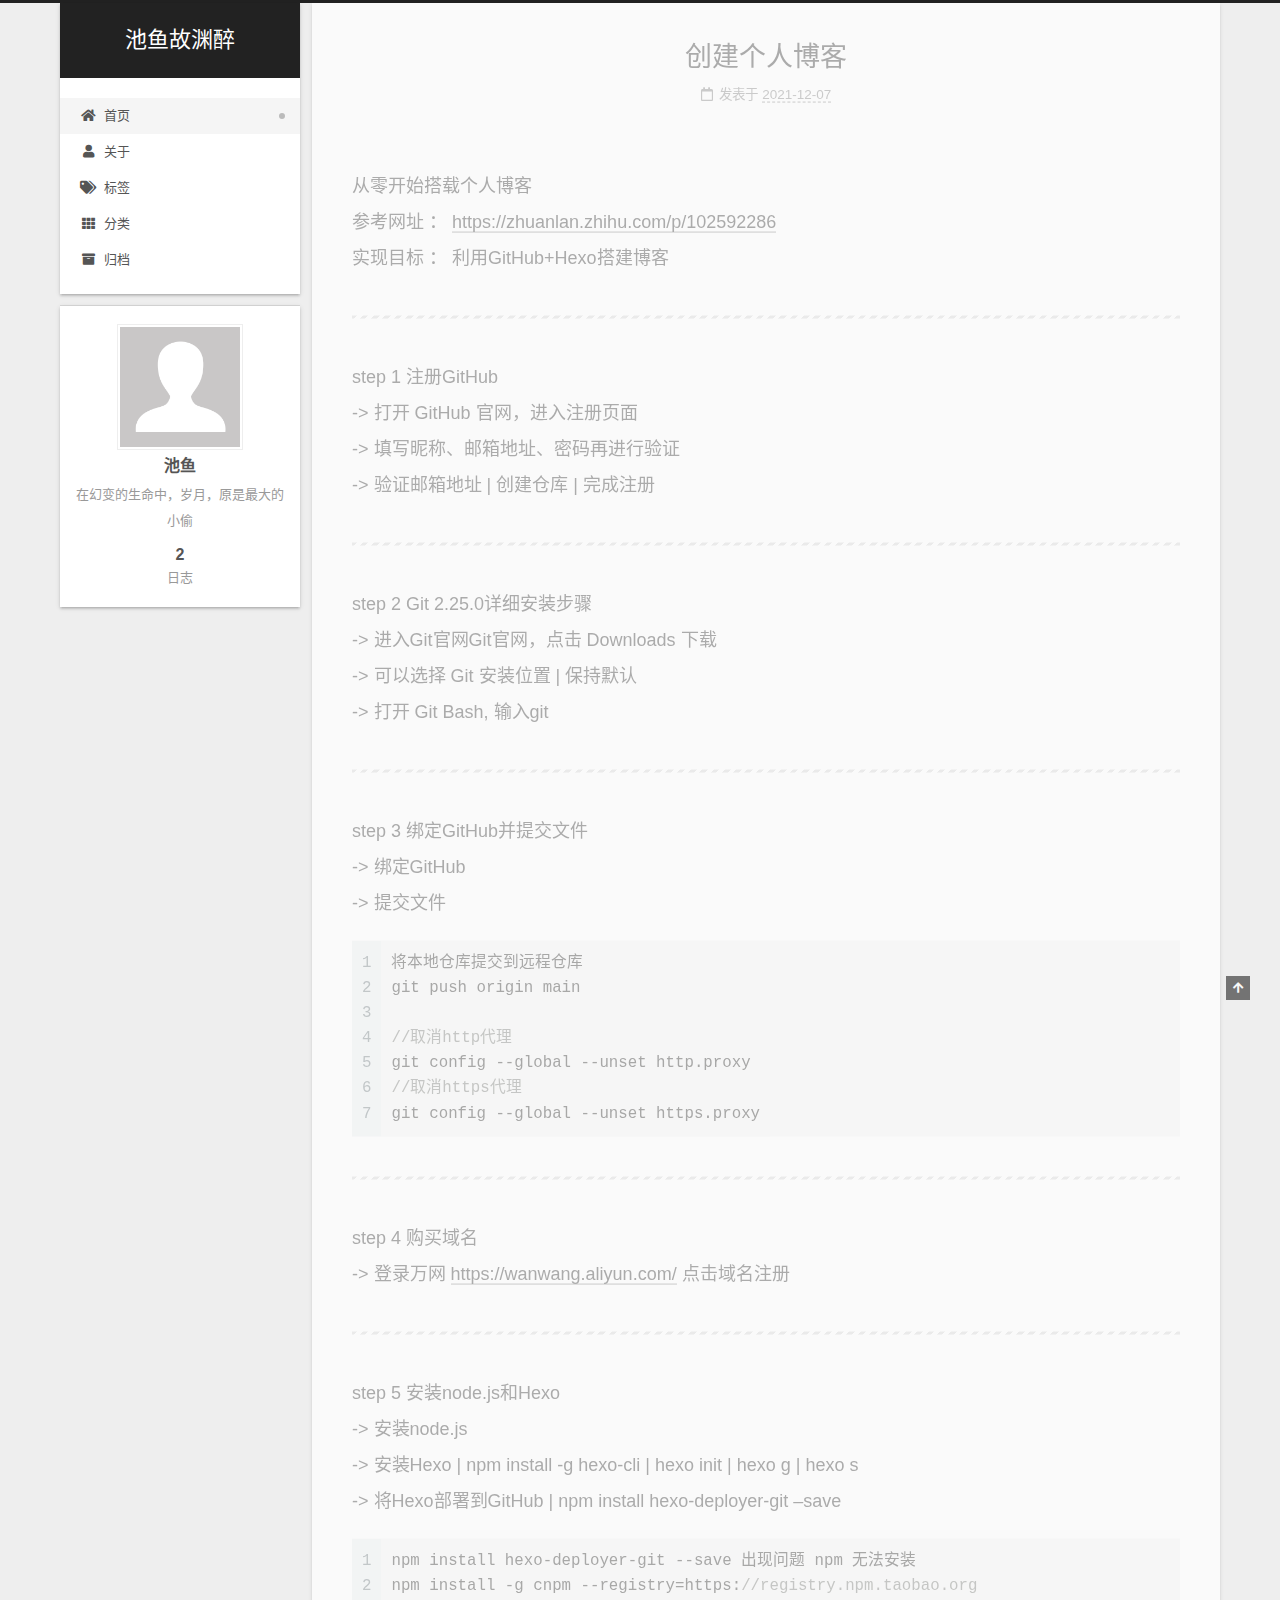
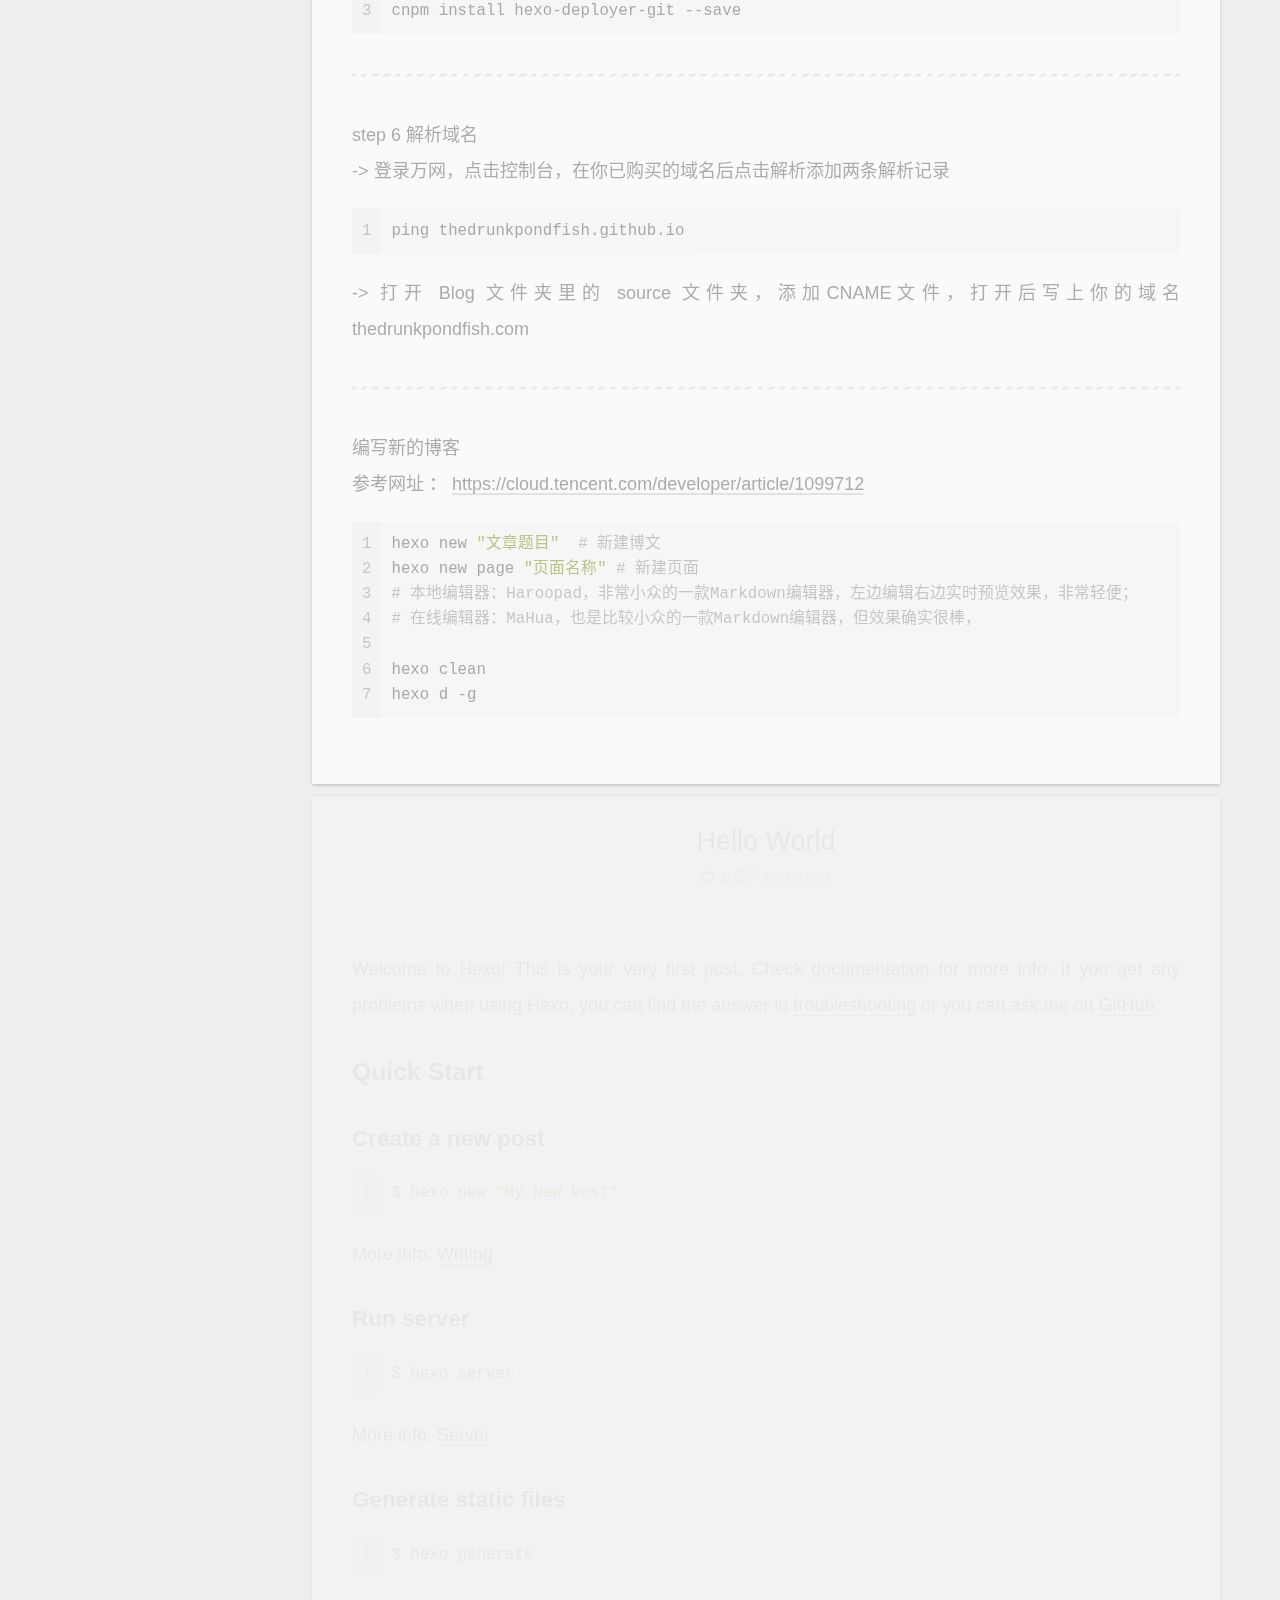
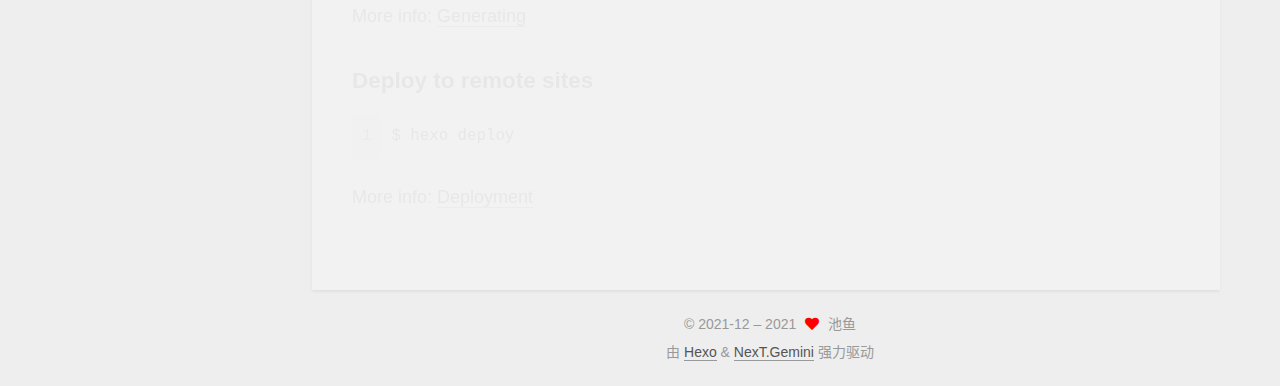
<file: index.html>
<!DOCTYPE html>
<html lang="zh-CN">
<head>
  <meta charset="UTF-8">
<meta name="viewport" content="width=device-width, initial-scale=1, maximum-scale=2">
<meta name="theme-color" content="#222">
<meta name="generator" content="Hexo 5.4.0">
  <link rel="apple-touch-icon" sizes="180x180" href="/images/apple-touch-icon-next.png">
  <link rel="icon" type="image/png" sizes="32x32" href="/images/favicon-32x32-next.png">
  <link rel="icon" type="image/png" sizes="16x16" href="/images/favicon-16x16-next.png">
  <link rel="mask-icon" href="/images/logo.svg" color="#222">

<link rel="stylesheet" href="/css/main.css">


<link rel="stylesheet" href="/lib/font-awesome/css/all.min.css">

<script id="hexo-configurations">
    var NexT = window.NexT || {};
    var CONFIG = {"hostname":"example.com","root":"/","scheme":"Gemini","version":"7.8.0","exturl":false,"sidebar":{"position":"left","display":"post","padding":18,"offset":12,"onmobile":false},"copycode":{"enable":false,"show_result":false,"style":null},"back2top":{"enable":true,"sidebar":false,"scrollpercent":false},"bookmark":{"enable":false,"color":"#222","save":"auto"},"fancybox":false,"mediumzoom":false,"lazyload":false,"pangu":false,"comments":{"style":"tabs","active":null,"storage":true,"lazyload":false,"nav":null},"algolia":{"hits":{"per_page":10},"labels":{"input_placeholder":"Search for Posts","hits_empty":"We didn't find any results for the search: ${query}","hits_stats":"${hits} results found in ${time} ms"}},"localsearch":{"enable":false,"trigger":"auto","top_n_per_article":1,"unescape":false,"preload":false},"motion":{"enable":true,"async":false,"transition":{"post_block":"fadeIn","post_header":"slideDownIn","post_body":"slideDownIn","coll_header":"slideLeftIn","sidebar":"slideUpIn"}}};
  </script>

  <meta name="description" content="在幻变的生命中，岁月，原是最大的小偷">
<meta property="og:type" content="website">
<meta property="og:title" content="池鱼故渊醉">
<meta property="og:url" content="http://example.com/index.html">
<meta property="og:site_name" content="池鱼故渊醉">
<meta property="og:description" content="在幻变的生命中，岁月，原是最大的小偷">
<meta property="og:locale" content="zh_CN">
<meta property="article:author" content="池鱼">
<meta name="twitter:card" content="summary">

<link rel="canonical" href="http://example.com/">


<script id="page-configurations">
  // https://hexo.io/docs/variables.html
  CONFIG.page = {
    sidebar: "",
    isHome : true,
    isPost : false,
    lang   : 'zh-CN'
  };
</script>

  <title>池鱼故渊醉</title>
  






  <noscript>
  <style>
  .use-motion .brand,
  .use-motion .menu-item,
  .sidebar-inner,
  .use-motion .post-block,
  .use-motion .pagination,
  .use-motion .comments,
  .use-motion .post-header,
  .use-motion .post-body,
  .use-motion .collection-header { opacity: initial; }

  .use-motion .site-title,
  .use-motion .site-subtitle {
    opacity: initial;
    top: initial;
  }

  .use-motion .logo-line-before i { left: initial; }
  .use-motion .logo-line-after i { right: initial; }
  </style>
</noscript>

</head>

<body itemscope itemtype="http://schema.org/WebPage">
  <div class="container use-motion">
    <div class="headband"></div>

    <header class="header" itemscope itemtype="http://schema.org/WPHeader">
      <div class="header-inner"><div class="site-brand-container">
  <div class="site-nav-toggle">
    <div class="toggle" aria-label="切换导航栏">
      <span class="toggle-line toggle-line-first"></span>
      <span class="toggle-line toggle-line-middle"></span>
      <span class="toggle-line toggle-line-last"></span>
    </div>
  </div>

  <div class="site-meta">

    <a href="/" class="brand" rel="start">
      <span class="logo-line-before"><i></i></span>
      <h1 class="site-title">池鱼故渊醉</h1>
      <span class="logo-line-after"><i></i></span>
    </a>
  </div>

  <div class="site-nav-right">
    <div class="toggle popup-trigger">
    </div>
  </div>
</div>




<nav class="site-nav">
  <ul id="menu" class="main-menu menu">
        <li class="menu-item menu-item-home">

    <a href="/" rel="section"><i class="fa fa-home fa-fw"></i>首页</a>

  </li>
        <li class="menu-item menu-item-about">

    <a href="/about/" rel="section"><i class="fa fa-user fa-fw"></i>关于</a>

  </li>
        <li class="menu-item menu-item-tags">

    <a href="/tags/" rel="section"><i class="fa fa-tags fa-fw"></i>标签</a>

  </li>
        <li class="menu-item menu-item-categories">

    <a href="/categories/" rel="section"><i class="fa fa-th fa-fw"></i>分类</a>

  </li>
        <li class="menu-item menu-item-archives">

    <a href="/archives/" rel="section"><i class="fa fa-archive fa-fw"></i>归档</a>

  </li>
  </ul>
</nav>




</div>
    </header>

    
  <div class="back-to-top">
    <i class="fa fa-arrow-up"></i>
    <span>0%</span>
  </div>


    <main class="main">
      <div class="main-inner">
        <div class="content-wrap">
          

          <div class="content index posts-expand">
            
      
  
  
  <article itemscope itemtype="http://schema.org/Article" class="post-block" lang="zh-CN">
    <link itemprop="mainEntityOfPage" href="http://example.com/2021/12/07/%E5%88%9B%E5%BB%BA%E4%B8%AA%E4%BA%BA%E5%8D%9A%E5%AE%A2/">

    <span hidden itemprop="author" itemscope itemtype="http://schema.org/Person">
      <meta itemprop="image" content="/images/avatar.gif">
      <meta itemprop="name" content="池鱼">
      <meta itemprop="description" content="在幻变的生命中，岁月，原是最大的小偷">
    </span>

    <span hidden itemprop="publisher" itemscope itemtype="http://schema.org/Organization">
      <meta itemprop="name" content="池鱼故渊醉">
    </span>
      <header class="post-header">
        <h2 class="post-title" itemprop="name headline">
          
            <a href="/2021/12/07/%E5%88%9B%E5%BB%BA%E4%B8%AA%E4%BA%BA%E5%8D%9A%E5%AE%A2/" class="post-title-link" itemprop="url">创建个人博客</a>
        </h2>

        <div class="post-meta">
            <span class="post-meta-item">
              <span class="post-meta-item-icon">
                <i class="far fa-calendar"></i>
              </span>
              <span class="post-meta-item-text">发表于</span>
              

              <time title="创建时间：2021-12-07 17:40:39 / 修改时间：19:12:18" itemprop="dateCreated datePublished" datetime="2021-12-07T17:40:39+08:00">2021-12-07</time>
            </span>

          

        </div>
      </header>

    
    
    
    <div class="post-body" itemprop="articleBody">

      
          <p>从零开始搭载个人博客<br>参考网址 ： <a target="_blank" rel="noopener" href="https://zhuanlan.zhihu.com/p/102592286">https://zhuanlan.zhihu.com/p/102592286</a><br>实现目标 ： 利用GitHub+Hexo搭建博客</p>
<hr>
<p>step 1 注册GitHub<br>-&gt; 打开 GitHub 官网，进入注册页面<br>-&gt; 填写昵称、邮箱地址、密码再进行验证<br>-&gt; 验证邮箱地址 | 创建仓库 | 完成注册</p>
<hr>
<p>step 2 Git 2.25.0详细安装步骤<br>-&gt; 进入Git官网Git官网，点击 Downloads 下载<br>-&gt; 可以选择 Git 安装位置 | 保持默认<br>-&gt; 打开 Git Bash, 输入git</p>
<hr>
<p>step 3 绑定GitHub并提交文件<br>-&gt; 绑定GitHub<br>-&gt; 提交文件</p>
<figure class="highlight cpp"><table><tr><td class="gutter"><pre><span class="line">1</span><br><span class="line">2</span><br><span class="line">3</span><br><span class="line">4</span><br><span class="line">5</span><br><span class="line">6</span><br><span class="line">7</span><br></pre></td><td class="code"><pre><span class="line">将本地仓库提交到远程仓库</span><br><span class="line">git push origin main</span><br><span class="line"></span><br><span class="line"><span class="comment">//取消http代理</span></span><br><span class="line">git config --global --unset http.proxy</span><br><span class="line"><span class="comment">//取消https代理</span></span><br><span class="line">git config --global --unset https.proxy</span><br></pre></td></tr></table></figure>

<hr>
<p>step 4 购买域名<br>-&gt; 登录万网 <a target="_blank" rel="noopener" href="https://wanwang.aliyun.com/">https://wanwang.aliyun.com/</a> 点击域名注册</p>
<hr>
<p>step 5 安装node.js和Hexo<br>-&gt; 安装node.js<br>-&gt; 安装Hexo | npm install -g hexo-cli | hexo init | hexo g | hexo s<br>-&gt; 将Hexo部署到GitHub | npm install hexo-deployer-git –save</p>
<figure class="highlight cpp"><table><tr><td class="gutter"><pre><span class="line">1</span><br><span class="line">2</span><br><span class="line">3</span><br></pre></td><td class="code"><pre><span class="line">npm install hexo-deployer-git --save 出现问题 npm 无法安装</span><br><span class="line">npm install -g cnpm --registry=https:<span class="comment">//registry.npm.taobao.org</span></span><br><span class="line">cnpm install hexo-deployer-git --save</span><br></pre></td></tr></table></figure>


<hr>
<p>step 6 解析域名<br>-&gt; 登录万网，点击控制台，在你已购买的域名后点击解析添加两条解析记录</p>
<figure class="highlight cpp"><table><tr><td class="gutter"><pre><span class="line">1</span><br></pre></td><td class="code"><pre><span class="line">ping thedrunkpondfish.github.io</span><br></pre></td></tr></table></figure>
<p>-&gt; 打开 Blog 文件夹里的 source 文件夹，添加CNAME文件，打开后写上你的域名 thedrunkpondfish.com</p>
<hr>
<p>编写新的博客<br>参考网址 ： <a target="_blank" rel="noopener" href="https://cloud.tencent.com/developer/article/1099712">https://cloud.tencent.com/developer/article/1099712</a></p>
<figure class="highlight python"><table><tr><td class="gutter"><pre><span class="line">1</span><br><span class="line">2</span><br><span class="line">3</span><br><span class="line">4</span><br><span class="line">5</span><br><span class="line">6</span><br><span class="line">7</span><br></pre></td><td class="code"><pre><span class="line">hexo new <span class="string">&quot;文章题目&quot;</span>  <span class="comment"># 新建博文</span></span><br><span class="line">hexo new page <span class="string">&quot;页面名称&quot;</span> <span class="comment"># 新建页面</span></span><br><span class="line"><span class="comment"># 本地编辑器：Haroopad，非常小众的一款Markdown编辑器，左边编辑右边实时预览效果，非常轻便；</span></span><br><span class="line"><span class="comment"># 在线编辑器：MaHua，也是比较小众的一款Markdown编辑器，但效果确实很棒，</span></span><br><span class="line"></span><br><span class="line">hexo clean</span><br><span class="line">hexo d -g</span><br></pre></td></tr></table></figure>
      
    </div>

    
    
    
      <footer class="post-footer">
        <div class="post-eof"></div>
      </footer>
  </article>
  
  
  

      
  
  
  <article itemscope itemtype="http://schema.org/Article" class="post-block" lang="zh-CN">
    <link itemprop="mainEntityOfPage" href="http://example.com/2021/12/03/hello-world/">

    <span hidden itemprop="author" itemscope itemtype="http://schema.org/Person">
      <meta itemprop="image" content="/images/avatar.gif">
      <meta itemprop="name" content="池鱼">
      <meta itemprop="description" content="在幻变的生命中，岁月，原是最大的小偷">
    </span>

    <span hidden itemprop="publisher" itemscope itemtype="http://schema.org/Organization">
      <meta itemprop="name" content="池鱼故渊醉">
    </span>
      <header class="post-header">
        <h2 class="post-title" itemprop="name headline">
          
            <a href="/2021/12/03/hello-world/" class="post-title-link" itemprop="url">Hello World</a>
        </h2>

        <div class="post-meta">
            <span class="post-meta-item">
              <span class="post-meta-item-icon">
                <i class="far fa-calendar"></i>
              </span>
              <span class="post-meta-item-text">发表于</span>
              

              <time title="创建时间：2021-12-03 23:29:35 / 修改时间：23:28:07" itemprop="dateCreated datePublished" datetime="2021-12-03T23:29:35+08:00">2021-12-03</time>
            </span>

          

        </div>
      </header>

    
    
    
    <div class="post-body" itemprop="articleBody">

      
          <p>Welcome to <a target="_blank" rel="noopener" href="https://hexo.io/">Hexo</a>! This is your very first post. Check <a target="_blank" rel="noopener" href="https://hexo.io/docs/">documentation</a> for more info. If you get any problems when using Hexo, you can find the answer in <a target="_blank" rel="noopener" href="https://hexo.io/docs/troubleshooting.html">troubleshooting</a> or you can ask me on <a target="_blank" rel="noopener" href="https://github.com/hexojs/hexo/issues">GitHub</a>.</p>
<h2 id="Quick-Start"><a href="#Quick-Start" class="headerlink" title="Quick Start"></a>Quick Start</h2><h3 id="Create-a-new-post"><a href="#Create-a-new-post" class="headerlink" title="Create a new post"></a>Create a new post</h3><figure class="highlight bash"><table><tr><td class="gutter"><pre><span class="line">1</span><br></pre></td><td class="code"><pre><span class="line">$ hexo new <span class="string">&quot;My New Post&quot;</span></span><br></pre></td></tr></table></figure>

<p>More info: <a target="_blank" rel="noopener" href="https://hexo.io/docs/writing.html">Writing</a></p>
<h3 id="Run-server"><a href="#Run-server" class="headerlink" title="Run server"></a>Run server</h3><figure class="highlight bash"><table><tr><td class="gutter"><pre><span class="line">1</span><br></pre></td><td class="code"><pre><span class="line">$ hexo server</span><br></pre></td></tr></table></figure>

<p>More info: <a target="_blank" rel="noopener" href="https://hexo.io/docs/server.html">Server</a></p>
<h3 id="Generate-static-files"><a href="#Generate-static-files" class="headerlink" title="Generate static files"></a>Generate static files</h3><figure class="highlight bash"><table><tr><td class="gutter"><pre><span class="line">1</span><br></pre></td><td class="code"><pre><span class="line">$ hexo generate</span><br></pre></td></tr></table></figure>

<p>More info: <a target="_blank" rel="noopener" href="https://hexo.io/docs/generating.html">Generating</a></p>
<h3 id="Deploy-to-remote-sites"><a href="#Deploy-to-remote-sites" class="headerlink" title="Deploy to remote sites"></a>Deploy to remote sites</h3><figure class="highlight bash"><table><tr><td class="gutter"><pre><span class="line">1</span><br></pre></td><td class="code"><pre><span class="line">$ hexo deploy</span><br></pre></td></tr></table></figure>

<p>More info: <a target="_blank" rel="noopener" href="https://hexo.io/docs/one-command-deployment.html">Deployment</a></p>

      
    </div>

    
    
    
      <footer class="post-footer">
        <div class="post-eof"></div>
      </footer>
  </article>
  
  
  


  



          </div>
          

<script>
  window.addEventListener('tabs:register', () => {
    let { activeClass } = CONFIG.comments;
    if (CONFIG.comments.storage) {
      activeClass = localStorage.getItem('comments_active') || activeClass;
    }
    if (activeClass) {
      let activeTab = document.querySelector(`a[href="#comment-${activeClass}"]`);
      if (activeTab) {
        activeTab.click();
      }
    }
  });
  if (CONFIG.comments.storage) {
    window.addEventListener('tabs:click', event => {
      if (!event.target.matches('.tabs-comment .tab-content .tab-pane')) return;
      let commentClass = event.target.classList[1];
      localStorage.setItem('comments_active', commentClass);
    });
  }
</script>

        </div>
          
  
  <div class="toggle sidebar-toggle">
    <span class="toggle-line toggle-line-first"></span>
    <span class="toggle-line toggle-line-middle"></span>
    <span class="toggle-line toggle-line-last"></span>
  </div>

  <aside class="sidebar">
    <div class="sidebar-inner">

      <ul class="sidebar-nav motion-element">
        <li class="sidebar-nav-toc">
          文章目录
        </li>
        <li class="sidebar-nav-overview">
          站点概览
        </li>
      </ul>

      <!--noindex-->
      <div class="post-toc-wrap sidebar-panel">
      </div>
      <!--/noindex-->

      <div class="site-overview-wrap sidebar-panel">
        <div class="site-author motion-element" itemprop="author" itemscope itemtype="http://schema.org/Person">
    <img class="site-author-image" itemprop="image" alt="池鱼"
      src="/images/avatar.gif">
  <p class="site-author-name" itemprop="name">池鱼</p>
  <div class="site-description" itemprop="description">在幻变的生命中，岁月，原是最大的小偷</div>
</div>
<div class="site-state-wrap motion-element">
  <nav class="site-state">
      <div class="site-state-item site-state-posts">
          <a href="/archives/">
        
          <span class="site-state-item-count">2</span>
          <span class="site-state-item-name">日志</span>
        </a>
      </div>
  </nav>
</div>



      </div>

    </div>
  </aside>
  <div id="sidebar-dimmer"></div>


      </div>
    </main>

    <footer class="footer">
      <div class="footer-inner">
        

        

<div class="copyright">
  
  &copy; 2021-12 – 
  <span itemprop="copyrightYear">2021</span>
  <span class="with-love">
    <i class="fa fa-heart"></i>
  </span>
  <span class="author" itemprop="copyrightHolder">池鱼</span>
</div>
  <div class="powered-by">由 <a href="https://hexo.io/" class="theme-link" rel="noopener" target="_blank">Hexo</a> & <a href="https://theme-next.org/" class="theme-link" rel="noopener" target="_blank">NexT.Gemini</a> 强力驱动
  </div>

        








      </div>
    </footer>
  </div>

  
  <script src="/lib/anime.min.js"></script>
  <script src="/lib/velocity/velocity.min.js"></script>
  <script src="/lib/velocity/velocity.ui.min.js"></script>

<script src="/js/utils.js"></script>

<script src="/js/motion.js"></script>


<script src="/js/schemes/pisces.js"></script>


<script src="/js/next-boot.js"></script>




  















  

  

</body>
</html>
</file>
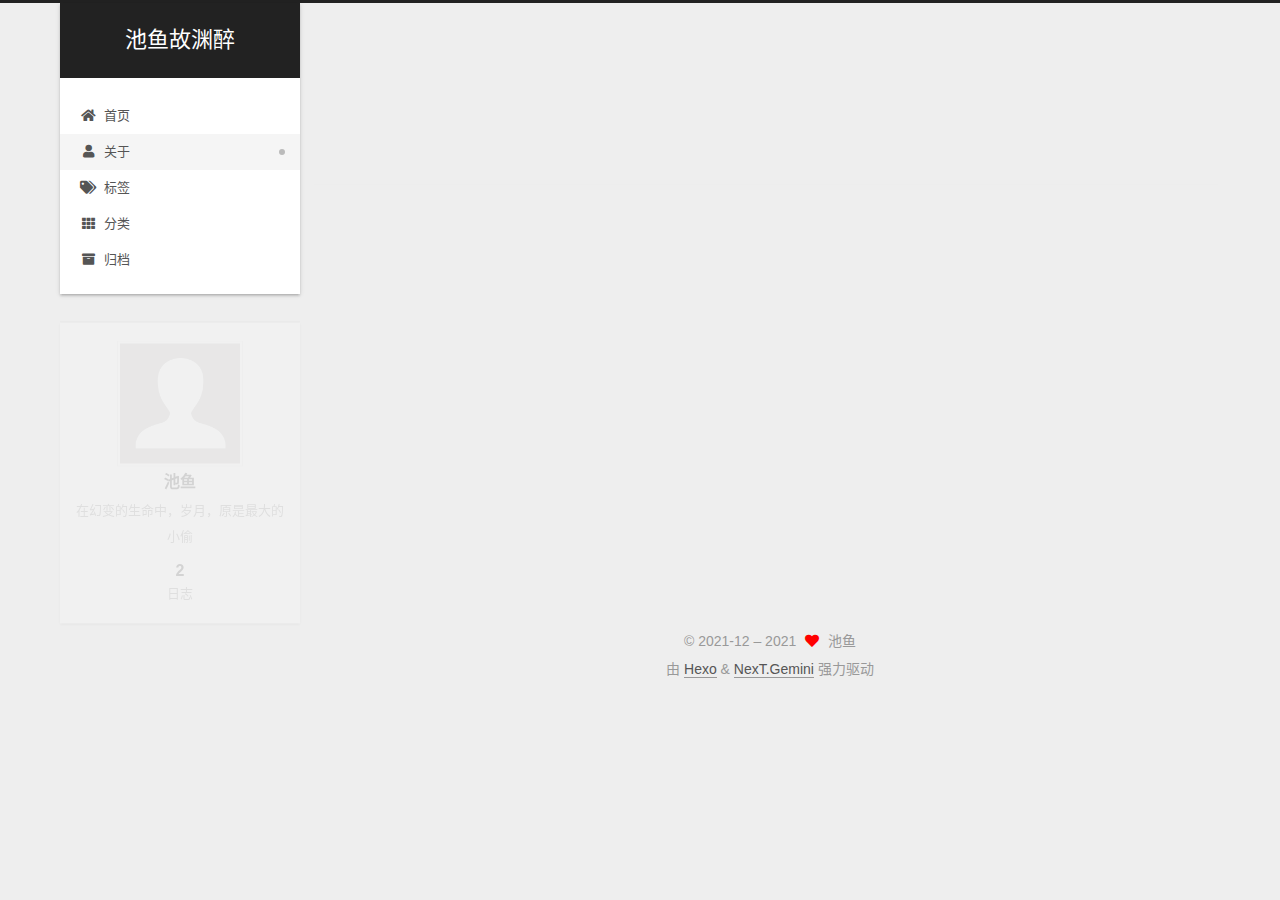
<file: about/index.html>
<!DOCTYPE html>
<html lang="zh-CN">
<head>
  <meta charset="UTF-8">
<meta name="viewport" content="width=device-width, initial-scale=1, maximum-scale=2">
<meta name="theme-color" content="#222">
<meta name="generator" content="Hexo 5.4.0">
  <link rel="apple-touch-icon" sizes="180x180" href="/images/apple-touch-icon-next.png">
  <link rel="icon" type="image/png" sizes="32x32" href="/images/favicon-32x32-next.png">
  <link rel="icon" type="image/png" sizes="16x16" href="/images/favicon-16x16-next.png">
  <link rel="mask-icon" href="/images/logo.svg" color="#222">

<link rel="stylesheet" href="/css/main.css">


<link rel="stylesheet" href="/lib/font-awesome/css/all.min.css">

<script id="hexo-configurations">
    var NexT = window.NexT || {};
    var CONFIG = {"hostname":"example.com","root":"/","scheme":"Gemini","version":"7.8.0","exturl":false,"sidebar":{"position":"left","display":"post","padding":18,"offset":12,"onmobile":false},"copycode":{"enable":false,"show_result":false,"style":null},"back2top":{"enable":true,"sidebar":false,"scrollpercent":false},"bookmark":{"enable":false,"color":"#222","save":"auto"},"fancybox":false,"mediumzoom":false,"lazyload":false,"pangu":false,"comments":{"style":"tabs","active":null,"storage":true,"lazyload":false,"nav":null},"algolia":{"hits":{"per_page":10},"labels":{"input_placeholder":"Search for Posts","hits_empty":"We didn't find any results for the search: ${query}","hits_stats":"${hits} results found in ${time} ms"}},"localsearch":{"enable":false,"trigger":"auto","top_n_per_article":1,"unescape":false,"preload":false},"motion":{"enable":true,"async":false,"transition":{"post_block":"fadeIn","post_header":"slideDownIn","post_body":"slideDownIn","coll_header":"slideLeftIn","sidebar":"slideUpIn"}}};
  </script>

  <meta name="description" content="在幻变的生命中，岁月，原是最大的小偷">
<meta property="og:type" content="website">
<meta property="og:title" content="关于">
<meta property="og:url" content="http://example.com/about/index.html">
<meta property="og:site_name" content="池鱼故渊醉">
<meta property="og:description" content="在幻变的生命中，岁月，原是最大的小偷">
<meta property="og:locale" content="zh_CN">
<meta property="article:published_time" content="2020-02-10T14:07:08.000Z">
<meta property="article:modified_time" content="2021-12-07T12:53:06.676Z">
<meta property="article:author" content="池鱼">
<meta name="twitter:card" content="summary">

<link rel="canonical" href="http://example.com/about/">


<script id="page-configurations">
  // https://hexo.io/docs/variables.html
  CONFIG.page = {
    sidebar: "",
    isHome : false,
    isPost : false,
    lang   : 'zh-CN'
  };
</script>

  <title>关于 | 池鱼故渊醉
</title>
  






  <noscript>
  <style>
  .use-motion .brand,
  .use-motion .menu-item,
  .sidebar-inner,
  .use-motion .post-block,
  .use-motion .pagination,
  .use-motion .comments,
  .use-motion .post-header,
  .use-motion .post-body,
  .use-motion .collection-header { opacity: initial; }

  .use-motion .site-title,
  .use-motion .site-subtitle {
    opacity: initial;
    top: initial;
  }

  .use-motion .logo-line-before i { left: initial; }
  .use-motion .logo-line-after i { right: initial; }
  </style>
</noscript>

</head>

<body itemscope itemtype="http://schema.org/WebPage">
  <div class="container use-motion">
    <div class="headband"></div>

    <header class="header" itemscope itemtype="http://schema.org/WPHeader">
      <div class="header-inner"><div class="site-brand-container">
  <div class="site-nav-toggle">
    <div class="toggle" aria-label="切换导航栏">
      <span class="toggle-line toggle-line-first"></span>
      <span class="toggle-line toggle-line-middle"></span>
      <span class="toggle-line toggle-line-last"></span>
    </div>
  </div>

  <div class="site-meta">

    <a href="/" class="brand" rel="start">
      <span class="logo-line-before"><i></i></span>
      <h1 class="site-title">池鱼故渊醉</h1>
      <span class="logo-line-after"><i></i></span>
    </a>
  </div>

  <div class="site-nav-right">
    <div class="toggle popup-trigger">
    </div>
  </div>
</div>




<nav class="site-nav">
  <ul id="menu" class="main-menu menu">
        <li class="menu-item menu-item-home">

    <a href="/" rel="section"><i class="fa fa-home fa-fw"></i>首页</a>

  </li>
        <li class="menu-item menu-item-about">

    <a href="/about/" rel="section"><i class="fa fa-user fa-fw"></i>关于</a>

  </li>
        <li class="menu-item menu-item-tags">

    <a href="/tags/" rel="section"><i class="fa fa-tags fa-fw"></i>标签</a>

  </li>
        <li class="menu-item menu-item-categories">

    <a href="/categories/" rel="section"><i class="fa fa-th fa-fw"></i>分类</a>

  </li>
        <li class="menu-item menu-item-archives">

    <a href="/archives/" rel="section"><i class="fa fa-archive fa-fw"></i>归档</a>

  </li>
  </ul>
</nav>




</div>
    </header>

    
  <div class="back-to-top">
    <i class="fa fa-arrow-up"></i>
    <span>0%</span>
  </div>


    <main class="main">
      <div class="main-inner">
        <div class="content-wrap">
          
  
  

          <div class="content page posts-expand">
            

    
    
    
    <div class="post-block" lang="zh-CN">
      <header class="post-header">

<h1 class="post-title" itemprop="name headline">关于
</h1>

<div class="post-meta">
  

</div>

</header>

      
      
      
      <div class="post-body">
          
      </div>
      
      
      
    </div>
    

    
    
    


          </div>
          

<script>
  window.addEventListener('tabs:register', () => {
    let { activeClass } = CONFIG.comments;
    if (CONFIG.comments.storage) {
      activeClass = localStorage.getItem('comments_active') || activeClass;
    }
    if (activeClass) {
      let activeTab = document.querySelector(`a[href="#comment-${activeClass}"]`);
      if (activeTab) {
        activeTab.click();
      }
    }
  });
  if (CONFIG.comments.storage) {
    window.addEventListener('tabs:click', event => {
      if (!event.target.matches('.tabs-comment .tab-content .tab-pane')) return;
      let commentClass = event.target.classList[1];
      localStorage.setItem('comments_active', commentClass);
    });
  }
</script>

        </div>
          
  
  <div class="toggle sidebar-toggle">
    <span class="toggle-line toggle-line-first"></span>
    <span class="toggle-line toggle-line-middle"></span>
    <span class="toggle-line toggle-line-last"></span>
  </div>

  <aside class="sidebar">
    <div class="sidebar-inner">

      <ul class="sidebar-nav motion-element">
        <li class="sidebar-nav-toc">
          文章目录
        </li>
        <li class="sidebar-nav-overview">
          站点概览
        </li>
      </ul>

      <!--noindex-->
      <div class="post-toc-wrap sidebar-panel">
      </div>
      <!--/noindex-->

      <div class="site-overview-wrap sidebar-panel">
        <div class="site-author motion-element" itemprop="author" itemscope itemtype="http://schema.org/Person">
    <img class="site-author-image" itemprop="image" alt="池鱼"
      src="/images/avatar.gif">
  <p class="site-author-name" itemprop="name">池鱼</p>
  <div class="site-description" itemprop="description">在幻变的生命中，岁月，原是最大的小偷</div>
</div>
<div class="site-state-wrap motion-element">
  <nav class="site-state">
      <div class="site-state-item site-state-posts">
          <a href="/archives/">
        
          <span class="site-state-item-count">2</span>
          <span class="site-state-item-name">日志</span>
        </a>
      </div>
  </nav>
</div>



      </div>

    </div>
  </aside>
  <div id="sidebar-dimmer"></div>


      </div>
    </main>

    <footer class="footer">
      <div class="footer-inner">
        

        

<div class="copyright">
  
  &copy; 2021-12 – 
  <span itemprop="copyrightYear">2021</span>
  <span class="with-love">
    <i class="fa fa-heart"></i>
  </span>
  <span class="author" itemprop="copyrightHolder">池鱼</span>
</div>
  <div class="powered-by">由 <a href="https://hexo.io/" class="theme-link" rel="noopener" target="_blank">Hexo</a> & <a href="https://theme-next.org/" class="theme-link" rel="noopener" target="_blank">NexT.Gemini</a> 强力驱动
  </div>

        








      </div>
    </footer>
  </div>

  
  <script src="/lib/anime.min.js"></script>
  <script src="/lib/velocity/velocity.min.js"></script>
  <script src="/lib/velocity/velocity.ui.min.js"></script>

<script src="/js/utils.js"></script>

<script src="/js/motion.js"></script>


<script src="/js/schemes/pisces.js"></script>


<script src="/js/next-boot.js"></script>




  















  

  

</body>
</html>
</file>
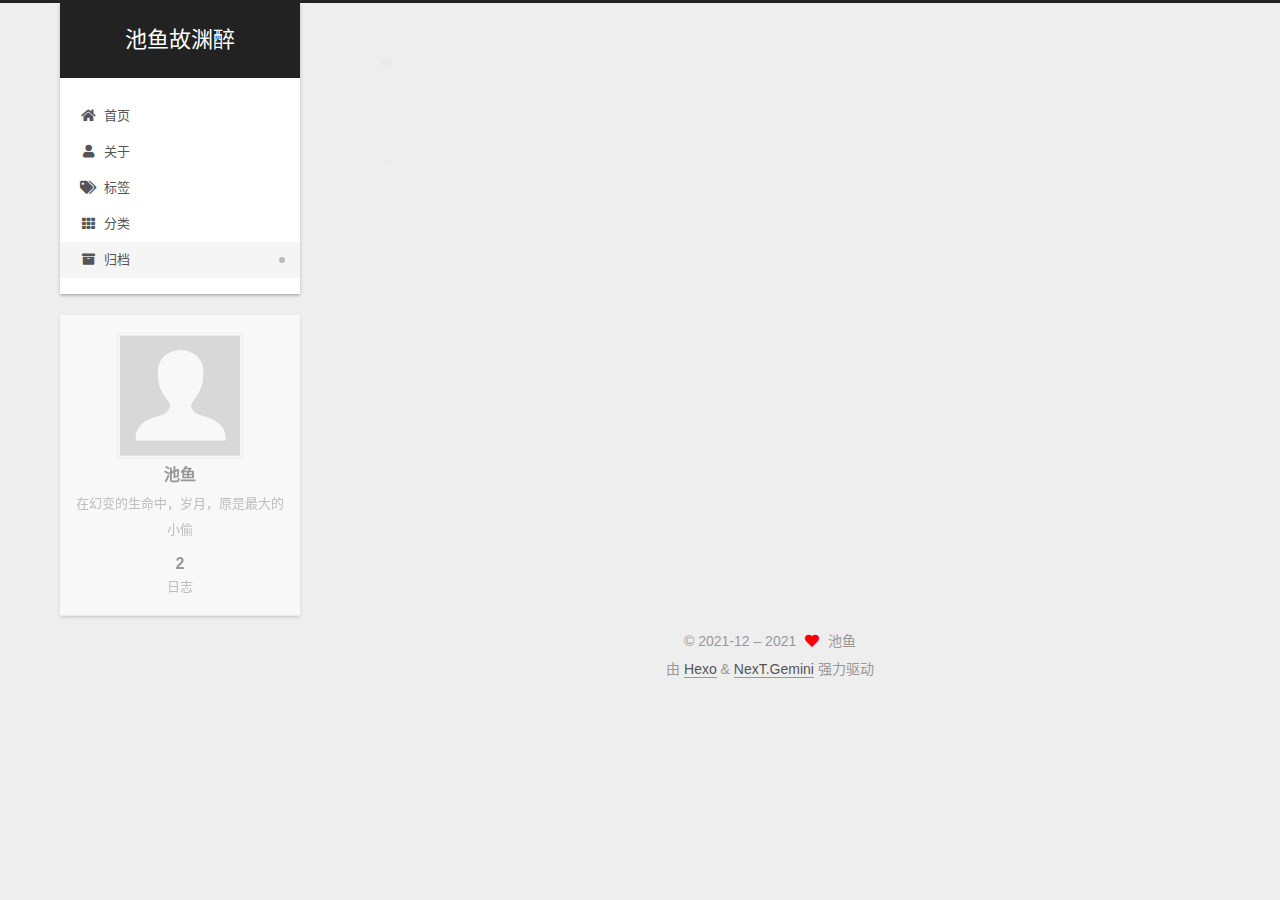
<file: archives/index.html>
<!DOCTYPE html>
<html lang="zh-CN">
<head>
  <meta charset="UTF-8">
<meta name="viewport" content="width=device-width, initial-scale=1, maximum-scale=2">
<meta name="theme-color" content="#222">
<meta name="generator" content="Hexo 5.4.0">
  <link rel="apple-touch-icon" sizes="180x180" href="/images/apple-touch-icon-next.png">
  <link rel="icon" type="image/png" sizes="32x32" href="/images/favicon-32x32-next.png">
  <link rel="icon" type="image/png" sizes="16x16" href="/images/favicon-16x16-next.png">
  <link rel="mask-icon" href="/images/logo.svg" color="#222">

<link rel="stylesheet" href="/css/main.css">


<link rel="stylesheet" href="/lib/font-awesome/css/all.min.css">

<script id="hexo-configurations">
    var NexT = window.NexT || {};
    var CONFIG = {"hostname":"example.com","root":"/","scheme":"Gemini","version":"7.8.0","exturl":false,"sidebar":{"position":"left","display":"post","padding":18,"offset":12,"onmobile":false},"copycode":{"enable":false,"show_result":false,"style":null},"back2top":{"enable":true,"sidebar":false,"scrollpercent":false},"bookmark":{"enable":false,"color":"#222","save":"auto"},"fancybox":false,"mediumzoom":false,"lazyload":false,"pangu":false,"comments":{"style":"tabs","active":null,"storage":true,"lazyload":false,"nav":null},"algolia":{"hits":{"per_page":10},"labels":{"input_placeholder":"Search for Posts","hits_empty":"We didn't find any results for the search: ${query}","hits_stats":"${hits} results found in ${time} ms"}},"localsearch":{"enable":false,"trigger":"auto","top_n_per_article":1,"unescape":false,"preload":false},"motion":{"enable":true,"async":false,"transition":{"post_block":"fadeIn","post_header":"slideDownIn","post_body":"slideDownIn","coll_header":"slideLeftIn","sidebar":"slideUpIn"}}};
  </script>

  <meta name="description" content="在幻变的生命中，岁月，原是最大的小偷">
<meta property="og:type" content="website">
<meta property="og:title" content="池鱼故渊醉">
<meta property="og:url" content="http://example.com/archives/index.html">
<meta property="og:site_name" content="池鱼故渊醉">
<meta property="og:description" content="在幻变的生命中，岁月，原是最大的小偷">
<meta property="og:locale" content="zh_CN">
<meta property="article:author" content="池鱼">
<meta name="twitter:card" content="summary">

<link rel="canonical" href="http://example.com/archives/">


<script id="page-configurations">
  // https://hexo.io/docs/variables.html
  CONFIG.page = {
    sidebar: "",
    isHome : false,
    isPost : false,
    lang   : 'zh-CN'
  };
</script>

  <title>归档 | 池鱼故渊醉</title>
  






  <noscript>
  <style>
  .use-motion .brand,
  .use-motion .menu-item,
  .sidebar-inner,
  .use-motion .post-block,
  .use-motion .pagination,
  .use-motion .comments,
  .use-motion .post-header,
  .use-motion .post-body,
  .use-motion .collection-header { opacity: initial; }

  .use-motion .site-title,
  .use-motion .site-subtitle {
    opacity: initial;
    top: initial;
  }

  .use-motion .logo-line-before i { left: initial; }
  .use-motion .logo-line-after i { right: initial; }
  </style>
</noscript>

</head>

<body itemscope itemtype="http://schema.org/WebPage">
  <div class="container use-motion">
    <div class="headband"></div>

    <header class="header" itemscope itemtype="http://schema.org/WPHeader">
      <div class="header-inner"><div class="site-brand-container">
  <div class="site-nav-toggle">
    <div class="toggle" aria-label="切换导航栏">
      <span class="toggle-line toggle-line-first"></span>
      <span class="toggle-line toggle-line-middle"></span>
      <span class="toggle-line toggle-line-last"></span>
    </div>
  </div>

  <div class="site-meta">

    <a href="/" class="brand" rel="start">
      <span class="logo-line-before"><i></i></span>
      <h1 class="site-title">池鱼故渊醉</h1>
      <span class="logo-line-after"><i></i></span>
    </a>
  </div>

  <div class="site-nav-right">
    <div class="toggle popup-trigger">
    </div>
  </div>
</div>




<nav class="site-nav">
  <ul id="menu" class="main-menu menu">
        <li class="menu-item menu-item-home">

    <a href="/" rel="section"><i class="fa fa-home fa-fw"></i>首页</a>

  </li>
        <li class="menu-item menu-item-about">

    <a href="/about/" rel="section"><i class="fa fa-user fa-fw"></i>关于</a>

  </li>
        <li class="menu-item menu-item-tags">

    <a href="/tags/" rel="section"><i class="fa fa-tags fa-fw"></i>标签</a>

  </li>
        <li class="menu-item menu-item-categories">

    <a href="/categories/" rel="section"><i class="fa fa-th fa-fw"></i>分类</a>

  </li>
        <li class="menu-item menu-item-archives">

    <a href="/archives/" rel="section"><i class="fa fa-archive fa-fw"></i>归档</a>

  </li>
  </ul>
</nav>




</div>
    </header>

    
  <div class="back-to-top">
    <i class="fa fa-arrow-up"></i>
    <span>0%</span>
  </div>


    <main class="main">
      <div class="main-inner">
        <div class="content-wrap">
          

          <div class="content archive">
            

  
  
  
  <div class="post-block">
    <div class="posts-collapse">
      <div class="collection-title">
        <span class="collection-header">嗯..! 目前共计 2 篇日志。 继续努力。</span>
      </div>

      
    <div class="collection-year">
      <span class="collection-header">2021</span>
    </div>

  <article itemscope itemtype="http://schema.org/Article">
    <header class="post-header">

      <div class="post-meta">
        <time itemprop="dateCreated"
              datetime="2021-12-07T17:40:39+08:00"
              content="2021-12-07">
          12-07
        </time>
      </div>

      <div class="post-title">
          <a class="post-title-link" href="/2021/12/07/%E5%88%9B%E5%BB%BA%E4%B8%AA%E4%BA%BA%E5%8D%9A%E5%AE%A2/" itemprop="url">
            <span itemprop="name">创建个人博客</span>
          </a>
      </div>

    </header>
  </article>

  <article itemscope itemtype="http://schema.org/Article">
    <header class="post-header">

      <div class="post-meta">
        <time itemprop="dateCreated"
              datetime="2021-12-03T23:29:35+08:00"
              content="2021-12-03">
          12-03
        </time>
      </div>

      <div class="post-title">
          <a class="post-title-link" href="/2021/12/03/hello-world/" itemprop="url">
            <span itemprop="name">Hello World</span>
          </a>
      </div>

    </header>
  </article>


    </div>
  </div>
  
  
  

  



          </div>
          

<script>
  window.addEventListener('tabs:register', () => {
    let { activeClass } = CONFIG.comments;
    if (CONFIG.comments.storage) {
      activeClass = localStorage.getItem('comments_active') || activeClass;
    }
    if (activeClass) {
      let activeTab = document.querySelector(`a[href="#comment-${activeClass}"]`);
      if (activeTab) {
        activeTab.click();
      }
    }
  });
  if (CONFIG.comments.storage) {
    window.addEventListener('tabs:click', event => {
      if (!event.target.matches('.tabs-comment .tab-content .tab-pane')) return;
      let commentClass = event.target.classList[1];
      localStorage.setItem('comments_active', commentClass);
    });
  }
</script>

        </div>
          
  
  <div class="toggle sidebar-toggle">
    <span class="toggle-line toggle-line-first"></span>
    <span class="toggle-line toggle-line-middle"></span>
    <span class="toggle-line toggle-line-last"></span>
  </div>

  <aside class="sidebar">
    <div class="sidebar-inner">

      <ul class="sidebar-nav motion-element">
        <li class="sidebar-nav-toc">
          文章目录
        </li>
        <li class="sidebar-nav-overview">
          站点概览
        </li>
      </ul>

      <!--noindex-->
      <div class="post-toc-wrap sidebar-panel">
      </div>
      <!--/noindex-->

      <div class="site-overview-wrap sidebar-panel">
        <div class="site-author motion-element" itemprop="author" itemscope itemtype="http://schema.org/Person">
    <img class="site-author-image" itemprop="image" alt="池鱼"
      src="/images/avatar.gif">
  <p class="site-author-name" itemprop="name">池鱼</p>
  <div class="site-description" itemprop="description">在幻变的生命中，岁月，原是最大的小偷</div>
</div>
<div class="site-state-wrap motion-element">
  <nav class="site-state">
      <div class="site-state-item site-state-posts">
          <a href="/archives/">
        
          <span class="site-state-item-count">2</span>
          <span class="site-state-item-name">日志</span>
        </a>
      </div>
  </nav>
</div>



      </div>

    </div>
  </aside>
  <div id="sidebar-dimmer"></div>


      </div>
    </main>

    <footer class="footer">
      <div class="footer-inner">
        

        

<div class="copyright">
  
  &copy; 2021-12 – 
  <span itemprop="copyrightYear">2021</span>
  <span class="with-love">
    <i class="fa fa-heart"></i>
  </span>
  <span class="author" itemprop="copyrightHolder">池鱼</span>
</div>
  <div class="powered-by">由 <a href="https://hexo.io/" class="theme-link" rel="noopener" target="_blank">Hexo</a> & <a href="https://theme-next.org/" class="theme-link" rel="noopener" target="_blank">NexT.Gemini</a> 强力驱动
  </div>

        








      </div>
    </footer>
  </div>

  
  <script src="/lib/anime.min.js"></script>
  <script src="/lib/velocity/velocity.min.js"></script>
  <script src="/lib/velocity/velocity.ui.min.js"></script>

<script src="/js/utils.js"></script>

<script src="/js/motion.js"></script>


<script src="/js/schemes/pisces.js"></script>


<script src="/js/next-boot.js"></script>




  















  

  

</body>
</html>
</file>
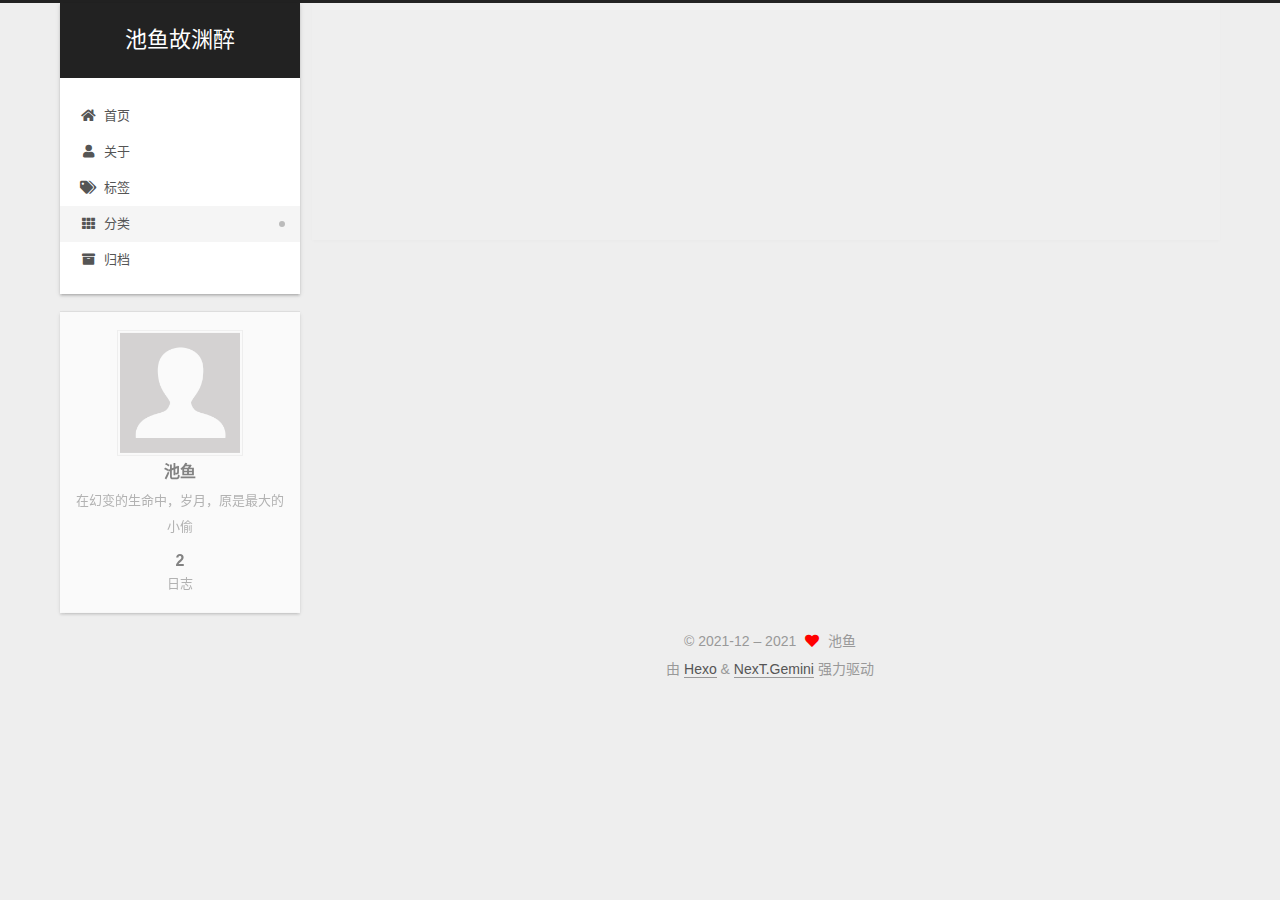
<file: categories/index.html>
<!DOCTYPE html>
<html lang="zh-CN">
<head>
  <meta charset="UTF-8">
<meta name="viewport" content="width=device-width, initial-scale=1, maximum-scale=2">
<meta name="theme-color" content="#222">
<meta name="generator" content="Hexo 5.4.0">
  <link rel="apple-touch-icon" sizes="180x180" href="/images/apple-touch-icon-next.png">
  <link rel="icon" type="image/png" sizes="32x32" href="/images/favicon-32x32-next.png">
  <link rel="icon" type="image/png" sizes="16x16" href="/images/favicon-16x16-next.png">
  <link rel="mask-icon" href="/images/logo.svg" color="#222">

<link rel="stylesheet" href="/css/main.css">


<link rel="stylesheet" href="/lib/font-awesome/css/all.min.css">

<script id="hexo-configurations">
    var NexT = window.NexT || {};
    var CONFIG = {"hostname":"example.com","root":"/","scheme":"Gemini","version":"7.8.0","exturl":false,"sidebar":{"position":"left","display":"post","padding":18,"offset":12,"onmobile":false},"copycode":{"enable":false,"show_result":false,"style":null},"back2top":{"enable":true,"sidebar":false,"scrollpercent":false},"bookmark":{"enable":false,"color":"#222","save":"auto"},"fancybox":false,"mediumzoom":false,"lazyload":false,"pangu":false,"comments":{"style":"tabs","active":null,"storage":true,"lazyload":false,"nav":null},"algolia":{"hits":{"per_page":10},"labels":{"input_placeholder":"Search for Posts","hits_empty":"We didn't find any results for the search: ${query}","hits_stats":"${hits} results found in ${time} ms"}},"localsearch":{"enable":false,"trigger":"auto","top_n_per_article":1,"unescape":false,"preload":false},"motion":{"enable":true,"async":false,"transition":{"post_block":"fadeIn","post_header":"slideDownIn","post_body":"slideDownIn","coll_header":"slideLeftIn","sidebar":"slideUpIn"}}};
  </script>

  <meta name="description" content="在幻变的生命中，岁月，原是最大的小偷">
<meta property="og:type" content="website">
<meta property="og:title" content="分类">
<meta property="og:url" content="http://example.com/categories/index.html">
<meta property="og:site_name" content="池鱼故渊醉">
<meta property="og:description" content="在幻变的生命中，岁月，原是最大的小偷">
<meta property="og:locale" content="zh_CN">
<meta property="article:published_time" content="2020-02-10T14:07:08.000Z">
<meta property="article:modified_time" content="2021-12-07T12:52:31.077Z">
<meta property="article:author" content="池鱼">
<meta name="twitter:card" content="summary">

<link rel="canonical" href="http://example.com/categories/">


<script id="page-configurations">
  // https://hexo.io/docs/variables.html
  CONFIG.page = {
    sidebar: "",
    isHome : false,
    isPost : false,
    lang   : 'zh-CN'
  };
</script>

  <title>分类 | 池鱼故渊醉
</title>
  






  <noscript>
  <style>
  .use-motion .brand,
  .use-motion .menu-item,
  .sidebar-inner,
  .use-motion .post-block,
  .use-motion .pagination,
  .use-motion .comments,
  .use-motion .post-header,
  .use-motion .post-body,
  .use-motion .collection-header { opacity: initial; }

  .use-motion .site-title,
  .use-motion .site-subtitle {
    opacity: initial;
    top: initial;
  }

  .use-motion .logo-line-before i { left: initial; }
  .use-motion .logo-line-after i { right: initial; }
  </style>
</noscript>

</head>

<body itemscope itemtype="http://schema.org/WebPage">
  <div class="container use-motion">
    <div class="headband"></div>

    <header class="header" itemscope itemtype="http://schema.org/WPHeader">
      <div class="header-inner"><div class="site-brand-container">
  <div class="site-nav-toggle">
    <div class="toggle" aria-label="切换导航栏">
      <span class="toggle-line toggle-line-first"></span>
      <span class="toggle-line toggle-line-middle"></span>
      <span class="toggle-line toggle-line-last"></span>
    </div>
  </div>

  <div class="site-meta">

    <a href="/" class="brand" rel="start">
      <span class="logo-line-before"><i></i></span>
      <h1 class="site-title">池鱼故渊醉</h1>
      <span class="logo-line-after"><i></i></span>
    </a>
  </div>

  <div class="site-nav-right">
    <div class="toggle popup-trigger">
    </div>
  </div>
</div>




<nav class="site-nav">
  <ul id="menu" class="main-menu menu">
        <li class="menu-item menu-item-home">

    <a href="/" rel="section"><i class="fa fa-home fa-fw"></i>首页</a>

  </li>
        <li class="menu-item menu-item-about">

    <a href="/about/" rel="section"><i class="fa fa-user fa-fw"></i>关于</a>

  </li>
        <li class="menu-item menu-item-tags">

    <a href="/tags/" rel="section"><i class="fa fa-tags fa-fw"></i>标签</a>

  </li>
        <li class="menu-item menu-item-categories">

    <a href="/categories/" rel="section"><i class="fa fa-th fa-fw"></i>分类</a>

  </li>
        <li class="menu-item menu-item-archives">

    <a href="/archives/" rel="section"><i class="fa fa-archive fa-fw"></i>归档</a>

  </li>
  </ul>
</nav>




</div>
    </header>

    
  <div class="back-to-top">
    <i class="fa fa-arrow-up"></i>
    <span>0%</span>
  </div>


    <main class="main">
      <div class="main-inner">
        <div class="content-wrap">
          
  
  

          <div class="content page posts-expand">
            

    
    
    
    <div class="post-block" lang="zh-CN">
      <header class="post-header">

<h1 class="post-title" itemprop="name headline">分类
</h1>

<div class="post-meta">
  

</div>

</header>

      
      
      
      <div class="post-body">
          <div class="category-all-page">
            <div class="category-all-title">
              暂无分类
            </div>
            <div class="category-all">
              
            </div>
          </div>
        
      </div>
      
      
      
    </div>
    

    
    
    


          </div>
          

<script>
  window.addEventListener('tabs:register', () => {
    let { activeClass } = CONFIG.comments;
    if (CONFIG.comments.storage) {
      activeClass = localStorage.getItem('comments_active') || activeClass;
    }
    if (activeClass) {
      let activeTab = document.querySelector(`a[href="#comment-${activeClass}"]`);
      if (activeTab) {
        activeTab.click();
      }
    }
  });
  if (CONFIG.comments.storage) {
    window.addEventListener('tabs:click', event => {
      if (!event.target.matches('.tabs-comment .tab-content .tab-pane')) return;
      let commentClass = event.target.classList[1];
      localStorage.setItem('comments_active', commentClass);
    });
  }
</script>

        </div>
          
  
  <div class="toggle sidebar-toggle">
    <span class="toggle-line toggle-line-first"></span>
    <span class="toggle-line toggle-line-middle"></span>
    <span class="toggle-line toggle-line-last"></span>
  </div>

  <aside class="sidebar">
    <div class="sidebar-inner">

      <ul class="sidebar-nav motion-element">
        <li class="sidebar-nav-toc">
          文章目录
        </li>
        <li class="sidebar-nav-overview">
          站点概览
        </li>
      </ul>

      <!--noindex-->
      <div class="post-toc-wrap sidebar-panel">
      </div>
      <!--/noindex-->

      <div class="site-overview-wrap sidebar-panel">
        <div class="site-author motion-element" itemprop="author" itemscope itemtype="http://schema.org/Person">
    <img class="site-author-image" itemprop="image" alt="池鱼"
      src="/images/avatar.gif">
  <p class="site-author-name" itemprop="name">池鱼</p>
  <div class="site-description" itemprop="description">在幻变的生命中，岁月，原是最大的小偷</div>
</div>
<div class="site-state-wrap motion-element">
  <nav class="site-state">
      <div class="site-state-item site-state-posts">
          <a href="/archives/">
        
          <span class="site-state-item-count">2</span>
          <span class="site-state-item-name">日志</span>
        </a>
      </div>
  </nav>
</div>



      </div>

    </div>
  </aside>
  <div id="sidebar-dimmer"></div>


      </div>
    </main>

    <footer class="footer">
      <div class="footer-inner">
        

        

<div class="copyright">
  
  &copy; 2021-12 – 
  <span itemprop="copyrightYear">2021</span>
  <span class="with-love">
    <i class="fa fa-heart"></i>
  </span>
  <span class="author" itemprop="copyrightHolder">池鱼</span>
</div>
  <div class="powered-by">由 <a href="https://hexo.io/" class="theme-link" rel="noopener" target="_blank">Hexo</a> & <a href="https://theme-next.org/" class="theme-link" rel="noopener" target="_blank">NexT.Gemini</a> 强力驱动
  </div>

        








      </div>
    </footer>
  </div>

  
  <script src="/lib/anime.min.js"></script>
  <script src="/lib/velocity/velocity.min.js"></script>
  <script src="/lib/velocity/velocity.ui.min.js"></script>

<script src="/js/utils.js"></script>

<script src="/js/motion.js"></script>


<script src="/js/schemes/pisces.js"></script>


<script src="/js/next-boot.js"></script>




  















  

  

</body>
</html>
</file>
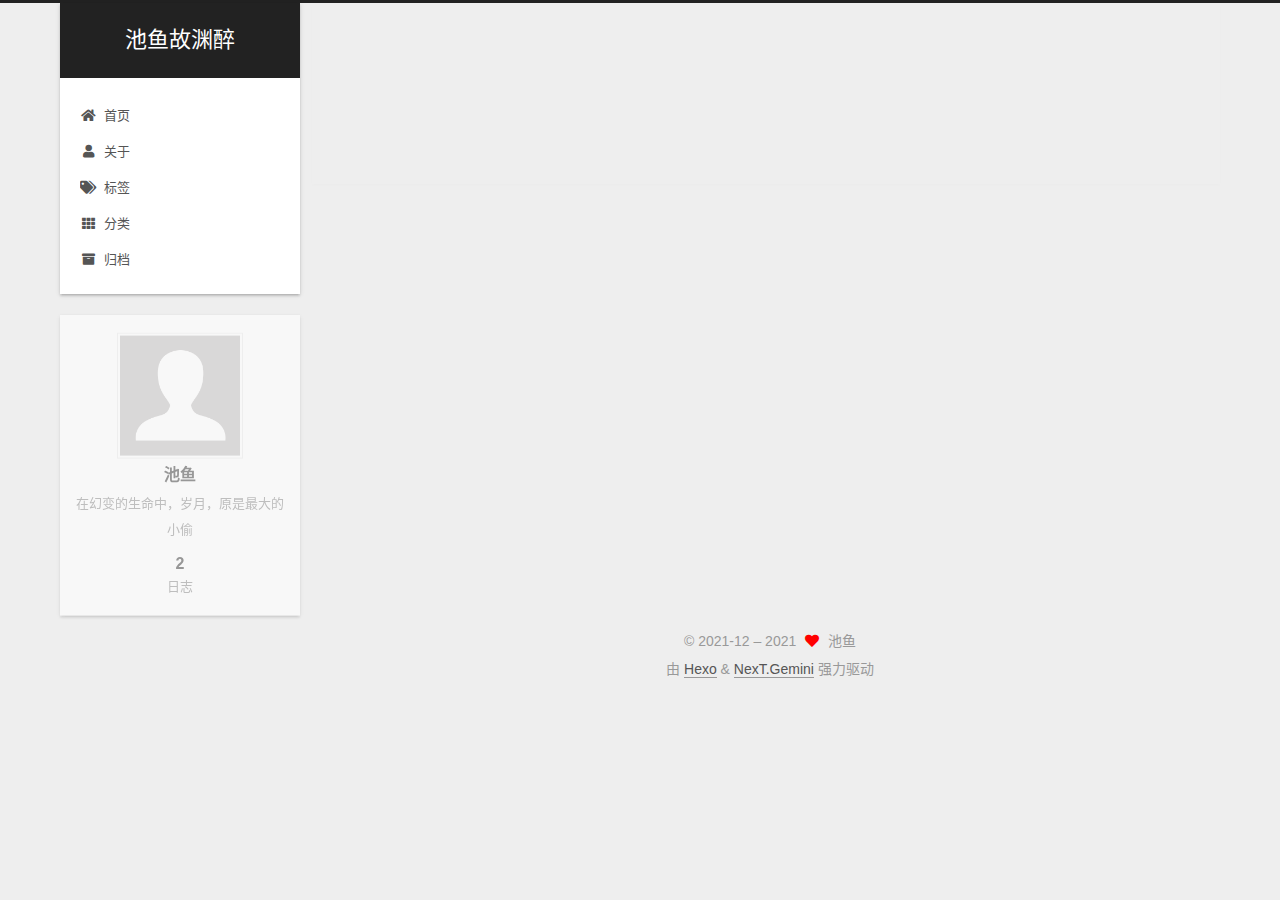
<file: resources/index.html>
<!DOCTYPE html>
<html lang="zh-CN">
<head>
  <meta charset="UTF-8">
<meta name="viewport" content="width=device-width, initial-scale=1, maximum-scale=2">
<meta name="theme-color" content="#222">
<meta name="generator" content="Hexo 5.4.0">
  <link rel="apple-touch-icon" sizes="180x180" href="/images/apple-touch-icon-next.png">
  <link rel="icon" type="image/png" sizes="32x32" href="/images/favicon-32x32-next.png">
  <link rel="icon" type="image/png" sizes="16x16" href="/images/favicon-16x16-next.png">
  <link rel="mask-icon" href="/images/logo.svg" color="#222">

<link rel="stylesheet" href="/css/main.css">


<link rel="stylesheet" href="/lib/font-awesome/css/all.min.css">

<script id="hexo-configurations">
    var NexT = window.NexT || {};
    var CONFIG = {"hostname":"example.com","root":"/","scheme":"Gemini","version":"7.8.0","exturl":false,"sidebar":{"position":"left","display":"post","padding":18,"offset":12,"onmobile":false},"copycode":{"enable":false,"show_result":false,"style":null},"back2top":{"enable":true,"sidebar":false,"scrollpercent":false},"bookmark":{"enable":false,"color":"#222","save":"auto"},"fancybox":false,"mediumzoom":false,"lazyload":false,"pangu":false,"comments":{"style":"tabs","active":null,"storage":true,"lazyload":false,"nav":null},"algolia":{"hits":{"per_page":10},"labels":{"input_placeholder":"Search for Posts","hits_empty":"We didn't find any results for the search: ${query}","hits_stats":"${hits} results found in ${time} ms"}},"localsearch":{"enable":false,"trigger":"auto","top_n_per_article":1,"unescape":false,"preload":false},"motion":{"enable":true,"async":false,"transition":{"post_block":"fadeIn","post_header":"slideDownIn","post_body":"slideDownIn","coll_header":"slideLeftIn","sidebar":"slideUpIn"}}};
  </script>

  <meta name="description" content="在幻变的生命中，岁月，原是最大的小偷">
<meta property="og:type" content="website">
<meta property="og:title" content="资源">
<meta property="og:url" content="http://example.com/resources/index.html">
<meta property="og:site_name" content="池鱼故渊醉">
<meta property="og:description" content="在幻变的生命中，岁月，原是最大的小偷">
<meta property="og:locale" content="zh_CN">
<meta property="article:published_time" content="2020-02-10T14:07:08.000Z">
<meta property="article:modified_time" content="2021-12-07T12:53:24.757Z">
<meta property="article:author" content="池鱼">
<meta name="twitter:card" content="summary">

<link rel="canonical" href="http://example.com/resources/">


<script id="page-configurations">
  // https://hexo.io/docs/variables.html
  CONFIG.page = {
    sidebar: "",
    isHome : false,
    isPost : false,
    lang   : 'zh-CN'
  };
</script>

  <title>资源 | 池鱼故渊醉
</title>
  






  <noscript>
  <style>
  .use-motion .brand,
  .use-motion .menu-item,
  .sidebar-inner,
  .use-motion .post-block,
  .use-motion .pagination,
  .use-motion .comments,
  .use-motion .post-header,
  .use-motion .post-body,
  .use-motion .collection-header { opacity: initial; }

  .use-motion .site-title,
  .use-motion .site-subtitle {
    opacity: initial;
    top: initial;
  }

  .use-motion .logo-line-before i { left: initial; }
  .use-motion .logo-line-after i { right: initial; }
  </style>
</noscript>

</head>

<body itemscope itemtype="http://schema.org/WebPage">
  <div class="container use-motion">
    <div class="headband"></div>

    <header class="header" itemscope itemtype="http://schema.org/WPHeader">
      <div class="header-inner"><div class="site-brand-container">
  <div class="site-nav-toggle">
    <div class="toggle" aria-label="切换导航栏">
      <span class="toggle-line toggle-line-first"></span>
      <span class="toggle-line toggle-line-middle"></span>
      <span class="toggle-line toggle-line-last"></span>
    </div>
  </div>

  <div class="site-meta">

    <a href="/" class="brand" rel="start">
      <span class="logo-line-before"><i></i></span>
      <h1 class="site-title">池鱼故渊醉</h1>
      <span class="logo-line-after"><i></i></span>
    </a>
  </div>

  <div class="site-nav-right">
    <div class="toggle popup-trigger">
    </div>
  </div>
</div>




<nav class="site-nav">
  <ul id="menu" class="main-menu menu">
        <li class="menu-item menu-item-home">

    <a href="/" rel="section"><i class="fa fa-home fa-fw"></i>首页</a>

  </li>
        <li class="menu-item menu-item-about">

    <a href="/about/" rel="section"><i class="fa fa-user fa-fw"></i>关于</a>

  </li>
        <li class="menu-item menu-item-tags">

    <a href="/tags/" rel="section"><i class="fa fa-tags fa-fw"></i>标签</a>

  </li>
        <li class="menu-item menu-item-categories">

    <a href="/categories/" rel="section"><i class="fa fa-th fa-fw"></i>分类</a>

  </li>
        <li class="menu-item menu-item-archives">

    <a href="/archives/" rel="section"><i class="fa fa-archive fa-fw"></i>归档</a>

  </li>
  </ul>
</nav>




</div>
    </header>

    
  <div class="back-to-top">
    <i class="fa fa-arrow-up"></i>
    <span>0%</span>
  </div>


    <main class="main">
      <div class="main-inner">
        <div class="content-wrap">
          
  
  

          <div class="content page posts-expand">
            

    
    
    
    <div class="post-block" lang="zh-CN">
      <header class="post-header">

<h1 class="post-title" itemprop="name headline">资源
</h1>

<div class="post-meta">
  

</div>

</header>

      
      
      
      <div class="post-body">
          
      </div>
      
      
      
    </div>
    

    
    
    


          </div>
          

<script>
  window.addEventListener('tabs:register', () => {
    let { activeClass } = CONFIG.comments;
    if (CONFIG.comments.storage) {
      activeClass = localStorage.getItem('comments_active') || activeClass;
    }
    if (activeClass) {
      let activeTab = document.querySelector(`a[href="#comment-${activeClass}"]`);
      if (activeTab) {
        activeTab.click();
      }
    }
  });
  if (CONFIG.comments.storage) {
    window.addEventListener('tabs:click', event => {
      if (!event.target.matches('.tabs-comment .tab-content .tab-pane')) return;
      let commentClass = event.target.classList[1];
      localStorage.setItem('comments_active', commentClass);
    });
  }
</script>

        </div>
          
  
  <div class="toggle sidebar-toggle">
    <span class="toggle-line toggle-line-first"></span>
    <span class="toggle-line toggle-line-middle"></span>
    <span class="toggle-line toggle-line-last"></span>
  </div>

  <aside class="sidebar">
    <div class="sidebar-inner">

      <ul class="sidebar-nav motion-element">
        <li class="sidebar-nav-toc">
          文章目录
        </li>
        <li class="sidebar-nav-overview">
          站点概览
        </li>
      </ul>

      <!--noindex-->
      <div class="post-toc-wrap sidebar-panel">
      </div>
      <!--/noindex-->

      <div class="site-overview-wrap sidebar-panel">
        <div class="site-author motion-element" itemprop="author" itemscope itemtype="http://schema.org/Person">
    <img class="site-author-image" itemprop="image" alt="池鱼"
      src="/images/avatar.gif">
  <p class="site-author-name" itemprop="name">池鱼</p>
  <div class="site-description" itemprop="description">在幻变的生命中，岁月，原是最大的小偷</div>
</div>
<div class="site-state-wrap motion-element">
  <nav class="site-state">
      <div class="site-state-item site-state-posts">
          <a href="/archives/">
        
          <span class="site-state-item-count">2</span>
          <span class="site-state-item-name">日志</span>
        </a>
      </div>
  </nav>
</div>



      </div>

    </div>
  </aside>
  <div id="sidebar-dimmer"></div>


      </div>
    </main>

    <footer class="footer">
      <div class="footer-inner">
        

        

<div class="copyright">
  
  &copy; 2021-12 – 
  <span itemprop="copyrightYear">2021</span>
  <span class="with-love">
    <i class="fa fa-heart"></i>
  </span>
  <span class="author" itemprop="copyrightHolder">池鱼</span>
</div>
  <div class="powered-by">由 <a href="https://hexo.io/" class="theme-link" rel="noopener" target="_blank">Hexo</a> & <a href="https://theme-next.org/" class="theme-link" rel="noopener" target="_blank">NexT.Gemini</a> 强力驱动
  </div>

        








      </div>
    </footer>
  </div>

  
  <script src="/lib/anime.min.js"></script>
  <script src="/lib/velocity/velocity.min.js"></script>
  <script src="/lib/velocity/velocity.ui.min.js"></script>

<script src="/js/utils.js"></script>

<script src="/js/motion.js"></script>


<script src="/js/schemes/pisces.js"></script>


<script src="/js/next-boot.js"></script>




  















  

  

</body>
</html>
</file>
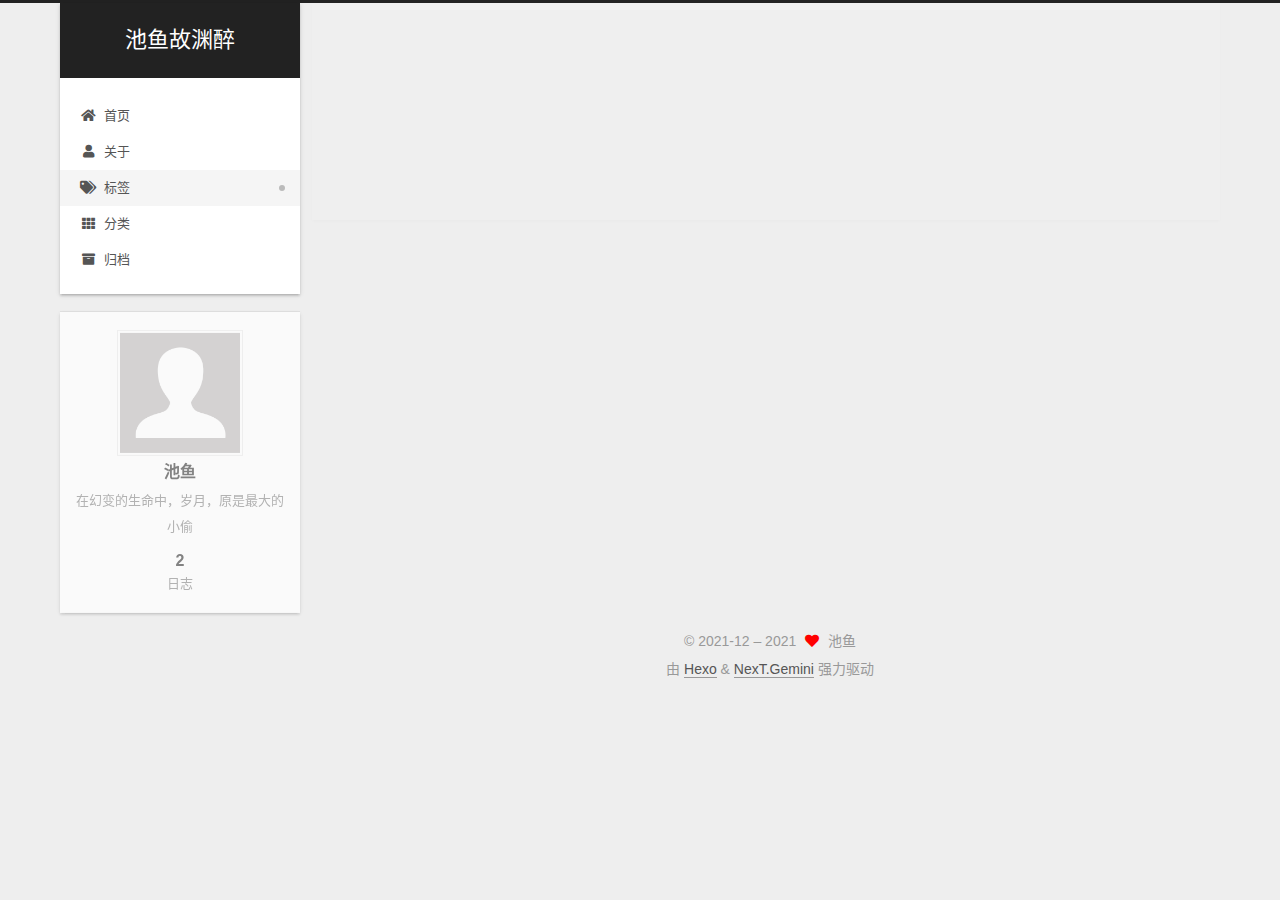
<file: tags/index.html>
<!DOCTYPE html>
<html lang="zh-CN">
<head>
  <meta charset="UTF-8">
<meta name="viewport" content="width=device-width, initial-scale=1, maximum-scale=2">
<meta name="theme-color" content="#222">
<meta name="generator" content="Hexo 5.4.0">
  <link rel="apple-touch-icon" sizes="180x180" href="/images/apple-touch-icon-next.png">
  <link rel="icon" type="image/png" sizes="32x32" href="/images/favicon-32x32-next.png">
  <link rel="icon" type="image/png" sizes="16x16" href="/images/favicon-16x16-next.png">
  <link rel="mask-icon" href="/images/logo.svg" color="#222">

<link rel="stylesheet" href="/css/main.css">


<link rel="stylesheet" href="/lib/font-awesome/css/all.min.css">

<script id="hexo-configurations">
    var NexT = window.NexT || {};
    var CONFIG = {"hostname":"example.com","root":"/","scheme":"Gemini","version":"7.8.0","exturl":false,"sidebar":{"position":"left","display":"post","padding":18,"offset":12,"onmobile":false},"copycode":{"enable":false,"show_result":false,"style":null},"back2top":{"enable":true,"sidebar":false,"scrollpercent":false},"bookmark":{"enable":false,"color":"#222","save":"auto"},"fancybox":false,"mediumzoom":false,"lazyload":false,"pangu":false,"comments":{"style":"tabs","active":null,"storage":true,"lazyload":false,"nav":null},"algolia":{"hits":{"per_page":10},"labels":{"input_placeholder":"Search for Posts","hits_empty":"We didn't find any results for the search: ${query}","hits_stats":"${hits} results found in ${time} ms"}},"localsearch":{"enable":false,"trigger":"auto","top_n_per_article":1,"unescape":false,"preload":false},"motion":{"enable":true,"async":false,"transition":{"post_block":"fadeIn","post_header":"slideDownIn","post_body":"slideDownIn","coll_header":"slideLeftIn","sidebar":"slideUpIn"}}};
  </script>

  <meta name="description" content="在幻变的生命中，岁月，原是最大的小偷">
<meta property="og:type" content="website">
<meta property="og:title" content="标签">
<meta property="og:url" content="http://example.com/tags/index.html">
<meta property="og:site_name" content="池鱼故渊醉">
<meta property="og:description" content="在幻变的生命中，岁月，原是最大的小偷">
<meta property="og:locale" content="zh_CN">
<meta property="article:published_time" content="2020-02-10T14:07:08.000Z">
<meta property="article:modified_time" content="2021-12-07T12:52:49.853Z">
<meta property="article:author" content="池鱼">
<meta name="twitter:card" content="summary">

<link rel="canonical" href="http://example.com/tags/">


<script id="page-configurations">
  // https://hexo.io/docs/variables.html
  CONFIG.page = {
    sidebar: "",
    isHome : false,
    isPost : false,
    lang   : 'zh-CN'
  };
</script>

  <title>标签 | 池鱼故渊醉
</title>
  






  <noscript>
  <style>
  .use-motion .brand,
  .use-motion .menu-item,
  .sidebar-inner,
  .use-motion .post-block,
  .use-motion .pagination,
  .use-motion .comments,
  .use-motion .post-header,
  .use-motion .post-body,
  .use-motion .collection-header { opacity: initial; }

  .use-motion .site-title,
  .use-motion .site-subtitle {
    opacity: initial;
    top: initial;
  }

  .use-motion .logo-line-before i { left: initial; }
  .use-motion .logo-line-after i { right: initial; }
  </style>
</noscript>

</head>

<body itemscope itemtype="http://schema.org/WebPage">
  <div class="container use-motion">
    <div class="headband"></div>

    <header class="header" itemscope itemtype="http://schema.org/WPHeader">
      <div class="header-inner"><div class="site-brand-container">
  <div class="site-nav-toggle">
    <div class="toggle" aria-label="切换导航栏">
      <span class="toggle-line toggle-line-first"></span>
      <span class="toggle-line toggle-line-middle"></span>
      <span class="toggle-line toggle-line-last"></span>
    </div>
  </div>

  <div class="site-meta">

    <a href="/" class="brand" rel="start">
      <span class="logo-line-before"><i></i></span>
      <h1 class="site-title">池鱼故渊醉</h1>
      <span class="logo-line-after"><i></i></span>
    </a>
  </div>

  <div class="site-nav-right">
    <div class="toggle popup-trigger">
    </div>
  </div>
</div>




<nav class="site-nav">
  <ul id="menu" class="main-menu menu">
        <li class="menu-item menu-item-home">

    <a href="/" rel="section"><i class="fa fa-home fa-fw"></i>首页</a>

  </li>
        <li class="menu-item menu-item-about">

    <a href="/about/" rel="section"><i class="fa fa-user fa-fw"></i>关于</a>

  </li>
        <li class="menu-item menu-item-tags">

    <a href="/tags/" rel="section"><i class="fa fa-tags fa-fw"></i>标签</a>

  </li>
        <li class="menu-item menu-item-categories">

    <a href="/categories/" rel="section"><i class="fa fa-th fa-fw"></i>分类</a>

  </li>
        <li class="menu-item menu-item-archives">

    <a href="/archives/" rel="section"><i class="fa fa-archive fa-fw"></i>归档</a>

  </li>
  </ul>
</nav>




</div>
    </header>

    
  <div class="back-to-top">
    <i class="fa fa-arrow-up"></i>
    <span>0%</span>
  </div>


    <main class="main">
      <div class="main-inner">
        <div class="content-wrap">
          
  
  

          <div class="content page posts-expand">
            

    
    
    
    <div class="post-block" lang="zh-CN">
      <header class="post-header">

<h1 class="post-title" itemprop="name headline">标签
</h1>

<div class="post-meta">
  

</div>

</header>

      
      
      
      <div class="post-body">
          <div class="tag-cloud">
            <div class="tag-cloud-title">
              暂无标签
            </div>
            <div class="tag-cloud-tags">
              
            </div>
          </div>
        
      </div>
      
      
      
    </div>
    

    
    
    


          </div>
          

<script>
  window.addEventListener('tabs:register', () => {
    let { activeClass } = CONFIG.comments;
    if (CONFIG.comments.storage) {
      activeClass = localStorage.getItem('comments_active') || activeClass;
    }
    if (activeClass) {
      let activeTab = document.querySelector(`a[href="#comment-${activeClass}"]`);
      if (activeTab) {
        activeTab.click();
      }
    }
  });
  if (CONFIG.comments.storage) {
    window.addEventListener('tabs:click', event => {
      if (!event.target.matches('.tabs-comment .tab-content .tab-pane')) return;
      let commentClass = event.target.classList[1];
      localStorage.setItem('comments_active', commentClass);
    });
  }
</script>

        </div>
          
  
  <div class="toggle sidebar-toggle">
    <span class="toggle-line toggle-line-first"></span>
    <span class="toggle-line toggle-line-middle"></span>
    <span class="toggle-line toggle-line-last"></span>
  </div>

  <aside class="sidebar">
    <div class="sidebar-inner">

      <ul class="sidebar-nav motion-element">
        <li class="sidebar-nav-toc">
          文章目录
        </li>
        <li class="sidebar-nav-overview">
          站点概览
        </li>
      </ul>

      <!--noindex-->
      <div class="post-toc-wrap sidebar-panel">
      </div>
      <!--/noindex-->

      <div class="site-overview-wrap sidebar-panel">
        <div class="site-author motion-element" itemprop="author" itemscope itemtype="http://schema.org/Person">
    <img class="site-author-image" itemprop="image" alt="池鱼"
      src="/images/avatar.gif">
  <p class="site-author-name" itemprop="name">池鱼</p>
  <div class="site-description" itemprop="description">在幻变的生命中，岁月，原是最大的小偷</div>
</div>
<div class="site-state-wrap motion-element">
  <nav class="site-state">
      <div class="site-state-item site-state-posts">
          <a href="/archives/">
        
          <span class="site-state-item-count">2</span>
          <span class="site-state-item-name">日志</span>
        </a>
      </div>
  </nav>
</div>



      </div>

    </div>
  </aside>
  <div id="sidebar-dimmer"></div>


      </div>
    </main>

    <footer class="footer">
      <div class="footer-inner">
        

        

<div class="copyright">
  
  &copy; 2021-12 – 
  <span itemprop="copyrightYear">2021</span>
  <span class="with-love">
    <i class="fa fa-heart"></i>
  </span>
  <span class="author" itemprop="copyrightHolder">池鱼</span>
</div>
  <div class="powered-by">由 <a href="https://hexo.io/" class="theme-link" rel="noopener" target="_blank">Hexo</a> & <a href="https://theme-next.org/" class="theme-link" rel="noopener" target="_blank">NexT.Gemini</a> 强力驱动
  </div>

        








      </div>
    </footer>
  </div>

  
  <script src="/lib/anime.min.js"></script>
  <script src="/lib/velocity/velocity.min.js"></script>
  <script src="/lib/velocity/velocity.ui.min.js"></script>

<script src="/js/utils.js"></script>

<script src="/js/motion.js"></script>


<script src="/js/schemes/pisces.js"></script>


<script src="/js/next-boot.js"></script>




  















  

  

</body>
</html>
</file>
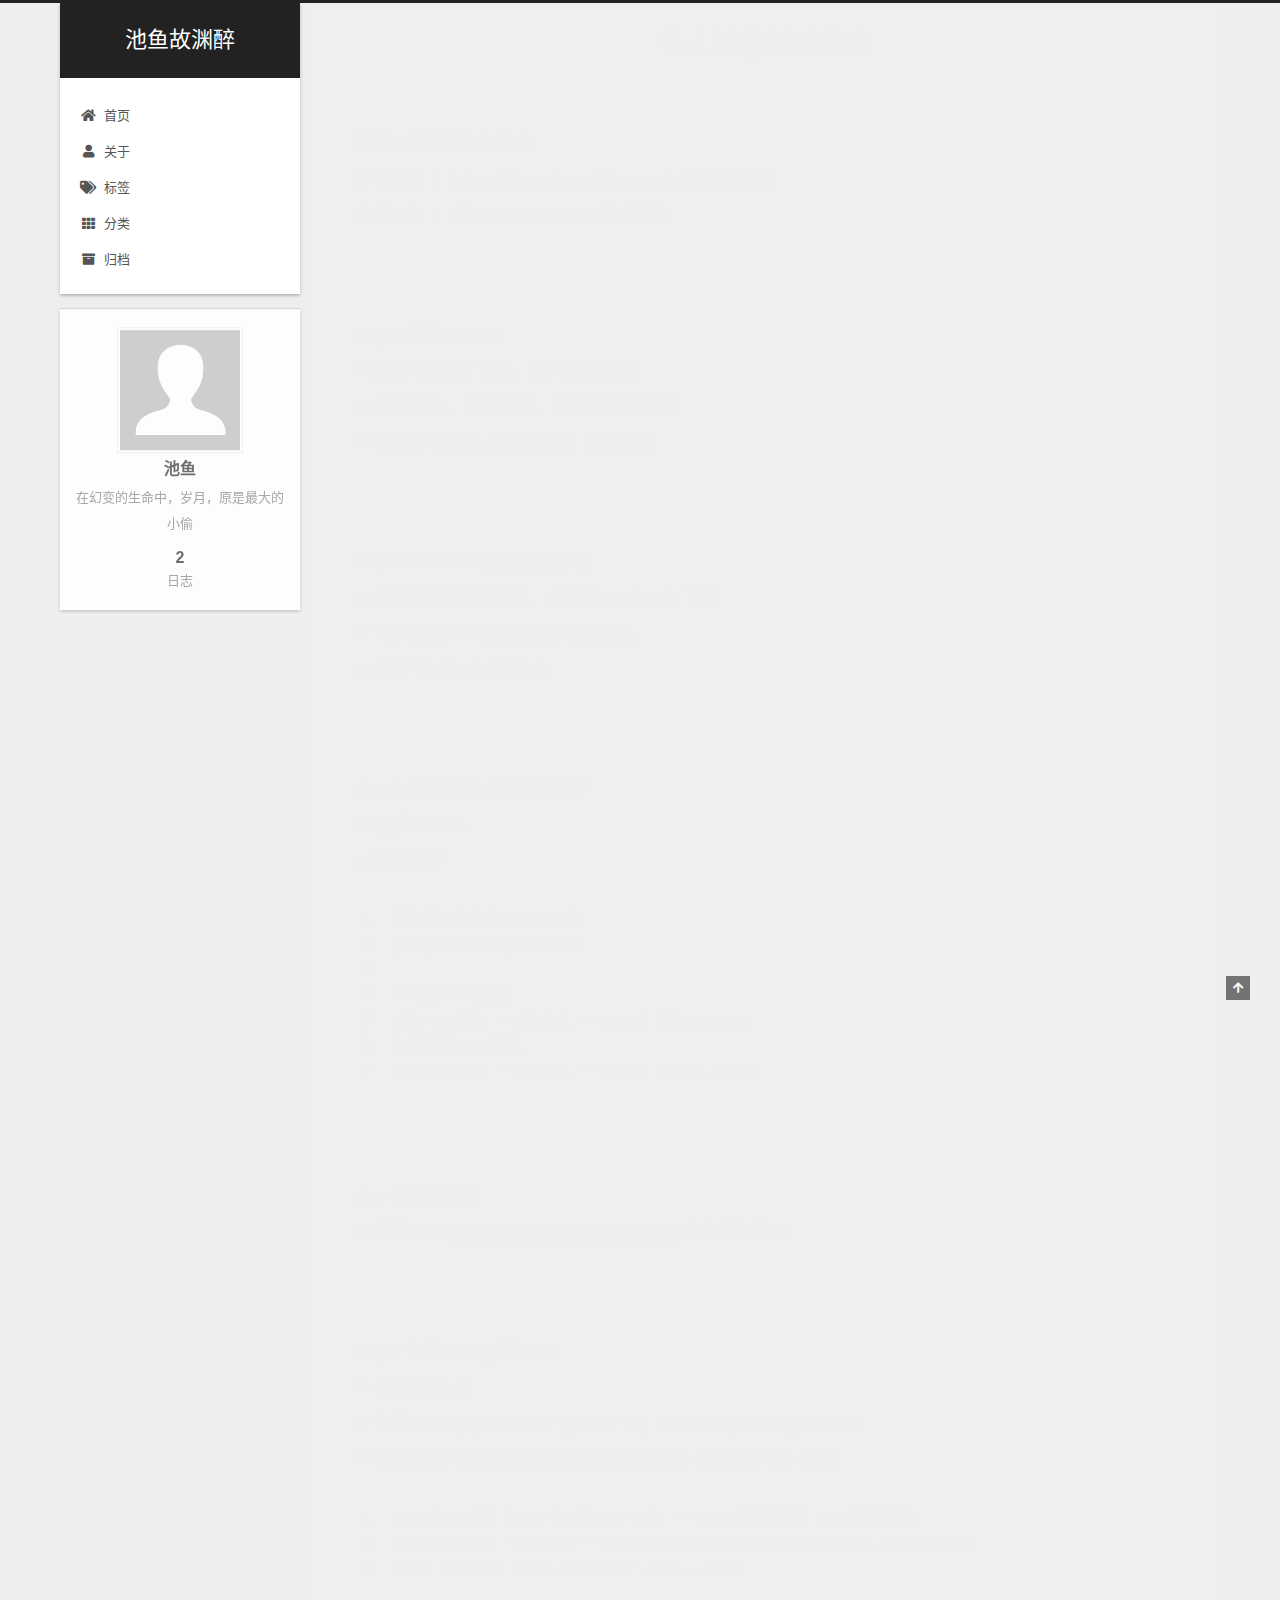
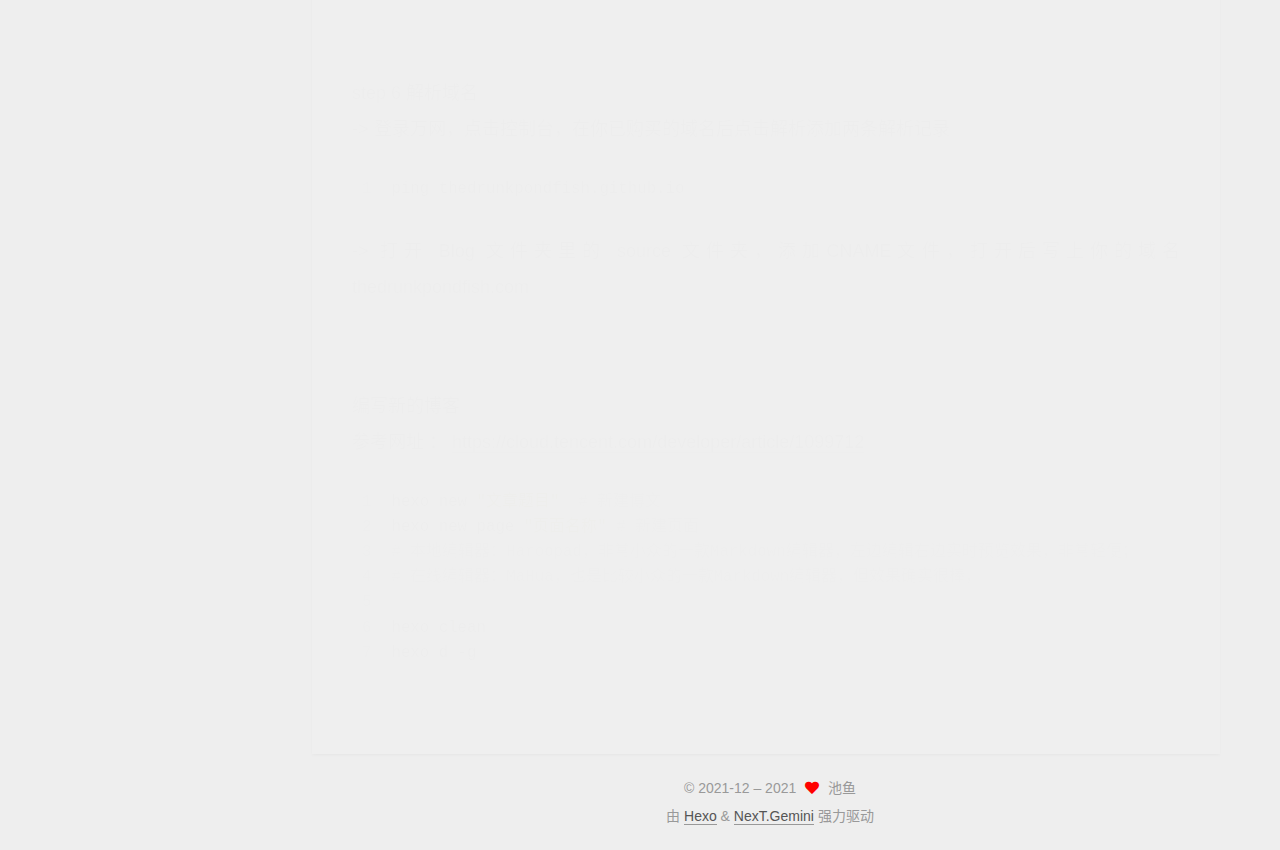
<file: 个人博客创建指南/index.html>
<!DOCTYPE html>
<html lang="zh-CN">
<head>
  <meta charset="UTF-8">
<meta name="viewport" content="width=device-width, initial-scale=1, maximum-scale=2">
<meta name="theme-color" content="#222">
<meta name="generator" content="Hexo 5.4.0">
  <link rel="apple-touch-icon" sizes="180x180" href="/images/apple-touch-icon-next.png">
  <link rel="icon" type="image/png" sizes="32x32" href="/images/favicon-32x32-next.png">
  <link rel="icon" type="image/png" sizes="16x16" href="/images/favicon-16x16-next.png">
  <link rel="mask-icon" href="/images/logo.svg" color="#222">

<link rel="stylesheet" href="/css/main.css">


<link rel="stylesheet" href="/lib/font-awesome/css/all.min.css">

<script id="hexo-configurations">
    var NexT = window.NexT || {};
    var CONFIG = {"hostname":"example.com","root":"/","scheme":"Gemini","version":"7.8.0","exturl":false,"sidebar":{"position":"left","display":"post","padding":18,"offset":12,"onmobile":false},"copycode":{"enable":false,"show_result":false,"style":null},"back2top":{"enable":true,"sidebar":false,"scrollpercent":false},"bookmark":{"enable":false,"color":"#222","save":"auto"},"fancybox":false,"mediumzoom":false,"lazyload":false,"pangu":false,"comments":{"style":"tabs","active":null,"storage":true,"lazyload":false,"nav":null},"algolia":{"hits":{"per_page":10},"labels":{"input_placeholder":"Search for Posts","hits_empty":"We didn't find any results for the search: ${query}","hits_stats":"${hits} results found in ${time} ms"}},"localsearch":{"enable":false,"trigger":"auto","top_n_per_article":1,"unescape":false,"preload":false},"motion":{"enable":true,"async":false,"transition":{"post_block":"fadeIn","post_header":"slideDownIn","post_body":"slideDownIn","coll_header":"slideLeftIn","sidebar":"slideUpIn"}}};
  </script>

  <meta name="description" content="从零开始搭载个人博客参考网址 ： https:&#x2F;&#x2F;zhuanlan.zhihu.com&#x2F;p&#x2F;102592286实现目标 ： 利用GitHub+Hexo搭建博客  step 1 注册GitHub-&gt; 打开 GitHub 官网，进入注册页面-&gt; 填写昵称、邮箱地址、密码再进行验证-&gt; 验证邮箱地址 | 创建仓库 | 完成注册  step 2 Git 2.25.0详细安装步骤-&gt;">
<meta property="og:type" content="website">
<meta property="og:title" content="个人博客创建指南">
<meta property="og:url" content="http://example.com/%E4%B8%AA%E4%BA%BA%E5%8D%9A%E5%AE%A2%E5%88%9B%E5%BB%BA%E6%8C%87%E5%8D%97/index.html">
<meta property="og:site_name" content="池鱼故渊醉">
<meta property="og:description" content="从零开始搭载个人博客参考网址 ： https:&#x2F;&#x2F;zhuanlan.zhihu.com&#x2F;p&#x2F;102592286实现目标 ： 利用GitHub+Hexo搭建博客  step 1 注册GitHub-&gt; 打开 GitHub 官网，进入注册页面-&gt; 填写昵称、邮箱地址、密码再进行验证-&gt; 验证邮箱地址 | 创建仓库 | 完成注册  step 2 Git 2.25.0详细安装步骤-&gt;">
<meta property="og:locale" content="zh_CN">
<meta property="article:published_time" content="2021-12-07T09:47:56.000Z">
<meta property="article:modified_time" content="2021-12-07T10:45:55.572Z">
<meta property="article:author" content="池鱼">
<meta name="twitter:card" content="summary">

<link rel="canonical" href="http://example.com/%E4%B8%AA%E4%BA%BA%E5%8D%9A%E5%AE%A2%E5%88%9B%E5%BB%BA%E6%8C%87%E5%8D%97/">


<script id="page-configurations">
  // https://hexo.io/docs/variables.html
  CONFIG.page = {
    sidebar: "",
    isHome : false,
    isPost : false,
    lang   : 'zh-CN'
  };
</script>

  <title>个人博客创建指南 | 池鱼故渊醉
</title>
  






  <noscript>
  <style>
  .use-motion .brand,
  .use-motion .menu-item,
  .sidebar-inner,
  .use-motion .post-block,
  .use-motion .pagination,
  .use-motion .comments,
  .use-motion .post-header,
  .use-motion .post-body,
  .use-motion .collection-header { opacity: initial; }

  .use-motion .site-title,
  .use-motion .site-subtitle {
    opacity: initial;
    top: initial;
  }

  .use-motion .logo-line-before i { left: initial; }
  .use-motion .logo-line-after i { right: initial; }
  </style>
</noscript>

</head>

<body itemscope itemtype="http://schema.org/WebPage">
  <div class="container use-motion">
    <div class="headband"></div>

    <header class="header" itemscope itemtype="http://schema.org/WPHeader">
      <div class="header-inner"><div class="site-brand-container">
  <div class="site-nav-toggle">
    <div class="toggle" aria-label="切换导航栏">
      <span class="toggle-line toggle-line-first"></span>
      <span class="toggle-line toggle-line-middle"></span>
      <span class="toggle-line toggle-line-last"></span>
    </div>
  </div>

  <div class="site-meta">

    <a href="/" class="brand" rel="start">
      <span class="logo-line-before"><i></i></span>
      <h1 class="site-title">池鱼故渊醉</h1>
      <span class="logo-line-after"><i></i></span>
    </a>
  </div>

  <div class="site-nav-right">
    <div class="toggle popup-trigger">
    </div>
  </div>
</div>




<nav class="site-nav">
  <ul id="menu" class="main-menu menu">
        <li class="menu-item menu-item-home">

    <a href="/" rel="section"><i class="fa fa-home fa-fw"></i>首页</a>

  </li>
        <li class="menu-item menu-item-about">

    <a href="/about/" rel="section"><i class="fa fa-user fa-fw"></i>关于</a>

  </li>
        <li class="menu-item menu-item-tags">

    <a href="/tags/" rel="section"><i class="fa fa-tags fa-fw"></i>标签</a>

  </li>
        <li class="menu-item menu-item-categories">

    <a href="/categories/" rel="section"><i class="fa fa-th fa-fw"></i>分类</a>

  </li>
        <li class="menu-item menu-item-archives">

    <a href="/archives/" rel="section"><i class="fa fa-archive fa-fw"></i>归档</a>

  </li>
  </ul>
</nav>




</div>
    </header>

    
  <div class="back-to-top">
    <i class="fa fa-arrow-up"></i>
    <span>0%</span>
  </div>


    <main class="main">
      <div class="main-inner">
        <div class="content-wrap">
          
  
  

          <div class="content page posts-expand">
            

    
    
    
    <div class="post-block" lang="zh-CN">
      <header class="post-header">

<h1 class="post-title" itemprop="name headline">个人博客创建指南
</h1>

<div class="post-meta">
  

</div>

</header>

      
      
      
      <div class="post-body">
          <p>从零开始搭载个人博客<br>参考网址 ： <a target="_blank" rel="noopener" href="https://zhuanlan.zhihu.com/p/102592286">https://zhuanlan.zhihu.com/p/102592286</a><br>实现目标 ： 利用GitHub+Hexo搭建博客</p>
<hr>
<p>step 1 注册GitHub<br>-&gt; 打开 GitHub 官网，进入注册页面<br>-&gt; 填写昵称、邮箱地址、密码再进行验证<br>-&gt; 验证邮箱地址 | 创建仓库 | 完成注册</p>
<hr>
<p>step 2 Git 2.25.0详细安装步骤<br>-&gt; 进入Git官网Git官网，点击 Downloads 下载<br>-&gt; 可以选择 Git 安装位置 | 保持默认<br>-&gt; 打开 Git Bash, 输入git</p>
<hr>
<p>step 3 绑定GitHub并提交文件<br>-&gt; 绑定GitHub<br>-&gt; 提交文件</p>
<figure class="highlight cpp"><table><tr><td class="gutter"><pre><span class="line">1</span><br><span class="line">2</span><br><span class="line">3</span><br><span class="line">4</span><br><span class="line">5</span><br><span class="line">6</span><br><span class="line">7</span><br></pre></td><td class="code"><pre><span class="line">将本地仓库提交到远程仓库</span><br><span class="line">git push origin main</span><br><span class="line"></span><br><span class="line"><span class="comment">//取消http代理</span></span><br><span class="line">git config --global --unset http.proxy</span><br><span class="line"><span class="comment">//取消https代理</span></span><br><span class="line">git config --global --unset https.proxy</span><br></pre></td></tr></table></figure>

<hr>
<p>step 4 购买域名<br>-&gt; 登录万网 <a target="_blank" rel="noopener" href="https://wanwang.aliyun.com/">https://wanwang.aliyun.com/</a> 点击域名注册</p>
<hr>
<p>step 5 安装node.js和Hexo<br>-&gt; 安装node.js<br>-&gt; 安装Hexo | npm install -g hexo-cli | hexo init | hexo g | hexo s<br>-&gt; 将Hexo部署到GitHub | npm install hexo-deployer-git –save</p>
<figure class="highlight cpp"><table><tr><td class="gutter"><pre><span class="line">1</span><br><span class="line">2</span><br><span class="line">3</span><br></pre></td><td class="code"><pre><span class="line">npm install hexo-deployer-git --save 出现问题 npm 无法安装</span><br><span class="line">npm install -g cnpm --registry=https:<span class="comment">//registry.npm.taobao.org</span></span><br><span class="line">cnpm install hexo-deployer-git --save</span><br></pre></td></tr></table></figure>


<hr>
<p>step 6 解析域名<br>-&gt; 登录万网，点击控制台，在你已购买的域名后点击解析添加两条解析记录</p>
<figure class="highlight cpp"><table><tr><td class="gutter"><pre><span class="line">1</span><br></pre></td><td class="code"><pre><span class="line">ping thedrunkpondfish.github.io</span><br></pre></td></tr></table></figure>
<p>-&gt; 打开 Blog 文件夹里的 source 文件夹，添加CNAME文件，打开后写上你的域名 thedrunkpondfish.com</p>
<hr>
<p>编写新的博客<br>参考网址 ： <a target="_blank" rel="noopener" href="https://cloud.tencent.com/developer/article/1099712">https://cloud.tencent.com/developer/article/1099712</a></p>
<figure class="highlight python"><table><tr><td class="gutter"><pre><span class="line">1</span><br><span class="line">2</span><br><span class="line">3</span><br><span class="line">4</span><br><span class="line">5</span><br><span class="line">6</span><br><span class="line">7</span><br></pre></td><td class="code"><pre><span class="line">hexo new <span class="string">&quot;文章题目&quot;</span>  <span class="comment"># 新建博文</span></span><br><span class="line">hexo new page <span class="string">&quot;页面名称&quot;</span> <span class="comment"># 新建页面</span></span><br><span class="line"><span class="comment"># 本地编辑器：Haroopad，非常小众的一款Markdown编辑器，左边编辑右边实时预览效果，非常轻便；</span></span><br><span class="line"><span class="comment"># 在线编辑器：MaHua，也是比较小众的一款Markdown编辑器，但效果确实很棒，</span></span><br><span class="line"></span><br><span class="line">hexo clean</span><br><span class="line">hexo d -g</span><br></pre></td></tr></table></figure>
      </div>
      
      
      
    </div>
    

    
    
    


          </div>
          

<script>
  window.addEventListener('tabs:register', () => {
    let { activeClass } = CONFIG.comments;
    if (CONFIG.comments.storage) {
      activeClass = localStorage.getItem('comments_active') || activeClass;
    }
    if (activeClass) {
      let activeTab = document.querySelector(`a[href="#comment-${activeClass}"]`);
      if (activeTab) {
        activeTab.click();
      }
    }
  });
  if (CONFIG.comments.storage) {
    window.addEventListener('tabs:click', event => {
      if (!event.target.matches('.tabs-comment .tab-content .tab-pane')) return;
      let commentClass = event.target.classList[1];
      localStorage.setItem('comments_active', commentClass);
    });
  }
</script>

        </div>
          
  
  <div class="toggle sidebar-toggle">
    <span class="toggle-line toggle-line-first"></span>
    <span class="toggle-line toggle-line-middle"></span>
    <span class="toggle-line toggle-line-last"></span>
  </div>

  <aside class="sidebar">
    <div class="sidebar-inner">

      <ul class="sidebar-nav motion-element">
        <li class="sidebar-nav-toc">
          文章目录
        </li>
        <li class="sidebar-nav-overview">
          站点概览
        </li>
      </ul>

      <!--noindex-->
      <div class="post-toc-wrap sidebar-panel">
      </div>
      <!--/noindex-->

      <div class="site-overview-wrap sidebar-panel">
        <div class="site-author motion-element" itemprop="author" itemscope itemtype="http://schema.org/Person">
    <img class="site-author-image" itemprop="image" alt="池鱼"
      src="/images/avatar.gif">
  <p class="site-author-name" itemprop="name">池鱼</p>
  <div class="site-description" itemprop="description">在幻变的生命中，岁月，原是最大的小偷</div>
</div>
<div class="site-state-wrap motion-element">
  <nav class="site-state">
      <div class="site-state-item site-state-posts">
          <a href="/archives/">
        
          <span class="site-state-item-count">2</span>
          <span class="site-state-item-name">日志</span>
        </a>
      </div>
  </nav>
</div>



      </div>

    </div>
  </aside>
  <div id="sidebar-dimmer"></div>


      </div>
    </main>

    <footer class="footer">
      <div class="footer-inner">
        

        

<div class="copyright">
  
  &copy; 2021-12 – 
  <span itemprop="copyrightYear">2021</span>
  <span class="with-love">
    <i class="fa fa-heart"></i>
  </span>
  <span class="author" itemprop="copyrightHolder">池鱼</span>
</div>
  <div class="powered-by">由 <a href="https://hexo.io/" class="theme-link" rel="noopener" target="_blank">Hexo</a> & <a href="https://theme-next.org/" class="theme-link" rel="noopener" target="_blank">NexT.Gemini</a> 强力驱动
  </div>

        








      </div>
    </footer>
  </div>

  
  <script src="/lib/anime.min.js"></script>
  <script src="/lib/velocity/velocity.min.js"></script>
  <script src="/lib/velocity/velocity.ui.min.js"></script>

<script src="/js/utils.js"></script>

<script src="/js/motion.js"></script>


<script src="/js/schemes/pisces.js"></script>


<script src="/js/next-boot.js"></script>




  















  

  

</body>
</html>
</file>
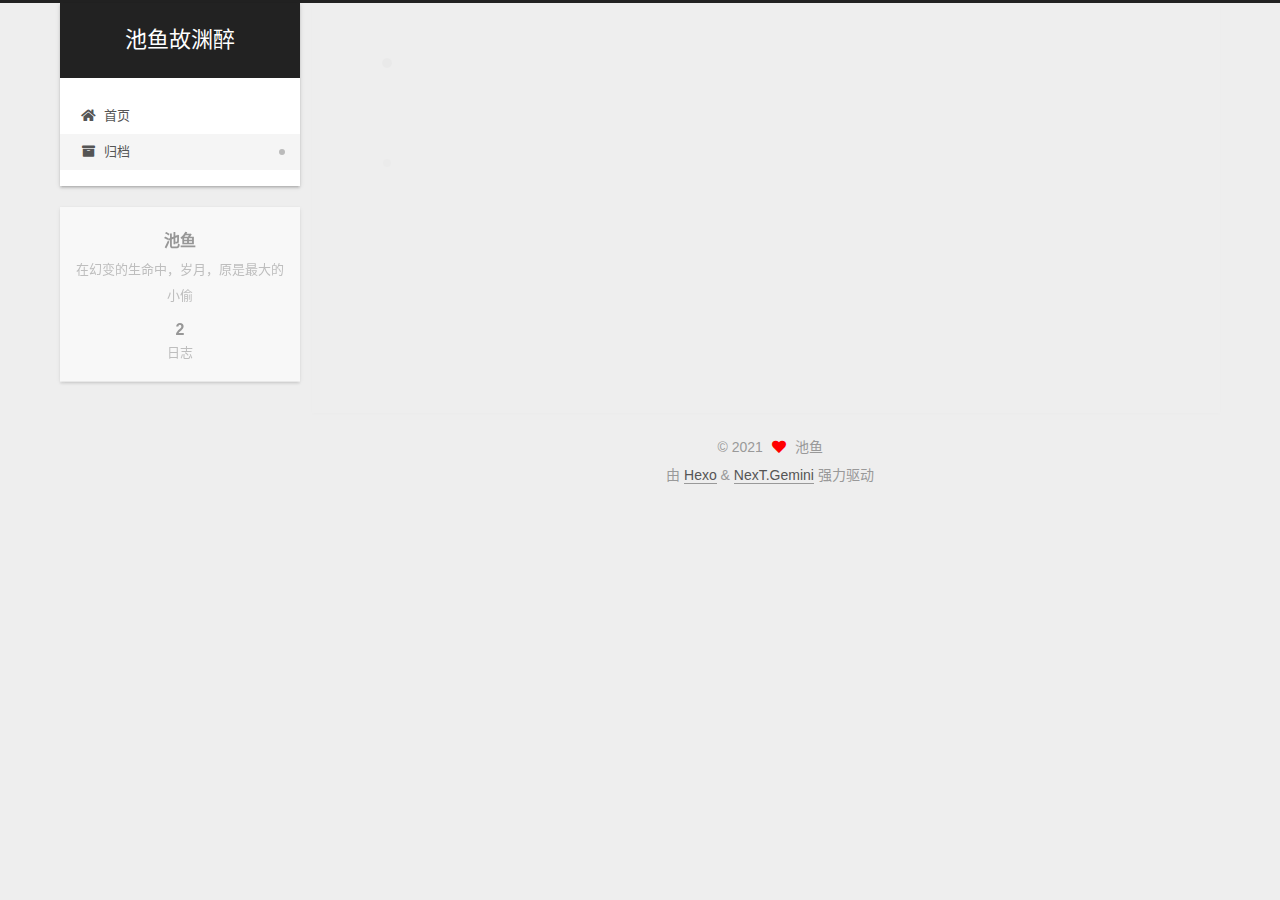
<file: archives/2021/index.html>
<!DOCTYPE html>
<html lang="zh-CN">
<head>
  <meta charset="UTF-8">
<meta name="viewport" content="width=device-width, initial-scale=1, maximum-scale=2">
<meta name="theme-color" content="#222">
<meta name="generator" content="Hexo 5.4.0">
  <link rel="apple-touch-icon" sizes="180x180" href="/images/apple-touch-icon-next.png">
  <link rel="icon" type="image/png" sizes="32x32" href="/images/favicon-32x32-next.png">
  <link rel="icon" type="image/png" sizes="16x16" href="/images/favicon-16x16-next.png">
  <link rel="mask-icon" href="/images/logo.svg" color="#222">

<link rel="stylesheet" href="/css/main.css">


<link rel="stylesheet" href="/lib/font-awesome/css/all.min.css">

<script id="hexo-configurations">
    var NexT = window.NexT || {};
    var CONFIG = {"hostname":"example.com","root":"/","scheme":"Gemini","version":"7.8.0","exturl":false,"sidebar":{"position":"left","display":"post","padding":18,"offset":12,"onmobile":false},"copycode":{"enable":false,"show_result":false,"style":null},"back2top":{"enable":true,"sidebar":false,"scrollpercent":false},"bookmark":{"enable":false,"color":"#222","save":"auto"},"fancybox":false,"mediumzoom":false,"lazyload":false,"pangu":false,"comments":{"style":"tabs","active":null,"storage":true,"lazyload":false,"nav":null},"algolia":{"hits":{"per_page":10},"labels":{"input_placeholder":"Search for Posts","hits_empty":"We didn't find any results for the search: ${query}","hits_stats":"${hits} results found in ${time} ms"}},"localsearch":{"enable":false,"trigger":"auto","top_n_per_article":1,"unescape":false,"preload":false},"motion":{"enable":true,"async":false,"transition":{"post_block":"fadeIn","post_header":"slideDownIn","post_body":"slideDownIn","coll_header":"slideLeftIn","sidebar":"slideUpIn"}}};
  </script>

  <meta name="description" content="在幻变的生命中，岁月，原是最大的小偷">
<meta property="og:type" content="website">
<meta property="og:title" content="池鱼故渊醉">
<meta property="og:url" content="http://example.com/archives/2021/index.html">
<meta property="og:site_name" content="池鱼故渊醉">
<meta property="og:description" content="在幻变的生命中，岁月，原是最大的小偷">
<meta property="og:locale" content="zh_CN">
<meta property="article:author" content="池鱼">
<meta name="twitter:card" content="summary">

<link rel="canonical" href="http://example.com/archives/2021/">


<script id="page-configurations">
  // https://hexo.io/docs/variables.html
  CONFIG.page = {
    sidebar: "",
    isHome : false,
    isPost : false,
    lang   : 'zh-CN'
  };
</script>

  <title>归档 | 池鱼故渊醉</title>
  






  <noscript>
  <style>
  .use-motion .brand,
  .use-motion .menu-item,
  .sidebar-inner,
  .use-motion .post-block,
  .use-motion .pagination,
  .use-motion .comments,
  .use-motion .post-header,
  .use-motion .post-body,
  .use-motion .collection-header { opacity: initial; }

  .use-motion .site-title,
  .use-motion .site-subtitle {
    opacity: initial;
    top: initial;
  }

  .use-motion .logo-line-before i { left: initial; }
  .use-motion .logo-line-after i { right: initial; }
  </style>
</noscript>

</head>

<body itemscope itemtype="http://schema.org/WebPage">
  <div class="container use-motion">
    <div class="headband"></div>

    <header class="header" itemscope itemtype="http://schema.org/WPHeader">
      <div class="header-inner"><div class="site-brand-container">
  <div class="site-nav-toggle">
    <div class="toggle" aria-label="切换导航栏">
      <span class="toggle-line toggle-line-first"></span>
      <span class="toggle-line toggle-line-middle"></span>
      <span class="toggle-line toggle-line-last"></span>
    </div>
  </div>

  <div class="site-meta">

    <a href="/" class="brand" rel="start">
      <span class="logo-line-before"><i></i></span>
      <h1 class="site-title">池鱼故渊醉</h1>
      <span class="logo-line-after"><i></i></span>
    </a>
  </div>

  <div class="site-nav-right">
    <div class="toggle popup-trigger">
    </div>
  </div>
</div>




<nav class="site-nav">
  <ul id="menu" class="main-menu menu">
        <li class="menu-item menu-item-home">

    <a href="/" rel="section"><i class="fa fa-home fa-fw"></i>首页</a>

  </li>
        <li class="menu-item menu-item-archives">

    <a href="/archives/" rel="section"><i class="fa fa-archive fa-fw"></i>归档</a>

  </li>
  </ul>
</nav>




</div>
    </header>

    
  <div class="back-to-top">
    <i class="fa fa-arrow-up"></i>
    <span>0%</span>
  </div>


    <main class="main">
      <div class="main-inner">
        <div class="content-wrap">
          

          <div class="content archive">
            

  
  
  
  <div class="post-block">
    <div class="posts-collapse">
      <div class="collection-title">
        <span class="collection-header">嗯..! 目前共计 2 篇日志。 继续努力。</span>
      </div>

      
    <div class="collection-year">
      <span class="collection-header">2021</span>
    </div>

  <article itemscope itemtype="http://schema.org/Article">
    <header class="post-header">

      <div class="post-meta">
        <time itemprop="dateCreated"
              datetime="2021-12-07T17:40:39+08:00"
              content="2021-12-07">
          12-07
        </time>
      </div>

      <div class="post-title">
          <a class="post-title-link" href="/2021/12/07/%E5%88%9B%E5%BB%BA%E4%B8%AA%E4%BA%BA%E5%8D%9A%E5%AE%A2/" itemprop="url">
            <span itemprop="name">创建个人博客</span>
          </a>
      </div>

    </header>
  </article>

  <article itemscope itemtype="http://schema.org/Article">
    <header class="post-header">

      <div class="post-meta">
        <time itemprop="dateCreated"
              datetime="2021-12-03T23:29:35+08:00"
              content="2021-12-03">
          12-03
        </time>
      </div>

      <div class="post-title">
          <a class="post-title-link" href="/2021/12/03/hello-world/" itemprop="url">
            <span itemprop="name">Hello World</span>
          </a>
      </div>

    </header>
  </article>


    </div>
  </div>
  
  
  

  



          </div>
          

<script>
  window.addEventListener('tabs:register', () => {
    let { activeClass } = CONFIG.comments;
    if (CONFIG.comments.storage) {
      activeClass = localStorage.getItem('comments_active') || activeClass;
    }
    if (activeClass) {
      let activeTab = document.querySelector(`a[href="#comment-${activeClass}"]`);
      if (activeTab) {
        activeTab.click();
      }
    }
  });
  if (CONFIG.comments.storage) {
    window.addEventListener('tabs:click', event => {
      if (!event.target.matches('.tabs-comment .tab-content .tab-pane')) return;
      let commentClass = event.target.classList[1];
      localStorage.setItem('comments_active', commentClass);
    });
  }
</script>

        </div>
          
  
  <div class="toggle sidebar-toggle">
    <span class="toggle-line toggle-line-first"></span>
    <span class="toggle-line toggle-line-middle"></span>
    <span class="toggle-line toggle-line-last"></span>
  </div>

  <aside class="sidebar">
    <div class="sidebar-inner">

      <ul class="sidebar-nav motion-element">
        <li class="sidebar-nav-toc">
          文章目录
        </li>
        <li class="sidebar-nav-overview">
          站点概览
        </li>
      </ul>

      <!--noindex-->
      <div class="post-toc-wrap sidebar-panel">
      </div>
      <!--/noindex-->

      <div class="site-overview-wrap sidebar-panel">
        <div class="site-author motion-element" itemprop="author" itemscope itemtype="http://schema.org/Person">
  <p class="site-author-name" itemprop="name">池鱼</p>
  <div class="site-description" itemprop="description">在幻变的生命中，岁月，原是最大的小偷</div>
</div>
<div class="site-state-wrap motion-element">
  <nav class="site-state">
      <div class="site-state-item site-state-posts">
          <a href="/archives/">
        
          <span class="site-state-item-count">2</span>
          <span class="site-state-item-name">日志</span>
        </a>
      </div>
  </nav>
</div>



      </div>

    </div>
  </aside>
  <div id="sidebar-dimmer"></div>


      </div>
    </main>

    <footer class="footer">
      <div class="footer-inner">
        

        

<div class="copyright">
  
  &copy; 
  <span itemprop="copyrightYear">2021</span>
  <span class="with-love">
    <i class="fa fa-heart"></i>
  </span>
  <span class="author" itemprop="copyrightHolder">池鱼</span>
</div>
  <div class="powered-by">由 <a href="https://hexo.io/" class="theme-link" rel="noopener" target="_blank">Hexo</a> & <a href="https://theme-next.org/" class="theme-link" rel="noopener" target="_blank">NexT.Gemini</a> 强力驱动
  </div>

        








      </div>
    </footer>
  </div>

  
  <script src="/lib/anime.min.js"></script>
  <script src="/lib/velocity/velocity.min.js"></script>
  <script src="/lib/velocity/velocity.ui.min.js"></script>

<script src="/js/utils.js"></script>

<script src="/js/motion.js"></script>


<script src="/js/schemes/pisces.js"></script>


<script src="/js/next-boot.js"></script>




  















  

  

</body>
</html>
</file>
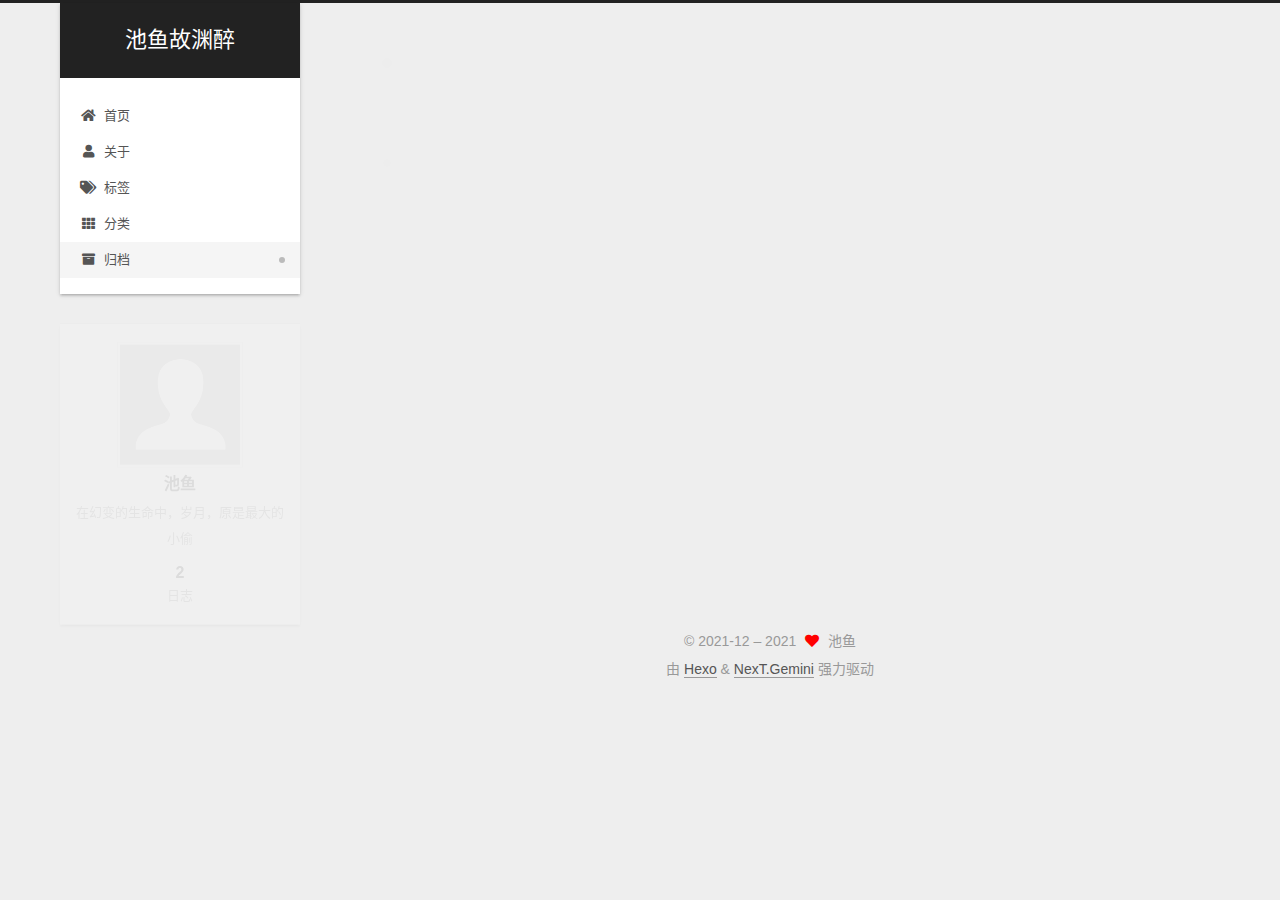
<file: archives/2021/12/index.html>
<!DOCTYPE html>
<html lang="zh-CN">
<head>
  <meta charset="UTF-8">
<meta name="viewport" content="width=device-width, initial-scale=1, maximum-scale=2">
<meta name="theme-color" content="#222">
<meta name="generator" content="Hexo 5.4.0">
  <link rel="apple-touch-icon" sizes="180x180" href="/images/apple-touch-icon-next.png">
  <link rel="icon" type="image/png" sizes="32x32" href="/images/favicon-32x32-next.png">
  <link rel="icon" type="image/png" sizes="16x16" href="/images/favicon-16x16-next.png">
  <link rel="mask-icon" href="/images/logo.svg" color="#222">

<link rel="stylesheet" href="/css/main.css">


<link rel="stylesheet" href="/lib/font-awesome/css/all.min.css">

<script id="hexo-configurations">
    var NexT = window.NexT || {};
    var CONFIG = {"hostname":"example.com","root":"/","scheme":"Gemini","version":"7.8.0","exturl":false,"sidebar":{"position":"left","display":"post","padding":18,"offset":12,"onmobile":false},"copycode":{"enable":false,"show_result":false,"style":null},"back2top":{"enable":true,"sidebar":false,"scrollpercent":false},"bookmark":{"enable":false,"color":"#222","save":"auto"},"fancybox":false,"mediumzoom":false,"lazyload":false,"pangu":false,"comments":{"style":"tabs","active":null,"storage":true,"lazyload":false,"nav":null},"algolia":{"hits":{"per_page":10},"labels":{"input_placeholder":"Search for Posts","hits_empty":"We didn't find any results for the search: ${query}","hits_stats":"${hits} results found in ${time} ms"}},"localsearch":{"enable":false,"trigger":"auto","top_n_per_article":1,"unescape":false,"preload":false},"motion":{"enable":true,"async":false,"transition":{"post_block":"fadeIn","post_header":"slideDownIn","post_body":"slideDownIn","coll_header":"slideLeftIn","sidebar":"slideUpIn"}}};
  </script>

  <meta name="description" content="在幻变的生命中，岁月，原是最大的小偷">
<meta property="og:type" content="website">
<meta property="og:title" content="池鱼故渊醉">
<meta property="og:url" content="http://example.com/archives/2021/12/index.html">
<meta property="og:site_name" content="池鱼故渊醉">
<meta property="og:description" content="在幻变的生命中，岁月，原是最大的小偷">
<meta property="og:locale" content="zh_CN">
<meta property="article:author" content="池鱼">
<meta name="twitter:card" content="summary">

<link rel="canonical" href="http://example.com/archives/2021/12/">


<script id="page-configurations">
  // https://hexo.io/docs/variables.html
  CONFIG.page = {
    sidebar: "",
    isHome : false,
    isPost : false,
    lang   : 'zh-CN'
  };
</script>

  <title>归档 | 池鱼故渊醉</title>
  






  <noscript>
  <style>
  .use-motion .brand,
  .use-motion .menu-item,
  .sidebar-inner,
  .use-motion .post-block,
  .use-motion .pagination,
  .use-motion .comments,
  .use-motion .post-header,
  .use-motion .post-body,
  .use-motion .collection-header { opacity: initial; }

  .use-motion .site-title,
  .use-motion .site-subtitle {
    opacity: initial;
    top: initial;
  }

  .use-motion .logo-line-before i { left: initial; }
  .use-motion .logo-line-after i { right: initial; }
  </style>
</noscript>

</head>

<body itemscope itemtype="http://schema.org/WebPage">
  <div class="container use-motion">
    <div class="headband"></div>

    <header class="header" itemscope itemtype="http://schema.org/WPHeader">
      <div class="header-inner"><div class="site-brand-container">
  <div class="site-nav-toggle">
    <div class="toggle" aria-label="切换导航栏">
      <span class="toggle-line toggle-line-first"></span>
      <span class="toggle-line toggle-line-middle"></span>
      <span class="toggle-line toggle-line-last"></span>
    </div>
  </div>

  <div class="site-meta">

    <a href="/" class="brand" rel="start">
      <span class="logo-line-before"><i></i></span>
      <h1 class="site-title">池鱼故渊醉</h1>
      <span class="logo-line-after"><i></i></span>
    </a>
  </div>

  <div class="site-nav-right">
    <div class="toggle popup-trigger">
    </div>
  </div>
</div>




<nav class="site-nav">
  <ul id="menu" class="main-menu menu">
        <li class="menu-item menu-item-home">

    <a href="/" rel="section"><i class="fa fa-home fa-fw"></i>首页</a>

  </li>
        <li class="menu-item menu-item-about">

    <a href="/about/" rel="section"><i class="fa fa-user fa-fw"></i>关于</a>

  </li>
        <li class="menu-item menu-item-tags">

    <a href="/tags/" rel="section"><i class="fa fa-tags fa-fw"></i>标签</a>

  </li>
        <li class="menu-item menu-item-categories">

    <a href="/categories/" rel="section"><i class="fa fa-th fa-fw"></i>分类</a>

  </li>
        <li class="menu-item menu-item-archives">

    <a href="/archives/" rel="section"><i class="fa fa-archive fa-fw"></i>归档</a>

  </li>
  </ul>
</nav>




</div>
    </header>

    
  <div class="back-to-top">
    <i class="fa fa-arrow-up"></i>
    <span>0%</span>
  </div>


    <main class="main">
      <div class="main-inner">
        <div class="content-wrap">
          

          <div class="content archive">
            

  
  
  
  <div class="post-block">
    <div class="posts-collapse">
      <div class="collection-title">
        <span class="collection-header">嗯..! 目前共计 2 篇日志。 继续努力。</span>
      </div>

      
    <div class="collection-year">
      <span class="collection-header">2021</span>
    </div>

  <article itemscope itemtype="http://schema.org/Article">
    <header class="post-header">

      <div class="post-meta">
        <time itemprop="dateCreated"
              datetime="2021-12-07T17:40:39+08:00"
              content="2021-12-07">
          12-07
        </time>
      </div>

      <div class="post-title">
          <a class="post-title-link" href="/2021/12/07/%E5%88%9B%E5%BB%BA%E4%B8%AA%E4%BA%BA%E5%8D%9A%E5%AE%A2/" itemprop="url">
            <span itemprop="name">创建个人博客</span>
          </a>
      </div>

    </header>
  </article>

  <article itemscope itemtype="http://schema.org/Article">
    <header class="post-header">

      <div class="post-meta">
        <time itemprop="dateCreated"
              datetime="2021-12-03T23:29:35+08:00"
              content="2021-12-03">
          12-03
        </time>
      </div>

      <div class="post-title">
          <a class="post-title-link" href="/2021/12/03/hello-world/" itemprop="url">
            <span itemprop="name">Hello World</span>
          </a>
      </div>

    </header>
  </article>


    </div>
  </div>
  
  
  

  



          </div>
          

<script>
  window.addEventListener('tabs:register', () => {
    let { activeClass } = CONFIG.comments;
    if (CONFIG.comments.storage) {
      activeClass = localStorage.getItem('comments_active') || activeClass;
    }
    if (activeClass) {
      let activeTab = document.querySelector(`a[href="#comment-${activeClass}"]`);
      if (activeTab) {
        activeTab.click();
      }
    }
  });
  if (CONFIG.comments.storage) {
    window.addEventListener('tabs:click', event => {
      if (!event.target.matches('.tabs-comment .tab-content .tab-pane')) return;
      let commentClass = event.target.classList[1];
      localStorage.setItem('comments_active', commentClass);
    });
  }
</script>

        </div>
          
  
  <div class="toggle sidebar-toggle">
    <span class="toggle-line toggle-line-first"></span>
    <span class="toggle-line toggle-line-middle"></span>
    <span class="toggle-line toggle-line-last"></span>
  </div>

  <aside class="sidebar">
    <div class="sidebar-inner">

      <ul class="sidebar-nav motion-element">
        <li class="sidebar-nav-toc">
          文章目录
        </li>
        <li class="sidebar-nav-overview">
          站点概览
        </li>
      </ul>

      <!--noindex-->
      <div class="post-toc-wrap sidebar-panel">
      </div>
      <!--/noindex-->

      <div class="site-overview-wrap sidebar-panel">
        <div class="site-author motion-element" itemprop="author" itemscope itemtype="http://schema.org/Person">
    <img class="site-author-image" itemprop="image" alt="池鱼"
      src="/images/avatar.gif">
  <p class="site-author-name" itemprop="name">池鱼</p>
  <div class="site-description" itemprop="description">在幻变的生命中，岁月，原是最大的小偷</div>
</div>
<div class="site-state-wrap motion-element">
  <nav class="site-state">
      <div class="site-state-item site-state-posts">
          <a href="/archives/">
        
          <span class="site-state-item-count">2</span>
          <span class="site-state-item-name">日志</span>
        </a>
      </div>
  </nav>
</div>



      </div>

    </div>
  </aside>
  <div id="sidebar-dimmer"></div>


      </div>
    </main>

    <footer class="footer">
      <div class="footer-inner">
        

        

<div class="copyright">
  
  &copy; 2021-12 – 
  <span itemprop="copyrightYear">2021</span>
  <span class="with-love">
    <i class="fa fa-heart"></i>
  </span>
  <span class="author" itemprop="copyrightHolder">池鱼</span>
</div>
  <div class="powered-by">由 <a href="https://hexo.io/" class="theme-link" rel="noopener" target="_blank">Hexo</a> & <a href="https://theme-next.org/" class="theme-link" rel="noopener" target="_blank">NexT.Gemini</a> 强力驱动
  </div>

        








      </div>
    </footer>
  </div>

  
  <script src="/lib/anime.min.js"></script>
  <script src="/lib/velocity/velocity.min.js"></script>
  <script src="/lib/velocity/velocity.ui.min.js"></script>

<script src="/js/utils.js"></script>

<script src="/js/motion.js"></script>


<script src="/js/schemes/pisces.js"></script>


<script src="/js/next-boot.js"></script>




  















  

  

</body>
</html>
</file>
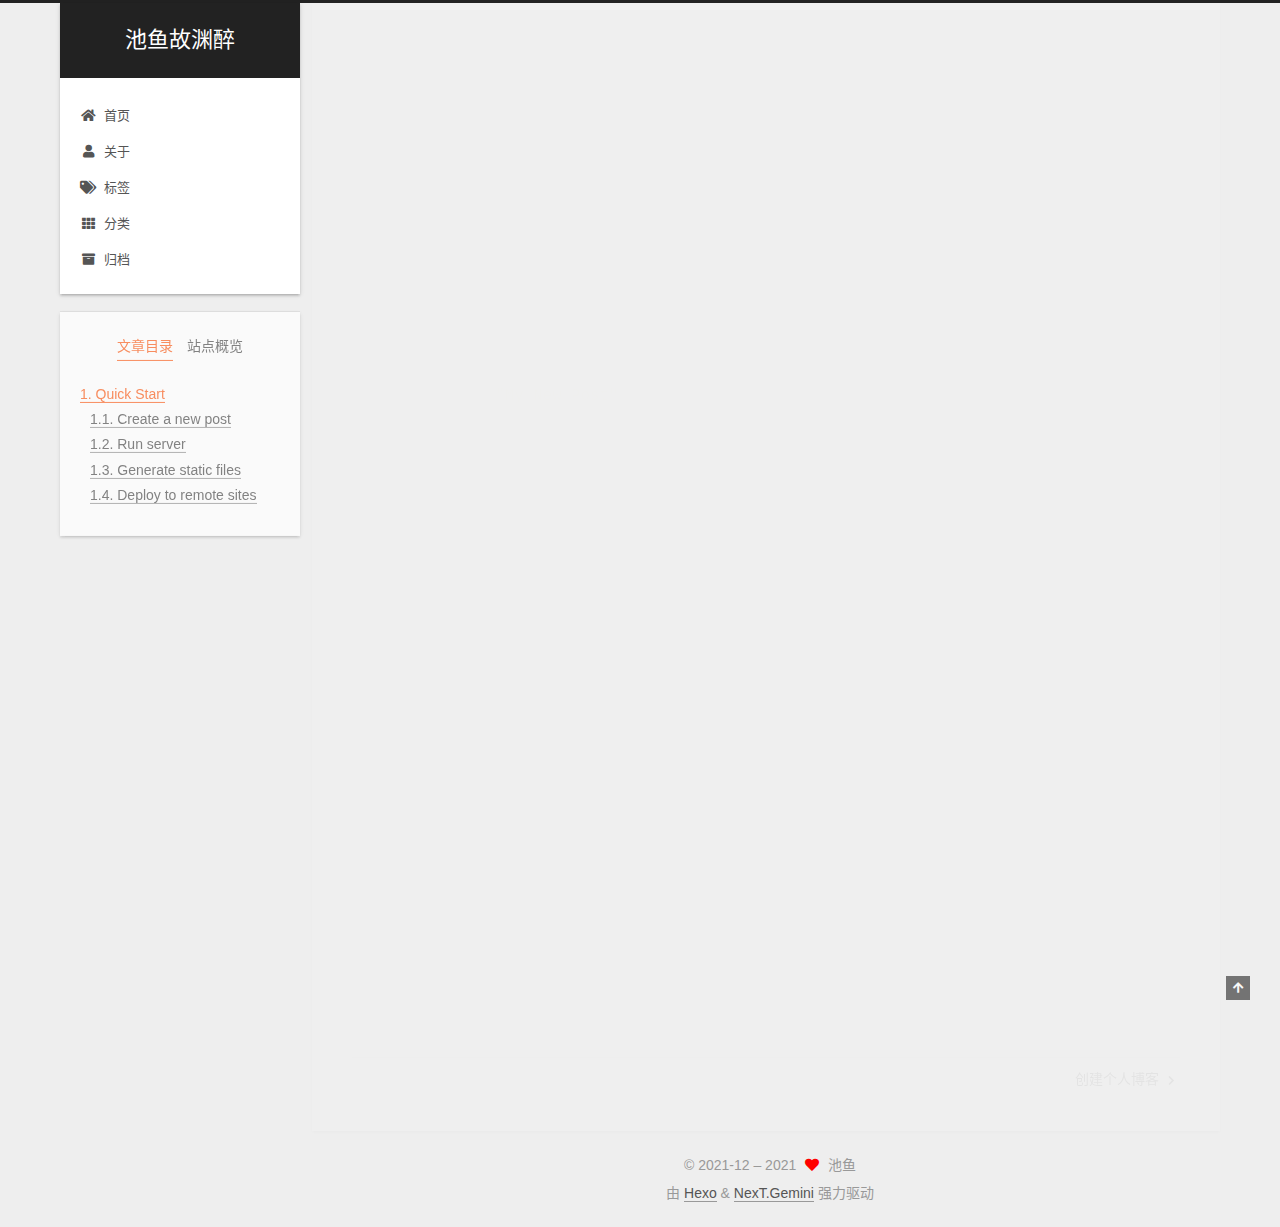
<file: 2021/12/03/hello-world/index.html>
<!DOCTYPE html>
<html lang="zh-CN">
<head>
  <meta charset="UTF-8">
<meta name="viewport" content="width=device-width, initial-scale=1, maximum-scale=2">
<meta name="theme-color" content="#222">
<meta name="generator" content="Hexo 5.4.0">
  <link rel="apple-touch-icon" sizes="180x180" href="/images/apple-touch-icon-next.png">
  <link rel="icon" type="image/png" sizes="32x32" href="/images/favicon-32x32-next.png">
  <link rel="icon" type="image/png" sizes="16x16" href="/images/favicon-16x16-next.png">
  <link rel="mask-icon" href="/images/logo.svg" color="#222">

<link rel="stylesheet" href="/css/main.css">


<link rel="stylesheet" href="/lib/font-awesome/css/all.min.css">

<script id="hexo-configurations">
    var NexT = window.NexT || {};
    var CONFIG = {"hostname":"example.com","root":"/","scheme":"Gemini","version":"7.8.0","exturl":false,"sidebar":{"position":"left","display":"post","padding":18,"offset":12,"onmobile":false},"copycode":{"enable":false,"show_result":false,"style":null},"back2top":{"enable":true,"sidebar":false,"scrollpercent":false},"bookmark":{"enable":false,"color":"#222","save":"auto"},"fancybox":false,"mediumzoom":false,"lazyload":false,"pangu":false,"comments":{"style":"tabs","active":null,"storage":true,"lazyload":false,"nav":null},"algolia":{"hits":{"per_page":10},"labels":{"input_placeholder":"Search for Posts","hits_empty":"We didn't find any results for the search: ${query}","hits_stats":"${hits} results found in ${time} ms"}},"localsearch":{"enable":false,"trigger":"auto","top_n_per_article":1,"unescape":false,"preload":false},"motion":{"enable":true,"async":false,"transition":{"post_block":"fadeIn","post_header":"slideDownIn","post_body":"slideDownIn","coll_header":"slideLeftIn","sidebar":"slideUpIn"}}};
  </script>

  <meta name="description" content="Welcome to Hexo! This is your very first post. Check documentation for more info. If you get any problems when using Hexo, you can find the answer in troubleshooting or you can ask me on GitHub. Quick">
<meta property="og:type" content="article">
<meta property="og:title" content="Hello World">
<meta property="og:url" content="http://example.com/2021/12/03/hello-world/index.html">
<meta property="og:site_name" content="池鱼故渊醉">
<meta property="og:description" content="Welcome to Hexo! This is your very first post. Check documentation for more info. If you get any problems when using Hexo, you can find the answer in troubleshooting or you can ask me on GitHub. Quick">
<meta property="og:locale" content="zh_CN">
<meta property="article:published_time" content="2021-12-03T15:29:35.459Z">
<meta property="article:modified_time" content="2021-12-03T15:28:07.025Z">
<meta property="article:author" content="池鱼">
<meta name="twitter:card" content="summary">

<link rel="canonical" href="http://example.com/2021/12/03/hello-world/">


<script id="page-configurations">
  // https://hexo.io/docs/variables.html
  CONFIG.page = {
    sidebar: "",
    isHome : false,
    isPost : true,
    lang   : 'zh-CN'
  };
</script>

  <title>Hello World | 池鱼故渊醉</title>
  






  <noscript>
  <style>
  .use-motion .brand,
  .use-motion .menu-item,
  .sidebar-inner,
  .use-motion .post-block,
  .use-motion .pagination,
  .use-motion .comments,
  .use-motion .post-header,
  .use-motion .post-body,
  .use-motion .collection-header { opacity: initial; }

  .use-motion .site-title,
  .use-motion .site-subtitle {
    opacity: initial;
    top: initial;
  }

  .use-motion .logo-line-before i { left: initial; }
  .use-motion .logo-line-after i { right: initial; }
  </style>
</noscript>

</head>

<body itemscope itemtype="http://schema.org/WebPage">
  <div class="container use-motion">
    <div class="headband"></div>

    <header class="header" itemscope itemtype="http://schema.org/WPHeader">
      <div class="header-inner"><div class="site-brand-container">
  <div class="site-nav-toggle">
    <div class="toggle" aria-label="切换导航栏">
      <span class="toggle-line toggle-line-first"></span>
      <span class="toggle-line toggle-line-middle"></span>
      <span class="toggle-line toggle-line-last"></span>
    </div>
  </div>

  <div class="site-meta">

    <a href="/" class="brand" rel="start">
      <span class="logo-line-before"><i></i></span>
      <h1 class="site-title">池鱼故渊醉</h1>
      <span class="logo-line-after"><i></i></span>
    </a>
  </div>

  <div class="site-nav-right">
    <div class="toggle popup-trigger">
    </div>
  </div>
</div>




<nav class="site-nav">
  <ul id="menu" class="main-menu menu">
        <li class="menu-item menu-item-home">

    <a href="/" rel="section"><i class="fa fa-home fa-fw"></i>首页</a>

  </li>
        <li class="menu-item menu-item-about">

    <a href="/about/" rel="section"><i class="fa fa-user fa-fw"></i>关于</a>

  </li>
        <li class="menu-item menu-item-tags">

    <a href="/tags/" rel="section"><i class="fa fa-tags fa-fw"></i>标签</a>

  </li>
        <li class="menu-item menu-item-categories">

    <a href="/categories/" rel="section"><i class="fa fa-th fa-fw"></i>分类</a>

  </li>
        <li class="menu-item menu-item-archives">

    <a href="/archives/" rel="section"><i class="fa fa-archive fa-fw"></i>归档</a>

  </li>
  </ul>
</nav>




</div>
    </header>

    
  <div class="back-to-top">
    <i class="fa fa-arrow-up"></i>
    <span>0%</span>
  </div>


    <main class="main">
      <div class="main-inner">
        <div class="content-wrap">
          

          <div class="content post posts-expand">
            

    
  
  
  <article itemscope itemtype="http://schema.org/Article" class="post-block" lang="zh-CN">
    <link itemprop="mainEntityOfPage" href="http://example.com/2021/12/03/hello-world/">

    <span hidden itemprop="author" itemscope itemtype="http://schema.org/Person">
      <meta itemprop="image" content="/images/avatar.gif">
      <meta itemprop="name" content="池鱼">
      <meta itemprop="description" content="在幻变的生命中，岁月，原是最大的小偷">
    </span>

    <span hidden itemprop="publisher" itemscope itemtype="http://schema.org/Organization">
      <meta itemprop="name" content="池鱼故渊醉">
    </span>
      <header class="post-header">
        <h1 class="post-title" itemprop="name headline">
          Hello World
        </h1>

        <div class="post-meta">
            <span class="post-meta-item">
              <span class="post-meta-item-icon">
                <i class="far fa-calendar"></i>
              </span>
              <span class="post-meta-item-text">发表于</span>
              

              <time title="创建时间：2021-12-03 23:29:35 / 修改时间：23:28:07" itemprop="dateCreated datePublished" datetime="2021-12-03T23:29:35+08:00">2021-12-03</time>
            </span>

          

        </div>
      </header>

    
    
    
    <div class="post-body" itemprop="articleBody">

      
        <p>Welcome to <a target="_blank" rel="noopener" href="https://hexo.io/">Hexo</a>! This is your very first post. Check <a target="_blank" rel="noopener" href="https://hexo.io/docs/">documentation</a> for more info. If you get any problems when using Hexo, you can find the answer in <a target="_blank" rel="noopener" href="https://hexo.io/docs/troubleshooting.html">troubleshooting</a> or you can ask me on <a target="_blank" rel="noopener" href="https://github.com/hexojs/hexo/issues">GitHub</a>.</p>
<h2 id="Quick-Start"><a href="#Quick-Start" class="headerlink" title="Quick Start"></a>Quick Start</h2><h3 id="Create-a-new-post"><a href="#Create-a-new-post" class="headerlink" title="Create a new post"></a>Create a new post</h3><figure class="highlight bash"><table><tr><td class="gutter"><pre><span class="line">1</span><br></pre></td><td class="code"><pre><span class="line">$ hexo new <span class="string">&quot;My New Post&quot;</span></span><br></pre></td></tr></table></figure>

<p>More info: <a target="_blank" rel="noopener" href="https://hexo.io/docs/writing.html">Writing</a></p>
<h3 id="Run-server"><a href="#Run-server" class="headerlink" title="Run server"></a>Run server</h3><figure class="highlight bash"><table><tr><td class="gutter"><pre><span class="line">1</span><br></pre></td><td class="code"><pre><span class="line">$ hexo server</span><br></pre></td></tr></table></figure>

<p>More info: <a target="_blank" rel="noopener" href="https://hexo.io/docs/server.html">Server</a></p>
<h3 id="Generate-static-files"><a href="#Generate-static-files" class="headerlink" title="Generate static files"></a>Generate static files</h3><figure class="highlight bash"><table><tr><td class="gutter"><pre><span class="line">1</span><br></pre></td><td class="code"><pre><span class="line">$ hexo generate</span><br></pre></td></tr></table></figure>

<p>More info: <a target="_blank" rel="noopener" href="https://hexo.io/docs/generating.html">Generating</a></p>
<h3 id="Deploy-to-remote-sites"><a href="#Deploy-to-remote-sites" class="headerlink" title="Deploy to remote sites"></a>Deploy to remote sites</h3><figure class="highlight bash"><table><tr><td class="gutter"><pre><span class="line">1</span><br></pre></td><td class="code"><pre><span class="line">$ hexo deploy</span><br></pre></td></tr></table></figure>

<p>More info: <a target="_blank" rel="noopener" href="https://hexo.io/docs/one-command-deployment.html">Deployment</a></p>

    </div>

    
    
    

      <footer class="post-footer">

        


        
    <div class="post-nav">
      <div class="post-nav-item"></div>
      <div class="post-nav-item">
    <a href="/2021/12/07/%E5%88%9B%E5%BB%BA%E4%B8%AA%E4%BA%BA%E5%8D%9A%E5%AE%A2/" rel="next" title="创建个人博客">
      创建个人博客 <i class="fa fa-chevron-right"></i>
    </a></div>
    </div>
      </footer>
    
  </article>
  
  
  



          </div>
          

<script>
  window.addEventListener('tabs:register', () => {
    let { activeClass } = CONFIG.comments;
    if (CONFIG.comments.storage) {
      activeClass = localStorage.getItem('comments_active') || activeClass;
    }
    if (activeClass) {
      let activeTab = document.querySelector(`a[href="#comment-${activeClass}"]`);
      if (activeTab) {
        activeTab.click();
      }
    }
  });
  if (CONFIG.comments.storage) {
    window.addEventListener('tabs:click', event => {
      if (!event.target.matches('.tabs-comment .tab-content .tab-pane')) return;
      let commentClass = event.target.classList[1];
      localStorage.setItem('comments_active', commentClass);
    });
  }
</script>

        </div>
          
  
  <div class="toggle sidebar-toggle">
    <span class="toggle-line toggle-line-first"></span>
    <span class="toggle-line toggle-line-middle"></span>
    <span class="toggle-line toggle-line-last"></span>
  </div>

  <aside class="sidebar">
    <div class="sidebar-inner">

      <ul class="sidebar-nav motion-element">
        <li class="sidebar-nav-toc">
          文章目录
        </li>
        <li class="sidebar-nav-overview">
          站点概览
        </li>
      </ul>

      <!--noindex-->
      <div class="post-toc-wrap sidebar-panel">
          <div class="post-toc motion-element"><ol class="nav"><li class="nav-item nav-level-2"><a class="nav-link" href="#Quick-Start"><span class="nav-number">1.</span> <span class="nav-text">Quick Start</span></a><ol class="nav-child"><li class="nav-item nav-level-3"><a class="nav-link" href="#Create-a-new-post"><span class="nav-number">1.1.</span> <span class="nav-text">Create a new post</span></a></li><li class="nav-item nav-level-3"><a class="nav-link" href="#Run-server"><span class="nav-number">1.2.</span> <span class="nav-text">Run server</span></a></li><li class="nav-item nav-level-3"><a class="nav-link" href="#Generate-static-files"><span class="nav-number">1.3.</span> <span class="nav-text">Generate static files</span></a></li><li class="nav-item nav-level-3"><a class="nav-link" href="#Deploy-to-remote-sites"><span class="nav-number">1.4.</span> <span class="nav-text">Deploy to remote sites</span></a></li></ol></li></ol></div>
      </div>
      <!--/noindex-->

      <div class="site-overview-wrap sidebar-panel">
        <div class="site-author motion-element" itemprop="author" itemscope itemtype="http://schema.org/Person">
    <img class="site-author-image" itemprop="image" alt="池鱼"
      src="/images/avatar.gif">
  <p class="site-author-name" itemprop="name">池鱼</p>
  <div class="site-description" itemprop="description">在幻变的生命中，岁月，原是最大的小偷</div>
</div>
<div class="site-state-wrap motion-element">
  <nav class="site-state">
      <div class="site-state-item site-state-posts">
          <a href="/archives/">
        
          <span class="site-state-item-count">2</span>
          <span class="site-state-item-name">日志</span>
        </a>
      </div>
  </nav>
</div>



      </div>

    </div>
  </aside>
  <div id="sidebar-dimmer"></div>


      </div>
    </main>

    <footer class="footer">
      <div class="footer-inner">
        

        

<div class="copyright">
  
  &copy; 2021-12 – 
  <span itemprop="copyrightYear">2021</span>
  <span class="with-love">
    <i class="fa fa-heart"></i>
  </span>
  <span class="author" itemprop="copyrightHolder">池鱼</span>
</div>
  <div class="powered-by">由 <a href="https://hexo.io/" class="theme-link" rel="noopener" target="_blank">Hexo</a> & <a href="https://theme-next.org/" class="theme-link" rel="noopener" target="_blank">NexT.Gemini</a> 强力驱动
  </div>

        








      </div>
    </footer>
  </div>

  
  <script src="/lib/anime.min.js"></script>
  <script src="/lib/velocity/velocity.min.js"></script>
  <script src="/lib/velocity/velocity.ui.min.js"></script>

<script src="/js/utils.js"></script>

<script src="/js/motion.js"></script>


<script src="/js/schemes/pisces.js"></script>


<script src="/js/next-boot.js"></script>




  















  

  

</body>
</html>
</file>
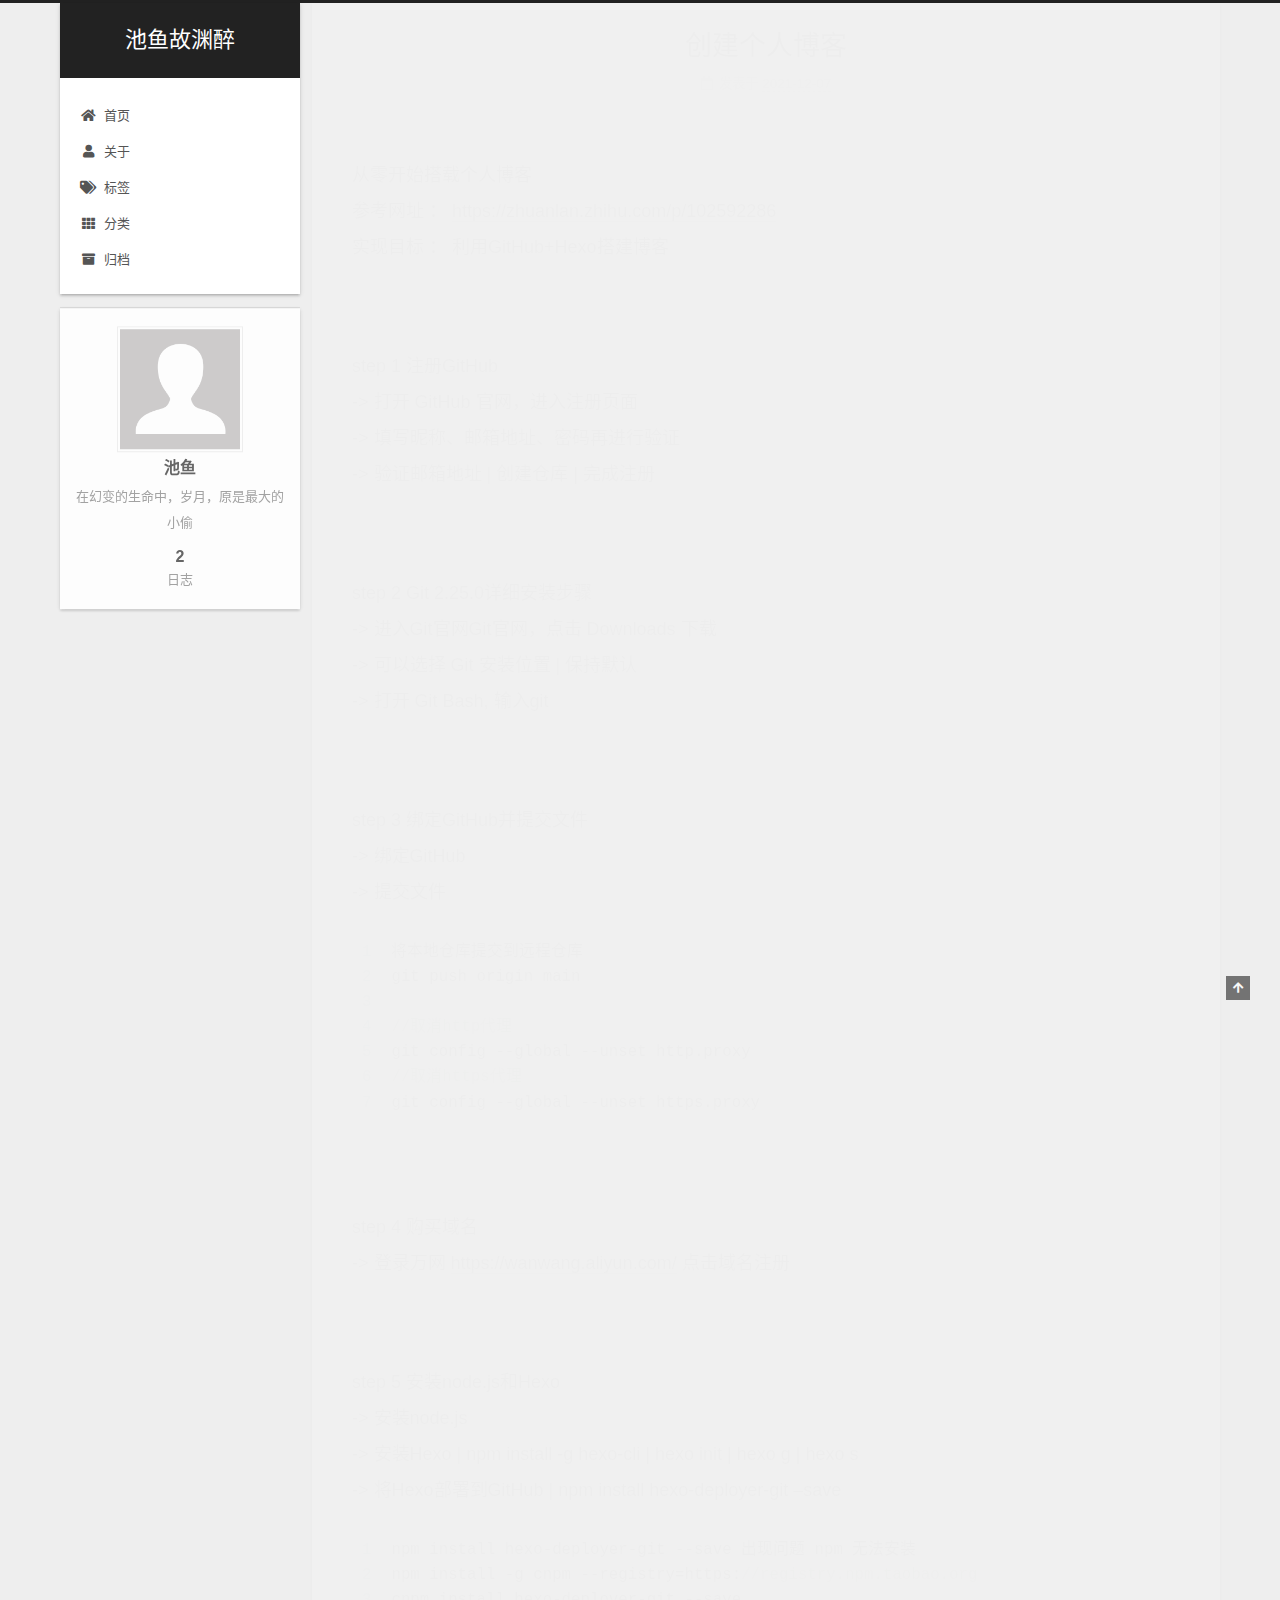
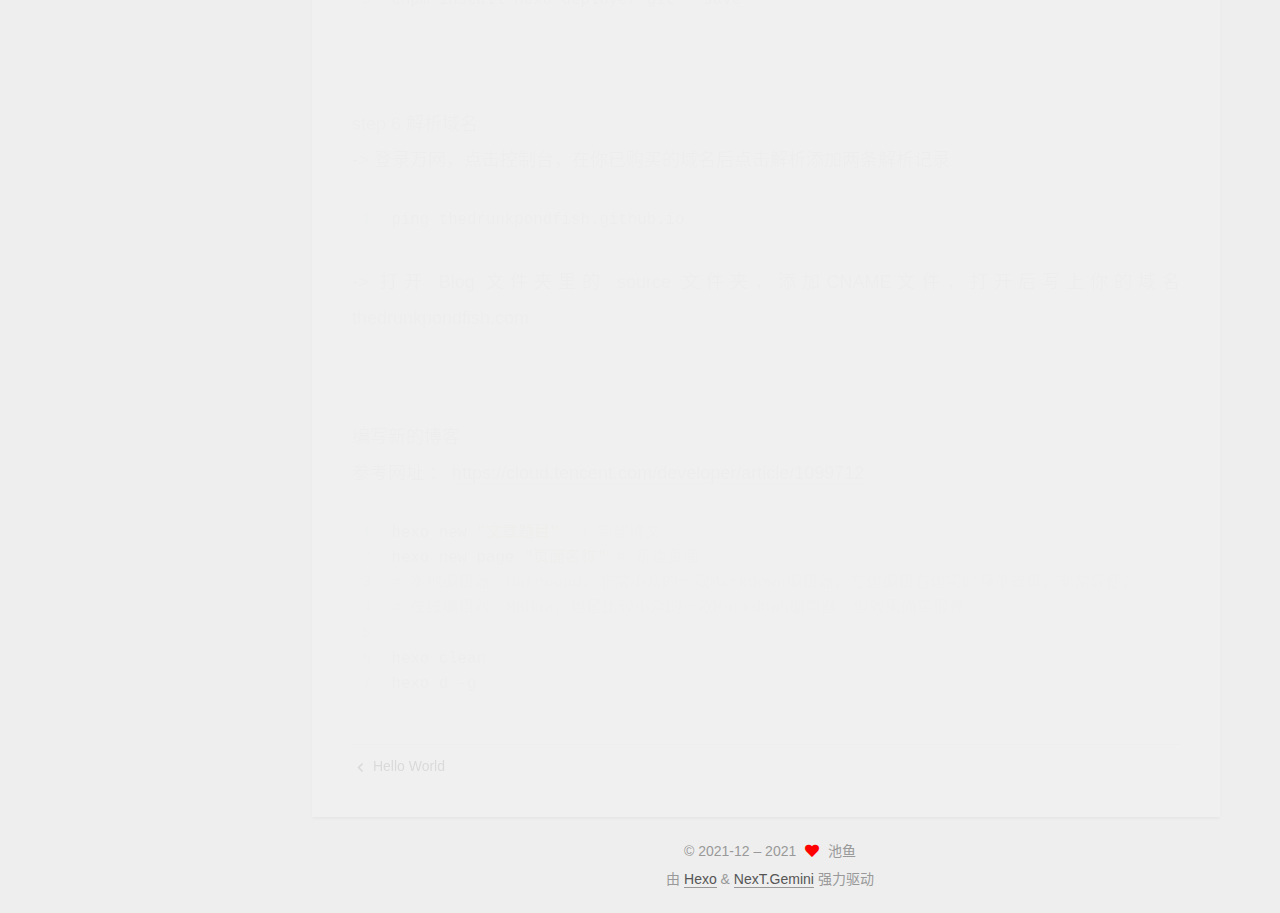
<file: 2021/12/07/创建个人博客/index.html>
<!DOCTYPE html>
<html lang="zh-CN">
<head>
  <meta charset="UTF-8">
<meta name="viewport" content="width=device-width, initial-scale=1, maximum-scale=2">
<meta name="theme-color" content="#222">
<meta name="generator" content="Hexo 5.4.0">
  <link rel="apple-touch-icon" sizes="180x180" href="/images/apple-touch-icon-next.png">
  <link rel="icon" type="image/png" sizes="32x32" href="/images/favicon-32x32-next.png">
  <link rel="icon" type="image/png" sizes="16x16" href="/images/favicon-16x16-next.png">
  <link rel="mask-icon" href="/images/logo.svg" color="#222">

<link rel="stylesheet" href="/css/main.css">


<link rel="stylesheet" href="/lib/font-awesome/css/all.min.css">

<script id="hexo-configurations">
    var NexT = window.NexT || {};
    var CONFIG = {"hostname":"example.com","root":"/","scheme":"Gemini","version":"7.8.0","exturl":false,"sidebar":{"position":"left","display":"post","padding":18,"offset":12,"onmobile":false},"copycode":{"enable":false,"show_result":false,"style":null},"back2top":{"enable":true,"sidebar":false,"scrollpercent":false},"bookmark":{"enable":false,"color":"#222","save":"auto"},"fancybox":false,"mediumzoom":false,"lazyload":false,"pangu":false,"comments":{"style":"tabs","active":null,"storage":true,"lazyload":false,"nav":null},"algolia":{"hits":{"per_page":10},"labels":{"input_placeholder":"Search for Posts","hits_empty":"We didn't find any results for the search: ${query}","hits_stats":"${hits} results found in ${time} ms"}},"localsearch":{"enable":false,"trigger":"auto","top_n_per_article":1,"unescape":false,"preload":false},"motion":{"enable":true,"async":false,"transition":{"post_block":"fadeIn","post_header":"slideDownIn","post_body":"slideDownIn","coll_header":"slideLeftIn","sidebar":"slideUpIn"}}};
  </script>

  <meta name="description" content="从零开始搭载个人博客参考网址 ： https:&#x2F;&#x2F;zhuanlan.zhihu.com&#x2F;p&#x2F;102592286实现目标 ： 利用GitHub+Hexo搭建博客  step 1 注册GitHub-&gt; 打开 GitHub 官网，进入注册页面-&gt; 填写昵称、邮箱地址、密码再进行验证-&gt; 验证邮箱地址 | 创建仓库 | 完成注册  step 2 Git 2.25.0详细安装步骤-&gt;">
<meta property="og:type" content="article">
<meta property="og:title" content="创建个人博客">
<meta property="og:url" content="http://example.com/2021/12/07/%E5%88%9B%E5%BB%BA%E4%B8%AA%E4%BA%BA%E5%8D%9A%E5%AE%A2/index.html">
<meta property="og:site_name" content="池鱼故渊醉">
<meta property="og:description" content="从零开始搭载个人博客参考网址 ： https:&#x2F;&#x2F;zhuanlan.zhihu.com&#x2F;p&#x2F;102592286实现目标 ： 利用GitHub+Hexo搭建博客  step 1 注册GitHub-&gt; 打开 GitHub 官网，进入注册页面-&gt; 填写昵称、邮箱地址、密码再进行验证-&gt; 验证邮箱地址 | 创建仓库 | 完成注册  step 2 Git 2.25.0详细安装步骤-&gt;">
<meta property="og:locale" content="zh_CN">
<meta property="article:published_time" content="2021-12-07T09:40:39.000Z">
<meta property="article:modified_time" content="2021-12-07T11:12:18.448Z">
<meta property="article:author" content="池鱼">
<meta name="twitter:card" content="summary">

<link rel="canonical" href="http://example.com/2021/12/07/%E5%88%9B%E5%BB%BA%E4%B8%AA%E4%BA%BA%E5%8D%9A%E5%AE%A2/">


<script id="page-configurations">
  // https://hexo.io/docs/variables.html
  CONFIG.page = {
    sidebar: "",
    isHome : false,
    isPost : true,
    lang   : 'zh-CN'
  };
</script>

  <title>创建个人博客 | 池鱼故渊醉</title>
  






  <noscript>
  <style>
  .use-motion .brand,
  .use-motion .menu-item,
  .sidebar-inner,
  .use-motion .post-block,
  .use-motion .pagination,
  .use-motion .comments,
  .use-motion .post-header,
  .use-motion .post-body,
  .use-motion .collection-header { opacity: initial; }

  .use-motion .site-title,
  .use-motion .site-subtitle {
    opacity: initial;
    top: initial;
  }

  .use-motion .logo-line-before i { left: initial; }
  .use-motion .logo-line-after i { right: initial; }
  </style>
</noscript>

</head>

<body itemscope itemtype="http://schema.org/WebPage">
  <div class="container use-motion">
    <div class="headband"></div>

    <header class="header" itemscope itemtype="http://schema.org/WPHeader">
      <div class="header-inner"><div class="site-brand-container">
  <div class="site-nav-toggle">
    <div class="toggle" aria-label="切换导航栏">
      <span class="toggle-line toggle-line-first"></span>
      <span class="toggle-line toggle-line-middle"></span>
      <span class="toggle-line toggle-line-last"></span>
    </div>
  </div>

  <div class="site-meta">

    <a href="/" class="brand" rel="start">
      <span class="logo-line-before"><i></i></span>
      <h1 class="site-title">池鱼故渊醉</h1>
      <span class="logo-line-after"><i></i></span>
    </a>
  </div>

  <div class="site-nav-right">
    <div class="toggle popup-trigger">
    </div>
  </div>
</div>




<nav class="site-nav">
  <ul id="menu" class="main-menu menu">
        <li class="menu-item menu-item-home">

    <a href="/" rel="section"><i class="fa fa-home fa-fw"></i>首页</a>

  </li>
        <li class="menu-item menu-item-about">

    <a href="/about/" rel="section"><i class="fa fa-user fa-fw"></i>关于</a>

  </li>
        <li class="menu-item menu-item-tags">

    <a href="/tags/" rel="section"><i class="fa fa-tags fa-fw"></i>标签</a>

  </li>
        <li class="menu-item menu-item-categories">

    <a href="/categories/" rel="section"><i class="fa fa-th fa-fw"></i>分类</a>

  </li>
        <li class="menu-item menu-item-archives">

    <a href="/archives/" rel="section"><i class="fa fa-archive fa-fw"></i>归档</a>

  </li>
  </ul>
</nav>




</div>
    </header>

    
  <div class="back-to-top">
    <i class="fa fa-arrow-up"></i>
    <span>0%</span>
  </div>


    <main class="main">
      <div class="main-inner">
        <div class="content-wrap">
          

          <div class="content post posts-expand">
            

    
  
  
  <article itemscope itemtype="http://schema.org/Article" class="post-block" lang="zh-CN">
    <link itemprop="mainEntityOfPage" href="http://example.com/2021/12/07/%E5%88%9B%E5%BB%BA%E4%B8%AA%E4%BA%BA%E5%8D%9A%E5%AE%A2/">

    <span hidden itemprop="author" itemscope itemtype="http://schema.org/Person">
      <meta itemprop="image" content="/images/avatar.gif">
      <meta itemprop="name" content="池鱼">
      <meta itemprop="description" content="在幻变的生命中，岁月，原是最大的小偷">
    </span>

    <span hidden itemprop="publisher" itemscope itemtype="http://schema.org/Organization">
      <meta itemprop="name" content="池鱼故渊醉">
    </span>
      <header class="post-header">
        <h1 class="post-title" itemprop="name headline">
          创建个人博客
        </h1>

        <div class="post-meta">
            <span class="post-meta-item">
              <span class="post-meta-item-icon">
                <i class="far fa-calendar"></i>
              </span>
              <span class="post-meta-item-text">发表于</span>
              

              <time title="创建时间：2021-12-07 17:40:39 / 修改时间：19:12:18" itemprop="dateCreated datePublished" datetime="2021-12-07T17:40:39+08:00">2021-12-07</time>
            </span>

          

        </div>
      </header>

    
    
    
    <div class="post-body" itemprop="articleBody">

      
        <p>从零开始搭载个人博客<br>参考网址 ： <a target="_blank" rel="noopener" href="https://zhuanlan.zhihu.com/p/102592286">https://zhuanlan.zhihu.com/p/102592286</a><br>实现目标 ： 利用GitHub+Hexo搭建博客</p>
<hr>
<p>step 1 注册GitHub<br>-&gt; 打开 GitHub 官网，进入注册页面<br>-&gt; 填写昵称、邮箱地址、密码再进行验证<br>-&gt; 验证邮箱地址 | 创建仓库 | 完成注册</p>
<hr>
<p>step 2 Git 2.25.0详细安装步骤<br>-&gt; 进入Git官网Git官网，点击 Downloads 下载<br>-&gt; 可以选择 Git 安装位置 | 保持默认<br>-&gt; 打开 Git Bash, 输入git</p>
<hr>
<p>step 3 绑定GitHub并提交文件<br>-&gt; 绑定GitHub<br>-&gt; 提交文件</p>
<figure class="highlight cpp"><table><tr><td class="gutter"><pre><span class="line">1</span><br><span class="line">2</span><br><span class="line">3</span><br><span class="line">4</span><br><span class="line">5</span><br><span class="line">6</span><br><span class="line">7</span><br></pre></td><td class="code"><pre><span class="line">将本地仓库提交到远程仓库</span><br><span class="line">git push origin main</span><br><span class="line"></span><br><span class="line"><span class="comment">//取消http代理</span></span><br><span class="line">git config --global --unset http.proxy</span><br><span class="line"><span class="comment">//取消https代理</span></span><br><span class="line">git config --global --unset https.proxy</span><br></pre></td></tr></table></figure>

<hr>
<p>step 4 购买域名<br>-&gt; 登录万网 <a target="_blank" rel="noopener" href="https://wanwang.aliyun.com/">https://wanwang.aliyun.com/</a> 点击域名注册</p>
<hr>
<p>step 5 安装node.js和Hexo<br>-&gt; 安装node.js<br>-&gt; 安装Hexo | npm install -g hexo-cli | hexo init | hexo g | hexo s<br>-&gt; 将Hexo部署到GitHub | npm install hexo-deployer-git –save</p>
<figure class="highlight cpp"><table><tr><td class="gutter"><pre><span class="line">1</span><br><span class="line">2</span><br><span class="line">3</span><br></pre></td><td class="code"><pre><span class="line">npm install hexo-deployer-git --save 出现问题 npm 无法安装</span><br><span class="line">npm install -g cnpm --registry=https:<span class="comment">//registry.npm.taobao.org</span></span><br><span class="line">cnpm install hexo-deployer-git --save</span><br></pre></td></tr></table></figure>


<hr>
<p>step 6 解析域名<br>-&gt; 登录万网，点击控制台，在你已购买的域名后点击解析添加两条解析记录</p>
<figure class="highlight cpp"><table><tr><td class="gutter"><pre><span class="line">1</span><br></pre></td><td class="code"><pre><span class="line">ping thedrunkpondfish.github.io</span><br></pre></td></tr></table></figure>
<p>-&gt; 打开 Blog 文件夹里的 source 文件夹，添加CNAME文件，打开后写上你的域名 thedrunkpondfish.com</p>
<hr>
<p>编写新的博客<br>参考网址 ： <a target="_blank" rel="noopener" href="https://cloud.tencent.com/developer/article/1099712">https://cloud.tencent.com/developer/article/1099712</a></p>
<figure class="highlight python"><table><tr><td class="gutter"><pre><span class="line">1</span><br><span class="line">2</span><br><span class="line">3</span><br><span class="line">4</span><br><span class="line">5</span><br><span class="line">6</span><br><span class="line">7</span><br></pre></td><td class="code"><pre><span class="line">hexo new <span class="string">&quot;文章题目&quot;</span>  <span class="comment"># 新建博文</span></span><br><span class="line">hexo new page <span class="string">&quot;页面名称&quot;</span> <span class="comment"># 新建页面</span></span><br><span class="line"><span class="comment"># 本地编辑器：Haroopad，非常小众的一款Markdown编辑器，左边编辑右边实时预览效果，非常轻便；</span></span><br><span class="line"><span class="comment"># 在线编辑器：MaHua，也是比较小众的一款Markdown编辑器，但效果确实很棒，</span></span><br><span class="line"></span><br><span class="line">hexo clean</span><br><span class="line">hexo d -g</span><br></pre></td></tr></table></figure>
    </div>

    
    
    

      <footer class="post-footer">

        


        
    <div class="post-nav">
      <div class="post-nav-item">
    <a href="/2021/12/03/hello-world/" rel="prev" title="Hello World">
      <i class="fa fa-chevron-left"></i> Hello World
    </a></div>
      <div class="post-nav-item"></div>
    </div>
      </footer>
    
  </article>
  
  
  



          </div>
          

<script>
  window.addEventListener('tabs:register', () => {
    let { activeClass } = CONFIG.comments;
    if (CONFIG.comments.storage) {
      activeClass = localStorage.getItem('comments_active') || activeClass;
    }
    if (activeClass) {
      let activeTab = document.querySelector(`a[href="#comment-${activeClass}"]`);
      if (activeTab) {
        activeTab.click();
      }
    }
  });
  if (CONFIG.comments.storage) {
    window.addEventListener('tabs:click', event => {
      if (!event.target.matches('.tabs-comment .tab-content .tab-pane')) return;
      let commentClass = event.target.classList[1];
      localStorage.setItem('comments_active', commentClass);
    });
  }
</script>

        </div>
          
  
  <div class="toggle sidebar-toggle">
    <span class="toggle-line toggle-line-first"></span>
    <span class="toggle-line toggle-line-middle"></span>
    <span class="toggle-line toggle-line-last"></span>
  </div>

  <aside class="sidebar">
    <div class="sidebar-inner">

      <ul class="sidebar-nav motion-element">
        <li class="sidebar-nav-toc">
          文章目录
        </li>
        <li class="sidebar-nav-overview">
          站点概览
        </li>
      </ul>

      <!--noindex-->
      <div class="post-toc-wrap sidebar-panel">
      </div>
      <!--/noindex-->

      <div class="site-overview-wrap sidebar-panel">
        <div class="site-author motion-element" itemprop="author" itemscope itemtype="http://schema.org/Person">
    <img class="site-author-image" itemprop="image" alt="池鱼"
      src="/images/avatar.gif">
  <p class="site-author-name" itemprop="name">池鱼</p>
  <div class="site-description" itemprop="description">在幻变的生命中，岁月，原是最大的小偷</div>
</div>
<div class="site-state-wrap motion-element">
  <nav class="site-state">
      <div class="site-state-item site-state-posts">
          <a href="/archives/">
        
          <span class="site-state-item-count">2</span>
          <span class="site-state-item-name">日志</span>
        </a>
      </div>
  </nav>
</div>



      </div>

    </div>
  </aside>
  <div id="sidebar-dimmer"></div>


      </div>
    </main>

    <footer class="footer">
      <div class="footer-inner">
        

        

<div class="copyright">
  
  &copy; 2021-12 – 
  <span itemprop="copyrightYear">2021</span>
  <span class="with-love">
    <i class="fa fa-heart"></i>
  </span>
  <span class="author" itemprop="copyrightHolder">池鱼</span>
</div>
  <div class="powered-by">由 <a href="https://hexo.io/" class="theme-link" rel="noopener" target="_blank">Hexo</a> & <a href="https://theme-next.org/" class="theme-link" rel="noopener" target="_blank">NexT.Gemini</a> 强力驱动
  </div>

        








      </div>
    </footer>
  </div>

  
  <script src="/lib/anime.min.js"></script>
  <script src="/lib/velocity/velocity.min.js"></script>
  <script src="/lib/velocity/velocity.ui.min.js"></script>

<script src="/js/utils.js"></script>

<script src="/js/motion.js"></script>


<script src="/js/schemes/pisces.js"></script>


<script src="/js/next-boot.js"></script>




  















  

  

</body>
</html>
</file>
<file: css/main.css>
:root {
  --body-bg-color: #eee;
  --content-bg-color: #fff;
  --card-bg-color: #f5f5f5;
  --text-color: #555;
  --blockquote-color: #666;
  --link-color: #555;
  --link-hover-color: #222;
  --brand-color: #fff;
  --brand-hover-color: #fff;
  --table-row-odd-bg-color: #f9f9f9;
  --table-row-hover-bg-color: #f5f5f5;
  --menu-item-bg-color: #f5f5f5;
  --btn-default-bg: #fff;
  --btn-default-color: #555;
  --btn-default-border-color: #555;
  --btn-default-hover-bg: #222;
  --btn-default-hover-color: #fff;
  --btn-default-hover-border-color: #222;
}
html {
  line-height: 1.15; /* 1 */
  -webkit-text-size-adjust: 100%; /* 2 */
}
body {
  margin: 0;
}
main {
  display: block;
}
h1 {
  font-size: 2em;
  margin: 0.67em 0;
}
hr {
  box-sizing: content-box; /* 1 */
  height: 0; /* 1 */
  overflow: visible; /* 2 */
}
pre {
  font-family: monospace, monospace; /* 1 */
  font-size: 1em; /* 2 */
}
a {
  background: transparent;
}
abbr[title] {
  border-bottom: none; /* 1 */
  text-decoration: underline; /* 2 */
  text-decoration: underline dotted; /* 2 */
}
b,
strong {
  font-weight: bolder;
}
code,
kbd,
samp {
  font-family: monospace, monospace; /* 1 */
  font-size: 1em; /* 2 */
}
small {
  font-size: 80%;
}
sub,
sup {
  font-size: 75%;
  line-height: 0;
  position: relative;
  vertical-align: baseline;
}
sub {
  bottom: -0.25em;
}
sup {
  top: -0.5em;
}
img {
  border-style: none;
}
button,
input,
optgroup,
select,
textarea {
  font-family: inherit; /* 1 */
  font-size: 100%; /* 1 */
  line-height: 1.15; /* 1 */
  margin: 0; /* 2 */
}
button,
input {
/* 1 */
  overflow: visible;
}
button,
select {
/* 1 */
  text-transform: none;
}
button,
[type='button'],
[type='reset'],
[type='submit'] {
  -webkit-appearance: button;
}
button::-moz-focus-inner,
[type='button']::-moz-focus-inner,
[type='reset']::-moz-focus-inner,
[type='submit']::-moz-focus-inner {
  border-style: none;
  padding: 0;
}
button:-moz-focusring,
[type='button']:-moz-focusring,
[type='reset']:-moz-focusring,
[type='submit']:-moz-focusring {
  outline: 1px dotted ButtonText;
}
fieldset {
  padding: 0.35em 0.75em 0.625em;
}
legend {
  box-sizing: border-box; /* 1 */
  color: inherit; /* 2 */
  display: table; /* 1 */
  max-width: 100%; /* 1 */
  padding: 0; /* 3 */
  white-space: normal; /* 1 */
}
progress {
  vertical-align: baseline;
}
textarea {
  overflow: auto;
}
[type='checkbox'],
[type='radio'] {
  box-sizing: border-box; /* 1 */
  padding: 0; /* 2 */
}
[type='number']::-webkit-inner-spin-button,
[type='number']::-webkit-outer-spin-button {
  height: auto;
}
[type='search'] {
  outline-offset: -2px; /* 2 */
  -webkit-appearance: textfield; /* 1 */
}
[type='search']::-webkit-search-decoration {
  -webkit-appearance: none;
}
::-webkit-file-upload-button {
  font: inherit; /* 2 */
  -webkit-appearance: button; /* 1 */
}
details {
  display: block;
}
summary {
  display: list-item;
}
template {
  display: none;
}
[hidden] {
  display: none;
}
::selection {
  background: #262a30;
  color: #eee;
}
html,
body {
  height: 100%;
}
body {
  background: var(--body-bg-color);
  color: var(--text-color);
  font-family: 'Lato', "PingFang SC", "Microsoft YaHei", sans-serif;
  font-size: 1em;
  line-height: 2;
}
@media (max-width: 991px) {
  body {
    padding-left: 0 !important;
    padding-right: 0 !important;
  }
}
h1,
h2,
h3,
h4,
h5,
h6 {
  font-family: 'Lato', "PingFang SC", "Microsoft YaHei", sans-serif;
  font-weight: bold;
  line-height: 1.5;
  margin: 20px 0 15px;
}
h1 {
  font-size: 1.5em;
}
h2 {
  font-size: 1.375em;
}
h3 {
  font-size: 1.25em;
}
h4 {
  font-size: 1.125em;
}
h5 {
  font-size: 1em;
}
h6 {
  font-size: 0.875em;
}
p {
  margin: 0 0 20px 0;
}
a,
span.exturl {
  border-bottom: 1px solid #999;
  color: var(--link-color);
  outline: 0;
  text-decoration: none;
  overflow-wrap: break-word;
  word-wrap: break-word;
  cursor: pointer;
}
a:hover,
span.exturl:hover {
  border-bottom-color: var(--link-hover-color);
  color: var(--link-hover-color);
}
iframe,
img,
video {
  display: block;
  margin-left: auto;
  margin-right: auto;
  max-width: 100%;
}
hr {
  background-image: repeating-linear-gradient(-45deg, #ddd, #ddd 4px, transparent 4px, transparent 8px);
  border: 0;
  height: 3px;
  margin: 40px 0;
}
blockquote {
  border-left: 4px solid #ddd;
  color: var(--blockquote-color);
  margin: 0;
  padding: 0 15px;
}
blockquote cite::before {
  content: '-';
  padding: 0 5px;
}
dt {
  font-weight: bold;
}
dd {
  margin: 0;
  padding: 0;
}
kbd {
  background-color: #f5f5f5;
  background-image: linear-gradient(#eee, #fff, #eee);
  border: 1px solid #ccc;
  border-radius: 0.2em;
  box-shadow: 0.1em 0.1em 0.2em rgba(0,0,0,0.1);
  color: #555;
  font-family: inherit;
  padding: 0.1em 0.3em;
  white-space: nowrap;
}
.table-container {
  overflow: auto;
}
table {
  border-collapse: collapse;
  border-spacing: 0;
  font-size: 0.875em;
  margin: 0 0 20px 0;
  width: 100%;
}
tbody tr:nth-of-type(odd) {
  background: var(--table-row-odd-bg-color);
}
tbody tr:hover {
  background: var(--table-row-hover-bg-color);
}
caption,
th,
td {
  font-weight: normal;
  padding: 8px;
  vertical-align: middle;
}
th,
td {
  border: 1px solid #ddd;
  border-bottom: 3px solid #ddd;
}
th {
  font-weight: 700;
  padding-bottom: 10px;
}
td {
  border-bottom-width: 1px;
}
.btn {
  background: var(--btn-default-bg);
  border: 2px solid var(--btn-default-border-color);
  border-radius: 2px;
  color: var(--btn-default-color);
  display: inline-block;
  font-size: 0.875em;
  line-height: 2;
  padding: 0 20px;
  text-decoration: none;
  transition-property: background-color;
  transition-delay: 0s;
  transition-duration: 0.2s;
  transition-timing-function: ease-in-out;
}
.btn:hover {
  background: var(--btn-default-hover-bg);
  border-color: var(--btn-default-hover-border-color);
  color: var(--btn-default-hover-color);
}
.btn + .btn {
  margin: 0 0 8px 8px;
}
.btn .fa-fw {
  text-align: left;
  width: 1.285714285714286em;
}
.toggle {
  line-height: 0;
}
.toggle .toggle-line {
  background: #fff;
  display: inline-block;
  height: 2px;
  left: 0;
  position: relative;
  top: 0;
  transition: all 0.4s;
  vertical-align: top;
  width: 100%;
}
.toggle .toggle-line:not(:first-child) {
  margin-top: 3px;
}
.toggle.toggle-arrow .toggle-line-first {
  left: 50%;
  top: 2px;
  transform: rotate(45deg);
  width: 50%;
}
.toggle.toggle-arrow .toggle-line-middle {
  left: 2px;
  width: 90%;
}
.toggle.toggle-arrow .toggle-line-last {
  left: 50%;
  top: -2px;
  transform: rotate(-45deg);
  width: 50%;
}
.toggle.toggle-close .toggle-line-first {
  transform: rotate(-45deg);
  top: 5px;
}
.toggle.toggle-close .toggle-line-middle {
  opacity: 0;
}
.toggle.toggle-close .toggle-line-last {
  transform: rotate(45deg);
  top: -5px;
}
.highlight,
pre {
  background: #f7f7f7;
  color: #4d4d4c;
  line-height: 1.6;
  margin: 0 auto 20px;
}
pre,
code {
  font-family: consolas, Menlo, monospace, "PingFang SC", "Microsoft YaHei";
}
code {
  background: #eee;
  border-radius: 3px;
  color: #555;
  padding: 2px 4px;
  overflow-wrap: break-word;
  word-wrap: break-word;
}
.highlight *::selection {
  background: #d6d6d6;
}
.highlight pre {
  border: 0;
  margin: 0;
  padding: 10px 0;
}
.highlight table {
  border: 0;
  margin: 0;
  width: auto;
}
.highlight td {
  border: 0;
  padding: 0;
}
.highlight figcaption {
  background: #eff2f3;
  color: #4d4d4c;
  display: flex;
  font-size: 0.875em;
  justify-content: space-between;
  line-height: 1.2;
  padding: 0.5em;
}
.highlight figcaption a {
  color: #4d4d4c;
}
.highlight figcaption a:hover {
  border-bottom-color: #4d4d4c;
}
.highlight .gutter {
  -moz-user-select: none;
  -ms-user-select: none;
  -webkit-user-select: none;
  user-select: none;
}
.highlight .gutter pre {
  background: #eff2f3;
  color: #869194;
  padding-left: 10px;
  padding-right: 10px;
  text-align: right;
}
.highlight .code pre {
  background: #f7f7f7;
  padding-left: 10px;
  width: 100%;
}
.gist table {
  width: auto;
}
.gist table td {
  border: 0;
}
pre {
  overflow: auto;
  padding: 10px;
}
pre code {
  background: none;
  color: #4d4d4c;
  font-size: 0.875em;
  padding: 0;
  text-shadow: none;
}
pre .deletion {
  background: #fdd;
}
pre .addition {
  background: #dfd;
}
pre .meta {
  color: #eab700;
  -moz-user-select: none;
  -ms-user-select: none;
  -webkit-user-select: none;
  user-select: none;
}
pre .comment {
  color: #8e908c;
}
pre .variable,
pre .attribute,
pre .tag,
pre .name,
pre .regexp,
pre .ruby .constant,
pre .xml .tag .title,
pre .xml .pi,
pre .xml .doctype,
pre .html .doctype,
pre .css .id,
pre .css .class,
pre .css .pseudo {
  color: #c82829;
}
pre .number,
pre .preprocessor,
pre .built_in,
pre .builtin-name,
pre .literal,
pre .params,
pre .constant,
pre .command {
  color: #f5871f;
}
pre .ruby .class .title,
pre .css .rules .attribute,
pre .string,
pre .symbol,
pre .value,
pre .inheritance,
pre .header,
pre .ruby .symbol,
pre .xml .cdata,
pre .special,
pre .formula {
  color: #718c00;
}
pre .title,
pre .css .hexcolor {
  color: #3e999f;
}
pre .function,
pre .python .decorator,
pre .python .title,
pre .ruby .function .title,
pre .ruby .title .keyword,
pre .perl .sub,
pre .javascript .title,
pre .coffeescript .title {
  color: #4271ae;
}
pre .keyword,
pre .javascript .function {
  color: #8959a8;
}
.blockquote-center {
  border-left: none;
  margin: 40px 0;
  padding: 0;
  position: relative;
  text-align: center;
}
.blockquote-center .fa {
  display: block;
  opacity: 0.6;
  position: absolute;
  width: 100%;
}
.blockquote-center .fa-quote-left {
  border-top: 1px solid #ccc;
  text-align: left;
  top: -20px;
}
.blockquote-center .fa-quote-right {
  border-bottom: 1px solid #ccc;
  text-align: right;
  bottom: -20px;
}
.blockquote-center p,
.blockquote-center div {
  text-align: center;
}
.post-body .group-picture img {
  margin: 0 auto;
  padding: 0 3px;
}
.group-picture-row {
  margin-bottom: 6px;
  overflow: hidden;
}
.group-picture-column {
  float: left;
  margin-bottom: 10px;
}
.post-body .label {
  color: #555;
  display: inline;
  padding: 0 2px;
}
.post-body .label.default {
  background: #f0f0f0;
}
.post-body .label.primary {
  background: #efe6f7;
}
.post-body .label.info {
  background: #e5f2f8;
}
.post-body .label.success {
  background: #e7f4e9;
}
.post-body .label.warning {
  background: #fcf6e1;
}
.post-body .label.danger {
  background: #fae8eb;
}
.post-body .tabs {
  margin-bottom: 20px;
}
.post-body .tabs,
.tabs-comment {
  display: block;
  padding-top: 10px;
  position: relative;
}
.post-body .tabs ul.nav-tabs,
.tabs-comment ul.nav-tabs {
  display: flex;
  flex-wrap: wrap;
  margin: 0;
  margin-bottom: -1px;
  padding: 0;
}
@media (max-width: 413px) {
  .post-body .tabs ul.nav-tabs,
  .tabs-comment ul.nav-tabs {
    display: block;
    margin-bottom: 5px;
  }
}
.post-body .tabs ul.nav-tabs li.tab,
.tabs-comment ul.nav-tabs li.tab {
  border-bottom: 1px solid #ddd;
  border-left: 1px solid transparent;
  border-right: 1px solid transparent;
  border-top: 3px solid transparent;
  flex-grow: 1;
  list-style-type: none;
  border-radius: 0 0 0 0;
}
@media (max-width: 413px) {
  .post-body .tabs ul.nav-tabs li.tab,
  .tabs-comment ul.nav-tabs li.tab {
    border-bottom: 1px solid transparent;
    border-left: 3px solid transparent;
    border-right: 1px solid transparent;
    border-top: 1px solid transparent;
  }
}
@media (max-width: 413px) {
  .post-body .tabs ul.nav-tabs li.tab,
  .tabs-comment ul.nav-tabs li.tab {
    border-radius: 0;
  }
}
.post-body .tabs ul.nav-tabs li.tab a,
.tabs-comment ul.nav-tabs li.tab a {
  border-bottom: initial;
  display: block;
  line-height: 1.8;
  outline: 0;
  padding: 0.25em 0.75em;
  text-align: center;
  transition-delay: 0s;
  transition-duration: 0.2s;
  transition-timing-function: ease-out;
}
.post-body .tabs ul.nav-tabs li.tab a i,
.tabs-comment ul.nav-tabs li.tab a i {
  width: 1.285714285714286em;
}
.post-body .tabs ul.nav-tabs li.tab.active,
.tabs-comment ul.nav-tabs li.tab.active {
  border-bottom: 1px solid transparent;
  border-left: 1px solid #ddd;
  border-right: 1px solid #ddd;
  border-top: 3px solid #fc6423;
}
@media (max-width: 413px) {
  .post-body .tabs ul.nav-tabs li.tab.active,
  .tabs-comment ul.nav-tabs li.tab.active {
    border-bottom: 1px solid #ddd;
    border-left: 3px solid #fc6423;
    border-right: 1px solid #ddd;
    border-top: 1px solid #ddd;
  }
}
.post-body .tabs ul.nav-tabs li.tab.active a,
.tabs-comment ul.nav-tabs li.tab.active a {
  color: var(--link-color);
  cursor: default;
}
.post-body .tabs .tab-content .tab-pane,
.tabs-comment .tab-content .tab-pane {
  border: 1px solid #ddd;
  border-top: 0;
  padding: 20px 20px 0 20px;
  border-radius: 0;
}
.post-body .tabs .tab-content .tab-pane:not(.active),
.tabs-comment .tab-content .tab-pane:not(.active) {
  display: none;
}
.post-body .tabs .tab-content .tab-pane.active,
.tabs-comment .tab-content .tab-pane.active {
  display: block;
}
.post-body .tabs .tab-content .tab-pane.active:nth-of-type(1),
.tabs-comment .tab-content .tab-pane.active:nth-of-type(1) {
  border-radius: 0 0 0 0;
}
@media (max-width: 413px) {
  .post-body .tabs .tab-content .tab-pane.active:nth-of-type(1),
  .tabs-comment .tab-content .tab-pane.active:nth-of-type(1) {
    border-radius: 0;
  }
}
.post-body .note {
  border-radius: 3px;
  margin-bottom: 20px;
  padding: 1em;
  position: relative;
  border: 1px solid #eee;
  border-left-width: 5px;
}
.post-body .note h2,
.post-body .note h3,
.post-body .note h4,
.post-body .note h5,
.post-body .note h6 {
  margin-top: 0;
  border-bottom: initial;
  margin-bottom: 0;
  padding-top: 0;
}
.post-body .note p:first-child,
.post-body .note ul:first-child,
.post-body .note ol:first-child,
.post-body .note table:first-child,
.post-body .note pre:first-child,
.post-body .note blockquote:first-child,
.post-body .note img:first-child {
  margin-top: 0;
}
.post-body .note p:last-child,
.post-body .note ul:last-child,
.post-body .note ol:last-child,
.post-body .note table:last-child,
.post-body .note pre:last-child,
.post-body .note blockquote:last-child,
.post-body .note img:last-child {
  margin-bottom: 0;
}
.post-body .note.default {
  border-left-color: #777;
}
.post-body .note.default h2,
.post-body .note.default h3,
.post-body .note.default h4,
.post-body .note.default h5,
.post-body .note.default h6 {
  color: #777;
}
.post-body .note.primary {
  border-left-color: #6f42c1;
}
.post-body .note.primary h2,
.post-body .note.primary h3,
.post-body .note.primary h4,
.post-body .note.primary h5,
.post-body .note.primary h6 {
  color: #6f42c1;
}
.post-body .note.info {
  border-left-color: #428bca;
}
.post-body .note.info h2,
.post-body .note.info h3,
.post-body .note.info h4,
.post-body .note.info h5,
.post-body .note.info h6 {
  color: #428bca;
}
.post-body .note.success {
  border-left-color: #5cb85c;
}
.post-body .note.success h2,
.post-body .note.success h3,
.post-body .note.success h4,
.post-body .note.success h5,
.post-body .note.success h6 {
  color: #5cb85c;
}
.post-body .note.warning {
  border-left-color: #f0ad4e;
}
.post-body .note.warning h2,
.post-body .note.warning h3,
.post-body .note.warning h4,
.post-body .note.warning h5,
.post-body .note.warning h6 {
  color: #f0ad4e;
}
.post-body .note.danger {
  border-left-color: #d9534f;
}
.post-body .note.danger h2,
.post-body .note.danger h3,
.post-body .note.danger h4,
.post-body .note.danger h5,
.post-body .note.danger h6 {
  color: #d9534f;
}
.pagination .prev,
.pagination .next,
.pagination .page-number,
.pagination .space {
  display: inline-block;
  margin: 0 10px;
  padding: 0 11px;
  position: relative;
  top: -1px;
}
@media (max-width: 767px) {
  .pagination .prev,
  .pagination .next,
  .pagination .page-number,
  .pagination .space {
    margin: 0 5px;
  }
}
.pagination {
  border-top: 1px solid #eee;
  margin: 120px 0 0;
  text-align: center;
}
.pagination .prev,
.pagination .next,
.pagination .page-number {
  border-bottom: 0;
  border-top: 1px solid #eee;
  transition-property: border-color;
  transition-delay: 0s;
  transition-duration: 0.2s;
  transition-timing-function: ease-in-out;
}
.pagination .prev:hover,
.pagination .next:hover,
.pagination .page-number:hover {
  border-top-color: #222;
}
.pagination .space {
  margin: 0;
  padding: 0;
}
.pagination .prev {
  margin-left: 0;
}
.pagination .next {
  margin-right: 0;
}
.pagination .page-number.current {
  background: #ccc;
  border-top-color: #ccc;
  color: #fff;
}
@media (max-width: 767px) {
  .pagination {
    border-top: none;
  }
  .pagination .prev,
  .pagination .next,
  .pagination .page-number {
    border-bottom: 1px solid #eee;
    border-top: 0;
    margin-bottom: 10px;
    padding: 0 10px;
  }
  .pagination .prev:hover,
  .pagination .next:hover,
  .pagination .page-number:hover {
    border-bottom-color: #222;
  }
}
.comments {
  margin-top: 60px;
  overflow: hidden;
}
.comment-button-group {
  display: flex;
  flex-wrap: wrap-reverse;
  justify-content: center;
  margin: 1em 0;
}
.comment-button-group .comment-button {
  margin: 0.1em 0.2em;
}
.comment-button-group .comment-button.active {
  background: var(--btn-default-hover-bg);
  border-color: var(--btn-default-hover-border-color);
  color: var(--btn-default-hover-color);
}
.comment-position {
  display: none;
}
.comment-position.active {
  display: block;
}
.tabs-comment {
  background: var(--content-bg-color);
  margin-top: 4em;
  padding-top: 0;
}
.tabs-comment .comments {
  border: 0;
  box-shadow: none;
  margin-top: 0;
  padding-top: 0;
}
.container {
  min-height: 100%;
  position: relative;
}
.main-inner {
  margin: 0 auto;
  width: calc(100% - 20px);
}
@media (min-width: 1200px) {
  .main-inner {
    width: 1160px;
  }
}
@media (min-width: 1600px) {
  .main-inner {
    width: 73%;
  }
}
@media (max-width: 767px) {
  .content-wrap {
    padding: 0 20px;
  }
}
.header {
  background: transparent;
}
.header-inner {
  margin: 0 auto;
  width: calc(100% - 20px);
}
@media (min-width: 1200px) {
  .header-inner {
    width: 1160px;
  }
}
@media (min-width: 1600px) {
  .header-inner {
    width: 73%;
  }
}
.site-brand-container {
  display: flex;
  flex-shrink: 0;
  padding: 0 10px;
}
.headband {
  background: #222;
  height: 3px;
}
.site-meta {
  flex-grow: 1;
  text-align: center;
}
@media (max-width: 767px) {
  .site-meta {
    text-align: center;
  }
}
.brand {
  border-bottom: none;
  color: var(--brand-color);
  display: inline-block;
  line-height: 1.375em;
  padding: 0 40px;
  position: relative;
}
.brand:hover {
  color: var(--brand-hover-color);
}
.site-title {
  font-family: 'Lato', "PingFang SC", "Microsoft YaHei", sans-serif;
  font-size: 1.375em;
  font-weight: normal;
  margin: 0;
}
.site-subtitle {
  color: #ddd;
  font-size: 0.8125em;
  margin: 10px 0;
}
.use-motion .brand {
  opacity: 0;
}
.use-motion .site-title,
.use-motion .site-subtitle,
.use-motion .custom-logo-image {
  opacity: 0;
  position: relative;
  top: -10px;
}
.site-nav-toggle,
.site-nav-right {
  display: none;
}
@media (max-width: 767px) {
  .site-nav-toggle,
  .site-nav-right {
    display: flex;
    flex-direction: column;
    justify-content: center;
  }
}
.site-nav-toggle .toggle,
.site-nav-right .toggle {
  color: var(--text-color);
  padding: 10px;
  width: 22px;
}
.site-nav-toggle .toggle .toggle-line,
.site-nav-right .toggle .toggle-line {
  background: var(--text-color);
  border-radius: 1px;
}
.site-nav {
  display: block;
}
@media (max-width: 767px) {
  .site-nav {
    clear: both;
    display: none;
  }
}
.site-nav.site-nav-on {
  display: block;
}
.menu {
  margin-top: 20px;
  padding-left: 0;
  text-align: center;
}
.menu-item {
  display: inline-block;
  list-style: none;
  margin: 0 10px;
}
@media (max-width: 767px) {
  .menu-item {
    display: block;
    margin-top: 10px;
  }
  .menu-item.menu-item-search {
    display: none;
  }
}
.menu-item a,
.menu-item span.exturl {
  border-bottom: 0;
  display: block;
  font-size: 0.8125em;
  transition-property: border-color;
  transition-delay: 0s;
  transition-duration: 0.2s;
  transition-timing-function: ease-in-out;
}
@media (hover: none) {
  .menu-item a:hover,
  .menu-item span.exturl:hover {
    border-bottom-color: transparent !important;
  }
}
.menu-item .fa,
.menu-item .fab,
.menu-item .far,
.menu-item .fas {
  margin-right: 8px;
}
.menu-item .badge {
  display: inline-block;
  font-weight: bold;
  line-height: 1;
  margin-left: 0.35em;
  margin-top: 0.35em;
  text-align: center;
  white-space: nowrap;
}
@media (max-width: 767px) {
  .menu-item .badge {
    float: right;
    margin-left: 0;
  }
}
.menu-item-active a,
.menu .menu-item a:hover,
.menu .menu-item span.exturl:hover {
  background: var(--menu-item-bg-color);
}
.use-motion .menu-item {
  opacity: 0;
}
.sidebar {
  background: #222;
  bottom: 0;
  box-shadow: inset 0 2px 6px #000;
  position: fixed;
  top: 0;
}
@media (max-width: 991px) {
  .sidebar {
    display: none;
  }
}
.sidebar-inner {
  color: #999;
  padding: 18px 10px;
  text-align: center;
}
.cc-license {
  margin-top: 10px;
  text-align: center;
}
.cc-license .cc-opacity {
  border-bottom: none;
  opacity: 0.7;
}
.cc-license .cc-opacity:hover {
  opacity: 0.9;
}
.cc-license img {
  display: inline-block;
}
.site-author-image {
  border: 1px solid #eee;
  display: block;
  margin: 0 auto;
  max-width: 120px;
  padding: 2px;
}
.site-author-name {
  color: var(--text-color);
  font-weight: 600;
  margin: 0;
  text-align: center;
}
.site-description {
  color: #999;
  font-size: 0.8125em;
  margin-top: 0;
  text-align: center;
}
.links-of-author {
  margin-top: 15px;
}
.links-of-author a,
.links-of-author span.exturl {
  border-bottom-color: #555;
  display: inline-block;
  font-size: 0.8125em;
  margin-bottom: 10px;
  margin-right: 10px;
  vertical-align: middle;
}
.links-of-author a::before,
.links-of-author span.exturl::before {
  background: #73ad0f;
  border-radius: 50%;
  content: ' ';
  display: inline-block;
  height: 4px;
  margin-right: 3px;
  vertical-align: middle;
  width: 4px;
}
.sidebar-button {
  margin-top: 15px;
}
.sidebar-button a {
  border: 1px solid #fc6423;
  border-radius: 4px;
  color: #fc6423;
  display: inline-block;
  padding: 0 15px;
}
.sidebar-button a .fa,
.sidebar-button a .fab,
.sidebar-button a .far,
.sidebar-button a .fas {
  margin-right: 5px;
}
.sidebar-button a:hover {
  background: #fc6423;
  border: 1px solid #fc6423;
  color: #fff;
}
.sidebar-button a:hover .fa,
.sidebar-button a:hover .fab,
.sidebar-button a:hover .far,
.sidebar-button a:hover .fas {
  color: #fff;
}
.links-of-blogroll {
  font-size: 0.8125em;
  margin-top: 10px;
}
.links-of-blogroll-title {
  font-size: 0.875em;
  font-weight: 600;
  margin-top: 0;
}
.links-of-blogroll-list {
  list-style: none;
  margin: 0;
  padding: 0;
}
#sidebar-dimmer {
  display: none;
}
@media (max-width: 767px) {
  #sidebar-dimmer {
    background: #000;
    display: block;
    height: 100%;
    left: 100%;
    opacity: 0;
    position: fixed;
    top: 0;
    width: 100%;
    z-index: 1100;
  }
  .sidebar-active + #sidebar-dimmer {
    opacity: 0.7;
    transform: translateX(-100%);
    transition: opacity 0.5s;
  }
}
.sidebar-nav {
  margin: 0;
  padding-bottom: 20px;
  padding-left: 0;
}
.sidebar-nav li {
  border-bottom: 1px solid transparent;
  color: var(--text-color);
  cursor: pointer;
  display: inline-block;
  font-size: 0.875em;
}
.sidebar-nav li.sidebar-nav-overview {
  margin-left: 10px;
}
.sidebar-nav li:hover {
  color: #fc6423;
}
.sidebar-nav .sidebar-nav-active {
  border-bottom-color: #fc6423;
  color: #fc6423;
}
.sidebar-nav .sidebar-nav-active:hover {
  color: #fc6423;
}
.sidebar-panel {
  display: none;
  overflow-x: hidden;
  overflow-y: auto;
}
.sidebar-panel-active {
  display: block;
}
.sidebar-toggle {
  background: #222;
  bottom: 45px;
  cursor: pointer;
  height: 14px;
  left: 30px;
  padding: 5px;
  position: fixed;
  width: 14px;
  z-index: 1300;
}
@media (max-width: 991px) {
  .sidebar-toggle {
    left: 20px;
    opacity: 0.8;
    display: none;
  }
}
.sidebar-toggle:hover .toggle-line {
  background: #fc6423;
}
.post-toc {
  font-size: 0.875em;
}
.post-toc ol {
  list-style: none;
  margin: 0;
  padding: 0 2px 5px 10px;
  text-align: left;
}
.post-toc ol > ol {
  padding-left: 0;
}
.post-toc ol a {
  transition-property: all;
  transition-delay: 0s;
  transition-duration: 0.2s;
  transition-timing-function: ease-in-out;
}
.post-toc .nav-item {
  line-height: 1.8;
  overflow: hidden;
  text-overflow: ellipsis;
  white-space: nowrap;
}
.post-toc .nav .nav-child {
  display: none;
}
.post-toc .nav .active > .nav-child {
  display: block;
}
.post-toc .nav .active-current > .nav-child {
  display: block;
}
.post-toc .nav .active-current > .nav-child > .nav-item {
  display: block;
}
.post-toc .nav .active > a {
  border-bottom-color: #fc6423;
  color: #fc6423;
}
.post-toc .nav .active-current > a {
  color: #fc6423;
}
.post-toc .nav .active-current > a:hover {
  color: #fc6423;
}
.site-state {
  display: flex;
  justify-content: center;
  line-height: 1.4;
  margin-top: 10px;
  overflow: hidden;
  text-align: center;
  white-space: nowrap;
}
.site-state-item {
  padding: 0 15px;
}
.site-state-item:not(:first-child) {
  border-left: 1px solid #eee;
}
.site-state-item a {
  border-bottom: none;
}
.site-state-item-count {
  display: block;
  font-size: 1em;
  font-weight: 600;
  text-align: center;
}
.site-state-item-name {
  color: #999;
  font-size: 0.8125em;
}
.footer {
  color: #999;
  font-size: 0.875em;
  padding: 20px 0;
}
.footer.footer-fixed {
  bottom: 0;
  left: 0;
  position: absolute;
  right: 0;
}
.footer-inner {
  box-sizing: border-box;
  margin: 0 auto;
  text-align: center;
  width: calc(100% - 20px);
}
@media (min-width: 1200px) {
  .footer-inner {
    width: 1160px;
  }
}
@media (min-width: 1600px) {
  .footer-inner {
    width: 73%;
  }
}
.languages {
  display: inline-block;
  font-size: 1.125em;
  position: relative;
}
.languages .lang-select-label span {
  margin: 0 0.5em;
}
.languages .lang-select {
  height: 100%;
  left: 0;
  opacity: 0;
  position: absolute;
  top: 0;
  width: 100%;
}
.with-love {
  color: #ff0000;
  display: inline-block;
  margin: 0 5px;
}
.powered-by,
.theme-info {
  display: inline-block;
}
@-moz-keyframes iconAnimate {
  0%, 100% {
    transform: scale(1);
  }
  10%, 30% {
    transform: scale(0.9);
  }
  20%, 40%, 60%, 80% {
    transform: scale(1.1);
  }
  50%, 70% {
    transform: scale(1.1);
  }
}
@-webkit-keyframes iconAnimate {
  0%, 100% {
    transform: scale(1);
  }
  10%, 30% {
    transform: scale(0.9);
  }
  20%, 40%, 60%, 80% {
    transform: scale(1.1);
  }
  50%, 70% {
    transform: scale(1.1);
  }
}
@-o-keyframes iconAnimate {
  0%, 100% {
    transform: scale(1);
  }
  10%, 30% {
    transform: scale(0.9);
  }
  20%, 40%, 60%, 80% {
    transform: scale(1.1);
  }
  50%, 70% {
    transform: scale(1.1);
  }
}
@keyframes iconAnimate {
  0%, 100% {
    transform: scale(1);
  }
  10%, 30% {
    transform: scale(0.9);
  }
  20%, 40%, 60%, 80% {
    transform: scale(1.1);
  }
  50%, 70% {
    transform: scale(1.1);
  }
}
.back-to-top {
  font-size: 12px;
  text-align: center;
  transition-delay: 0s;
  transition-duration: 0.2s;
  transition-timing-function: ease-in-out;
}
.back-to-top {
  background: #222;
  bottom: -100px;
  box-sizing: border-box;
  color: #fff;
  cursor: pointer;
  left: 30px;
  opacity: 0.6;
  padding: 0 6px;
  position: fixed;
  transition-property: bottom;
  z-index: 1300;
  width: 24px;
}
.back-to-top span {
  display: none;
}
.back-to-top:hover {
  color: #fc6423;
}
.back-to-top.back-to-top-on {
  bottom: 30px;
}
@media (max-width: 991px) {
  .back-to-top {
    left: 20px;
    opacity: 0.8;
  }
}
.post-body {
  font-family: 'Lato', "PingFang SC", "Microsoft YaHei", sans-serif;
  overflow-wrap: break-word;
  word-wrap: break-word;
}
@media (min-width: 1200px) {
  .post-body {
    font-size: 1.125em;
  }
}
.post-body .exturl .fa {
  font-size: 0.875em;
  margin-left: 4px;
}
.post-body .image-caption,
.post-body .figure .caption {
  color: #999;
  font-size: 0.875em;
  font-weight: bold;
  line-height: 1;
  margin: -20px auto 15px;
  text-align: center;
}
.post-sticky-flag {
  display: inline-block;
  transform: rotate(30deg);
}
.post-button {
  margin-top: 40px;
  text-align: center;
}
.use-motion .post-block,
.use-motion .pagination,
.use-motion .comments {
  opacity: 0;
}
.use-motion .post-header {
  opacity: 0;
}
.use-motion .post-body {
  opacity: 0;
}
.use-motion .collection-header {
  opacity: 0;
}
.posts-collapse {
  margin-left: 35px;
  position: relative;
}
@media (max-width: 767px) {
  .posts-collapse {
    margin-left: 0px;
    margin-right: 0px;
  }
}
.posts-collapse .collection-title {
  font-size: 1.125em;
  position: relative;
}
.posts-collapse .collection-title::before {
  background: #999;
  border: 1px solid #fff;
  border-radius: 50%;
  content: ' ';
  height: 10px;
  left: 0;
  margin-left: -6px;
  margin-top: -4px;
  position: absolute;
  top: 50%;
  width: 10px;
}
.posts-collapse .collection-year {
  font-size: 1.5em;
  font-weight: bold;
  margin: 60px 0;
  position: relative;
}
.posts-collapse .collection-year::before {
  background: #bbb;
  border-radius: 50%;
  content: ' ';
  height: 8px;
  left: 0;
  margin-left: -4px;
  margin-top: -4px;
  position: absolute;
  top: 50%;
  width: 8px;
}
.posts-collapse .collection-header {
  display: block;
  margin: 0 0 0 20px;
}
.posts-collapse .collection-header small {
  color: #bbb;
  margin-left: 5px;
}
.posts-collapse .post-header {
  border-bottom: 1px dashed #ccc;
  margin: 30px 0;
  padding-left: 15px;
  position: relative;
  transition-property: border;
  transition-delay: 0s;
  transition-duration: 0.2s;
  transition-timing-function: ease-in-out;
}
.posts-collapse .post-header::before {
  background: #bbb;
  border: 1px solid #fff;
  border-radius: 50%;
  content: ' ';
  height: 6px;
  left: 0;
  margin-left: -4px;
  position: absolute;
  top: 0.75em;
  transition-property: background;
  width: 6px;
  transition-delay: 0s;
  transition-duration: 0.2s;
  transition-timing-function: ease-in-out;
}
.posts-collapse .post-header:hover {
  border-bottom-color: #666;
}
.posts-collapse .post-header:hover::before {
  background: #222;
}
.posts-collapse .post-meta {
  display: inline;
  font-size: 0.75em;
  margin-right: 10px;
}
.posts-collapse .post-title {
  display: inline;
}
.posts-collapse .post-title a,
.posts-collapse .post-title span.exturl {
  border-bottom: none;
  color: var(--link-color);
}
.posts-collapse .post-title .fa-external-link-alt {
  font-size: 0.875em;
  margin-left: 5px;
}
.posts-collapse::before {
  background: #f5f5f5;
  content: ' ';
  height: 100%;
  left: 0;
  margin-left: -2px;
  position: absolute;
  top: 1.25em;
  width: 4px;
}
.post-eof {
  background: #ccc;
  height: 1px;
  margin: 80px auto 60px;
  text-align: center;
  width: 8%;
}
.post-block:last-of-type .post-eof {
  display: none;
}
.content {
  padding-top: 40px;
}
@media (min-width: 992px) {
  .post-body {
    text-align: justify;
  }
}
@media (max-width: 991px) {
  .post-body {
    text-align: justify;
  }
}
.post-body h1,
.post-body h2,
.post-body h3,
.post-body h4,
.post-body h5,
.post-body h6 {
  padding-top: 10px;
}
.post-body h1 .header-anchor,
.post-body h2 .header-anchor,
.post-body h3 .header-anchor,
.post-body h4 .header-anchor,
.post-body h5 .header-anchor,
.post-body h6 .header-anchor {
  border-bottom-style: none;
  color: #ccc;
  float: right;
  margin-left: 10px;
  visibility: hidden;
}
.post-body h1 .header-anchor:hover,
.post-body h2 .header-anchor:hover,
.post-body h3 .header-anchor:hover,
.post-body h4 .header-anchor:hover,
.post-body h5 .header-anchor:hover,
.post-body h6 .header-anchor:hover {
  color: inherit;
}
.post-body h1:hover .header-anchor,
.post-body h2:hover .header-anchor,
.post-body h3:hover .header-anchor,
.post-body h4:hover .header-anchor,
.post-body h5:hover .header-anchor,
.post-body h6:hover .header-anchor {
  visibility: visible;
}
.post-body iframe,
.post-body img,
.post-body video {
  margin-bottom: 20px;
}
.post-body .video-container {
  height: 0;
  margin-bottom: 20px;
  overflow: hidden;
  padding-top: 75%;
  position: relative;
  width: 100%;
}
.post-body .video-container iframe,
.post-body .video-container object,
.post-body .video-container embed {
  height: 100%;
  left: 0;
  margin: 0;
  position: absolute;
  top: 0;
  width: 100%;
}
.post-gallery {
  align-items: center;
  display: grid;
  grid-gap: 10px;
  grid-template-columns: 1fr 1fr 1fr;
  margin-bottom: 20px;
}
@media (max-width: 767px) {
  .post-gallery {
    grid-template-columns: 1fr 1fr;
  }
}
.post-gallery a {
  border: 0;
}
.post-gallery img {
  margin: 0;
}
.posts-expand .post-header {
  font-size: 1.125em;
}
.posts-expand .post-title {
  font-size: 1.5em;
  font-weight: normal;
  margin: initial;
  text-align: center;
  overflow-wrap: break-word;
  word-wrap: break-word;
}
.posts-expand .post-title-link {
  border-bottom: none;
  color: var(--link-color);
  display: inline-block;
  position: relative;
  vertical-align: top;
}
.posts-expand .post-title-link::before {
  background: var(--link-color);
  bottom: 0;
  content: '';
  height: 2px;
  left: 0;
  position: absolute;
  transform: scaleX(0);
  visibility: hidden;
  width: 100%;
  transition-delay: 0s;
  transition-duration: 0.2s;
  transition-timing-function: ease-in-out;
}
.posts-expand .post-title-link:hover::before {
  transform: scaleX(1);
  visibility: visible;
}
.posts-expand .post-title-link .fa-external-link-alt {
  font-size: 0.875em;
  margin-left: 5px;
}
.posts-expand .post-meta {
  color: #999;
  font-family: 'Lato', "PingFang SC", "Microsoft YaHei", sans-serif;
  font-size: 0.75em;
  margin: 3px 0 60px 0;
  text-align: center;
}
.posts-expand .post-meta .post-description {
  font-size: 0.875em;
  margin-top: 2px;
}
.posts-expand .post-meta time {
  border-bottom: 1px dashed #999;
  cursor: pointer;
}
.post-meta .post-meta-item + .post-meta-item::before {
  content: '|';
  margin: 0 0.5em;
}
.post-meta-divider {
  margin: 0 0.5em;
}
.post-meta-item-icon {
  margin-right: 3px;
}
@media (max-width: 991px) {
  .post-meta-item-icon {
    display: inline-block;
  }
}
@media (max-width: 991px) {
  .post-meta-item-text {
    display: none;
  }
}
.post-nav {
  border-top: 1px solid #eee;
  display: flex;
  justify-content: space-between;
  margin-top: 15px;
  padding: 10px 5px 0;
}
.post-nav-item {
  flex: 1;
}
.post-nav-item a {
  border-bottom: none;
  display: block;
  font-size: 0.875em;
  line-height: 1.6;
  position: relative;
}
.post-nav-item a:active {
  top: 2px;
}
.post-nav-item .fa {
  font-size: 0.75em;
}
.post-nav-item:first-child {
  margin-right: 15px;
}
.post-nav-item:first-child .fa {
  margin-right: 5px;
}
.post-nav-item:last-child {
  margin-left: 15px;
  text-align: right;
}
.post-nav-item:last-child .fa {
  margin-left: 5px;
}
.rtl.post-body p,
.rtl.post-body a,
.rtl.post-body h1,
.rtl.post-body h2,
.rtl.post-body h3,
.rtl.post-body h4,
.rtl.post-body h5,
.rtl.post-body h6,
.rtl.post-body li,
.rtl.post-body ul,
.rtl.post-body ol {
  direction: rtl;
  font-family: UKIJ Ekran;
}
.rtl.post-title {
  font-family: UKIJ Ekran;
}
.post-tags {
  margin-top: 40px;
  text-align: center;
}
.post-tags a {
  display: inline-block;
  font-size: 0.8125em;
}
.post-tags a:not(:last-child) {
  margin-right: 10px;
}
.post-widgets {
  border-top: 1px solid #eee;
  margin-top: 15px;
  text-align: center;
}
.wp_rating {
  height: 20px;
  line-height: 20px;
  margin-top: 10px;
  padding-top: 6px;
  text-align: center;
}
.social-like {
  display: flex;
  font-size: 0.875em;
  justify-content: center;
  text-align: center;
}
.reward-container {
  margin: 20px auto;
  padding: 10px 0;
  text-align: center;
  width: 90%;
}
.reward-container button {
  background: transparent;
  border: 1px solid #fc6423;
  border-radius: 0;
  color: #fc6423;
  cursor: pointer;
  line-height: 2;
  outline: 0;
  padding: 0 15px;
  vertical-align: text-top;
}
.reward-container button:hover {
  background: #fc6423;
  border: 1px solid transparent;
  color: #fa9366;
}
#qr {
  padding-top: 20px;
}
#qr a {
  border: 0;
}
#qr img {
  display: inline-block;
  margin: 0.8em 2em 0 2em;
  max-width: 100%;
  width: 180px;
}
#qr p {
  text-align: center;
}
.category-all-page .category-all-title {
  text-align: center;
}
.category-all-page .category-all {
  margin-top: 20px;
}
.category-all-page .category-list {
  list-style: none;
  margin: 0;
  padding: 0;
}
.category-all-page .category-list-item {
  margin: 5px 10px;
}
.category-all-page .category-list-count {
  color: #bbb;
}
.category-all-page .category-list-count::before {
  content: ' (';
  display: inline;
}
.category-all-page .category-list-count::after {
  content: ') ';
  display: inline;
}
.category-all-page .category-list-child {
  padding-left: 10px;
}
.event-list {
  padding: 0;
}
.event-list hr {
  background: #222;
  margin: 20px 0 45px 0;
}
.event-list hr::after {
  background: #222;
  color: #fff;
  content: 'NOW';
  display: inline-block;
  font-weight: bold;
  padding: 0 5px;
  text-align: right;
}
.event-list .event {
  background: #222;
  margin: 20px 0;
  min-height: 40px;
  padding: 15px 0 15px 10px;
}
.event-list .event .event-summary {
  color: #fff;
  margin: 0;
  padding-bottom: 3px;
}
.event-list .event .event-summary::before {
  animation: dot-flash 1s alternate infinite ease-in-out;
  color: #fff;
  content: '\f111';
  display: inline-block;
  font-size: 10px;
  margin-right: 25px;
  vertical-align: middle;
  font-family: 'Font Awesome 5 Free';
  font-weight: 900;
}
.event-list .event .event-relative-time {
  color: #bbb;
  display: inline-block;
  font-size: 12px;
  font-weight: normal;
  padding-left: 12px;
}
.event-list .event .event-details {
  color: #fff;
  display: block;
  line-height: 18px;
  margin-left: 56px;
  padding-bottom: 6px;
  padding-top: 3px;
  text-indent: -24px;
}
.event-list .event .event-details::before {
  color: #fff;
  display: inline-block;
  margin-right: 9px;
  text-align: center;
  text-indent: 0;
  width: 14px;
  font-family: 'Font Awesome 5 Free';
  font-weight: 900;
}
.event-list .event .event-details.event-location::before {
  content: '\f041';
}
.event-list .event .event-details.event-duration::before {
  content: '\f017';
}
.event-list .event-past {
  background: #f5f5f5;
}
.event-list .event-past .event-summary,
.event-list .event-past .event-details {
  color: #bbb;
  opacity: 0.9;
}
.event-list .event-past .event-summary::before,
.event-list .event-past .event-details::before {
  animation: none;
  color: #bbb;
}
@-moz-keyframes dot-flash {
  from {
    opacity: 1;
    transform: scale(1);
  }
  to {
    opacity: 0;
    transform: scale(0.8);
  }
}
@-webkit-keyframes dot-flash {
  from {
    opacity: 1;
    transform: scale(1);
  }
  to {
    opacity: 0;
    transform: scale(0.8);
  }
}
@-o-keyframes dot-flash {
  from {
    opacity: 1;
    transform: scale(1);
  }
  to {
    opacity: 0;
    transform: scale(0.8);
  }
}
@keyframes dot-flash {
  from {
    opacity: 1;
    transform: scale(1);
  }
  to {
    opacity: 0;
    transform: scale(0.8);
  }
}
ul.breadcrumb {
  font-size: 0.75em;
  list-style: none;
  margin: 1em 0;
  padding: 0 2em;
  text-align: center;
}
ul.breadcrumb li {
  display: inline;
}
ul.breadcrumb li + li::before {
  content: '/\00a0';
  font-weight: normal;
  padding: 0.5em;
}
ul.breadcrumb li + li:last-child {
  font-weight: bold;
}
.tag-cloud {
  text-align: center;
}
.tag-cloud a {
  display: inline-block;
  margin: 10px;
}
.tag-cloud a:hover {
  color: var(--link-hover-color) !important;
}
.header {
  margin: 0 auto;
  position: relative;
  width: calc(100% - 20px);
}
@media (min-width: 1200px) {
  .header {
    width: 1160px;
  }
}
@media (min-width: 1600px) {
  .header {
    width: 73%;
  }
}
@media (max-width: 991px) {
  .header {
    width: auto;
  }
}
.header-inner {
  background: var(--content-bg-color);
  border-radius: initial;
  box-shadow: 0 2px 2px 0 rgba(0,0,0,0.12), 0 3px 1px -2px rgba(0,0,0,0.06), 0 1px 5px 0 rgba(0,0,0,0.12);
  overflow: hidden;
  padding: 0;
  position: absolute;
  top: 0;
  width: 240px;
}
@media (min-width: 1200px) {
  .header-inner {
    width: 240px;
  }
}
@media (max-width: 991px) {
  .header-inner {
    border-radius: initial;
    position: relative;
    width: auto;
  }
}
.main-inner {
  align-items: flex-start;
  display: flex;
  justify-content: space-between;
  flex-direction: row-reverse;
}
@media (max-width: 991px) {
  .main-inner {
    width: auto;
  }
}
.content-wrap {
  background: var(--content-bg-color);
  border-radius: initial;
  box-shadow: 0 2px 2px 0 rgba(0,0,0,0.12), 0 3px 1px -2px rgba(0,0,0,0.06), 0 1px 5px 0 rgba(0,0,0,0.12);
  box-sizing: border-box;
  padding: 40px;
  width: calc(100% - 252px);
}
@media (max-width: 991px) {
  .content-wrap {
    border-radius: initial;
    padding: 20px;
    width: 100%;
  }
}
.footer-inner {
  padding-left: 260px;
}
.back-to-top {
  left: auto;
  right: 30px;
}
@media (max-width: 991px) {
  .back-to-top {
    right: 20px;
  }
}
@media (max-width: 991px) {
  .footer-inner {
    padding-left: 0;
    padding-right: 0;
    width: auto;
  }
}
.site-brand-container {
  background: #222;
}
@media (max-width: 991px) {
  .site-brand-container {
    box-shadow: 0 0 16px rgba(0,0,0,0.5);
  }
}
.site-meta {
  padding: 20px 0;
}
.brand {
  padding: 0;
}
.site-subtitle {
  margin: 10px 10px 0;
}
.custom-logo-image {
  margin-top: 20px;
}
@media (max-width: 991px) {
  .custom-logo-image {
    display: none;
  }
}
@media (min-width: 768px) and (max-width: 991px) {
  .site-nav-toggle,
  .site-nav-right {
    display: flex;
    flex-direction: column;
    justify-content: center;
  }
}
.site-nav-toggle .toggle,
.site-nav-right .toggle {
  color: #fff;
}
.site-nav-toggle .toggle .toggle-line,
.site-nav-right .toggle .toggle-line {
  background: #fff;
}
@media (min-width: 768px) and (max-width: 991px) {
  .site-nav {
    display: none;
  }
}
.menu .menu-item {
  display: block;
  margin: 0;
}
.menu .menu-item a,
.menu .menu-item span.exturl {
  padding: 5px 20px;
  position: relative;
  text-align: left;
  transition-property: background-color;
}
@media (max-width: 991px) {
  .menu .menu-item.menu-item-search {
    display: none;
  }
}
.menu .menu-item .badge {
  background: #ccc;
  border-radius: 10px;
  color: #fff;
  float: right;
  padding: 2px 5px;
  text-shadow: 1px 1px 0 rgba(0,0,0,0.1);
  vertical-align: middle;
}
.main-menu .menu-item-active a::after {
  background: #bbb;
  border-radius: 50%;
  content: ' ';
  height: 6px;
  margin-top: -3px;
  position: absolute;
  right: 15px;
  top: 50%;
  width: 6px;
}
.sub-menu {
  background: var(--content-bg-color);
  border-bottom: 1px solid #ddd;
  margin: 0;
  padding: 6px 0;
}
.sub-menu .menu-item {
  display: inline-block;
}
.sub-menu .menu-item a,
.sub-menu .menu-item span.exturl {
  background: transparent;
  margin: 5px 10px;
  padding: initial;
}
.sub-menu .menu-item a:hover,
.sub-menu .menu-item span.exturl:hover {
  background: transparent;
  color: #fc6423;
}
.sub-menu .menu-item-active a {
  border-bottom-color: #fc6423;
  color: #fc6423;
}
.sub-menu .menu-item-active a:hover {
  border-bottom-color: #fc6423;
}
.sidebar {
  background: var(--body-bg-color);
  box-shadow: none;
  margin-top: 100%;
  position: static;
  width: 240px;
}
@media (max-width: 991px) {
  .sidebar {
    display: none;
  }
}
.sidebar-toggle {
  display: none;
}
.sidebar-inner {
  background: var(--content-bg-color);
  border-radius: initial;
  box-shadow: 0 2px 2px 0 rgba(0,0,0,0.12), 0 3px 1px -2px rgba(0,0,0,0.06), 0 1px 5px 0 rgba(0,0,0,0.12), 0 -1px 0.5px 0 rgba(0,0,0,0.09);
  box-sizing: border-box;
  color: var(--text-color);
  width: 240px;
  opacity: 0;
}
.sidebar-inner.affix {
  position: fixed;
  top: 12px;
}
.sidebar-inner.affix-bottom {
  position: absolute;
}
.site-state-item {
  padding: 0 10px;
}
.sidebar-button {
  border-bottom: 1px dotted #ccc;
  border-top: 1px dotted #ccc;
  margin-top: 10px;
  text-align: center;
}
.sidebar-button a {
  border: 0;
  color: #fc6423;
  display: block;
}
.sidebar-button a:hover {
  background: none;
  border: 0;
  color: #e34603;
}
.sidebar-button a:hover .fa,
.sidebar-button a:hover .fab,
.sidebar-button a:hover .far,
.sidebar-button a:hover .fas {
  color: #e34603;
}
.links-of-author {
  display: flex;
  flex-wrap: wrap;
  margin-top: 10px;
  justify-content: center;
}
.links-of-author-item {
  margin: 5px 0 0;
  width: 50%;
}
.links-of-author-item a,
.links-of-author-item span.exturl {
  box-sizing: border-box;
  display: inline-block;
  margin-bottom: 0;
  margin-right: 0;
  max-width: 216px;
  overflow: hidden;
  padding: 0 5px;
  text-overflow: ellipsis;
  white-space: nowrap;
}
.links-of-author-item a,
.links-of-author-item span.exturl {
  border-bottom: none;
  display: block;
  text-decoration: none;
}
.links-of-author-item a::before,
.links-of-author-item span.exturl::before {
  display: none;
}
.links-of-author-item a:hover,
.links-of-author-item span.exturl:hover {
  background: var(--body-bg-color);
  border-radius: 4px;
}
.links-of-author-item .fa,
.links-of-author-item .fab,
.links-of-author-item .far,
.links-of-author-item .fas {
  margin-right: 2px;
}
.links-of-blogroll-item {
  padding: 0;
}
.content-wrap {
  background: initial;
  box-shadow: initial;
  padding: initial;
}
.post-block {
  background: var(--content-bg-color);
  border-radius: initial;
  box-shadow: 0 2px 2px 0 rgba(0,0,0,0.12), 0 3px 1px -2px rgba(0,0,0,0.06), 0 1px 5px 0 rgba(0,0,0,0.12);
  padding: 40px;
}
.post-block + .post-block {
  border-radius: initial;
  box-shadow: 0 2px 2px 0 rgba(0,0,0,0.12), 0 3px 1px -2px rgba(0,0,0,0.06), 0 1px 5px 0 rgba(0,0,0,0.12), 0 -1px 0.5px 0 rgba(0,0,0,0.09);
  margin-top: 12px;
}
.comments {
  background: var(--content-bg-color);
  border-radius: initial;
  box-shadow: 0 2px 2px 0 rgba(0,0,0,0.12), 0 3px 1px -2px rgba(0,0,0,0.06), 0 1px 5px 0 rgba(0,0,0,0.12), 0 -1px 0.5px 0 rgba(0,0,0,0.09);
  margin-top: 12px;
  padding: 40px;
}
.tabs-comment {
  margin-top: 1em;
}
.content {
  padding-top: initial;
}
.post-eof {
  display: none;
}
.pagination {
  background: var(--content-bg-color);
  border-radius: initial;
  border-top: initial;
  box-shadow: 0 2px 2px 0 rgba(0,0,0,0.12), 0 3px 1px -2px rgba(0,0,0,0.06), 0 1px 5px 0 rgba(0,0,0,0.12), 0 -1px 0.5px 0 rgba(0,0,0,0.09);
  margin: 12px 0 0;
  padding: 10px 0 10px;
}
.pagination .prev,
.pagination .next,
.pagination .page-number {
  margin-bottom: initial;
  top: initial;
}
.main {
  padding-bottom: initial;
}
.footer {
  bottom: auto;
}
.sub-menu {
  border-bottom: initial;
  box-shadow: 0 2px 2px 0 rgba(0,0,0,0.12), 0 3px 1px -2px rgba(0,0,0,0.06), 0 1px 5px 0 rgba(0,0,0,0.12);
}
.sub-menu + .content .post-block {
  box-shadow: 0 2px 2px 0 rgba(0,0,0,0.12), 0 3px 1px -2px rgba(0,0,0,0.06), 0 1px 5px 0 rgba(0,0,0,0.12), 0 -1px 0.5px 0 rgba(0,0,0,0.09);
  margin-top: 12px;
}
@media (min-width: 768px) and (max-width: 991px) {
  .sub-menu + .content .post-block {
    margin-top: 10px;
  }
}
@media (max-width: 767px) {
  .sub-menu + .content .post-block {
    margin-top: 8px;
  }
}
.post-body h1,
.post-body h2 {
  border-bottom: 1px solid #eee;
}
.post-body h3 {
  border-bottom: 1px dotted #eee;
}
@media (min-width: 768px) and (max-width: 991px) {
  .content-wrap {
    padding: 10px;
  }
  .posts-expand .post-button {
    margin-top: 20px;
  }
  .post-block {
    border-radius: initial;
    box-shadow: 0 2px 2px 0 rgba(0,0,0,0.12), 0 3px 1px -2px rgba(0,0,0,0.06), 0 1px 5px 0 rgba(0,0,0,0.12), 0 -1px 0.5px 0 rgba(0,0,0,0.09);
    padding: 20px;
  }
  .post-block + .post-block {
    margin-top: 10px;
  }
  .comments {
    margin-top: 10px;
    padding: 10px 20px;
  }
  .pagination {
    margin: 10px 0 0;
  }
}
@media (max-width: 767px) {
  .content-wrap {
    padding: 8px;
  }
  .posts-expand .post-button {
    margin: 12px 0;
  }
  .post-block {
    border-radius: initial;
    box-shadow: 0 2px 2px 0 rgba(0,0,0,0.12), 0 3px 1px -2px rgba(0,0,0,0.06), 0 1px 5px 0 rgba(0,0,0,0.12), 0 -1px 0.5px 0 rgba(0,0,0,0.09);
    min-height: auto;
    padding: 12px;
  }
  .post-block + .post-block {
    margin-top: 8px;
  }
  .comments {
    margin-top: 8px;
    padding: 10px 12px;
  }
  .pagination {
    margin: 8px 0 0;
  }
}
</file>
